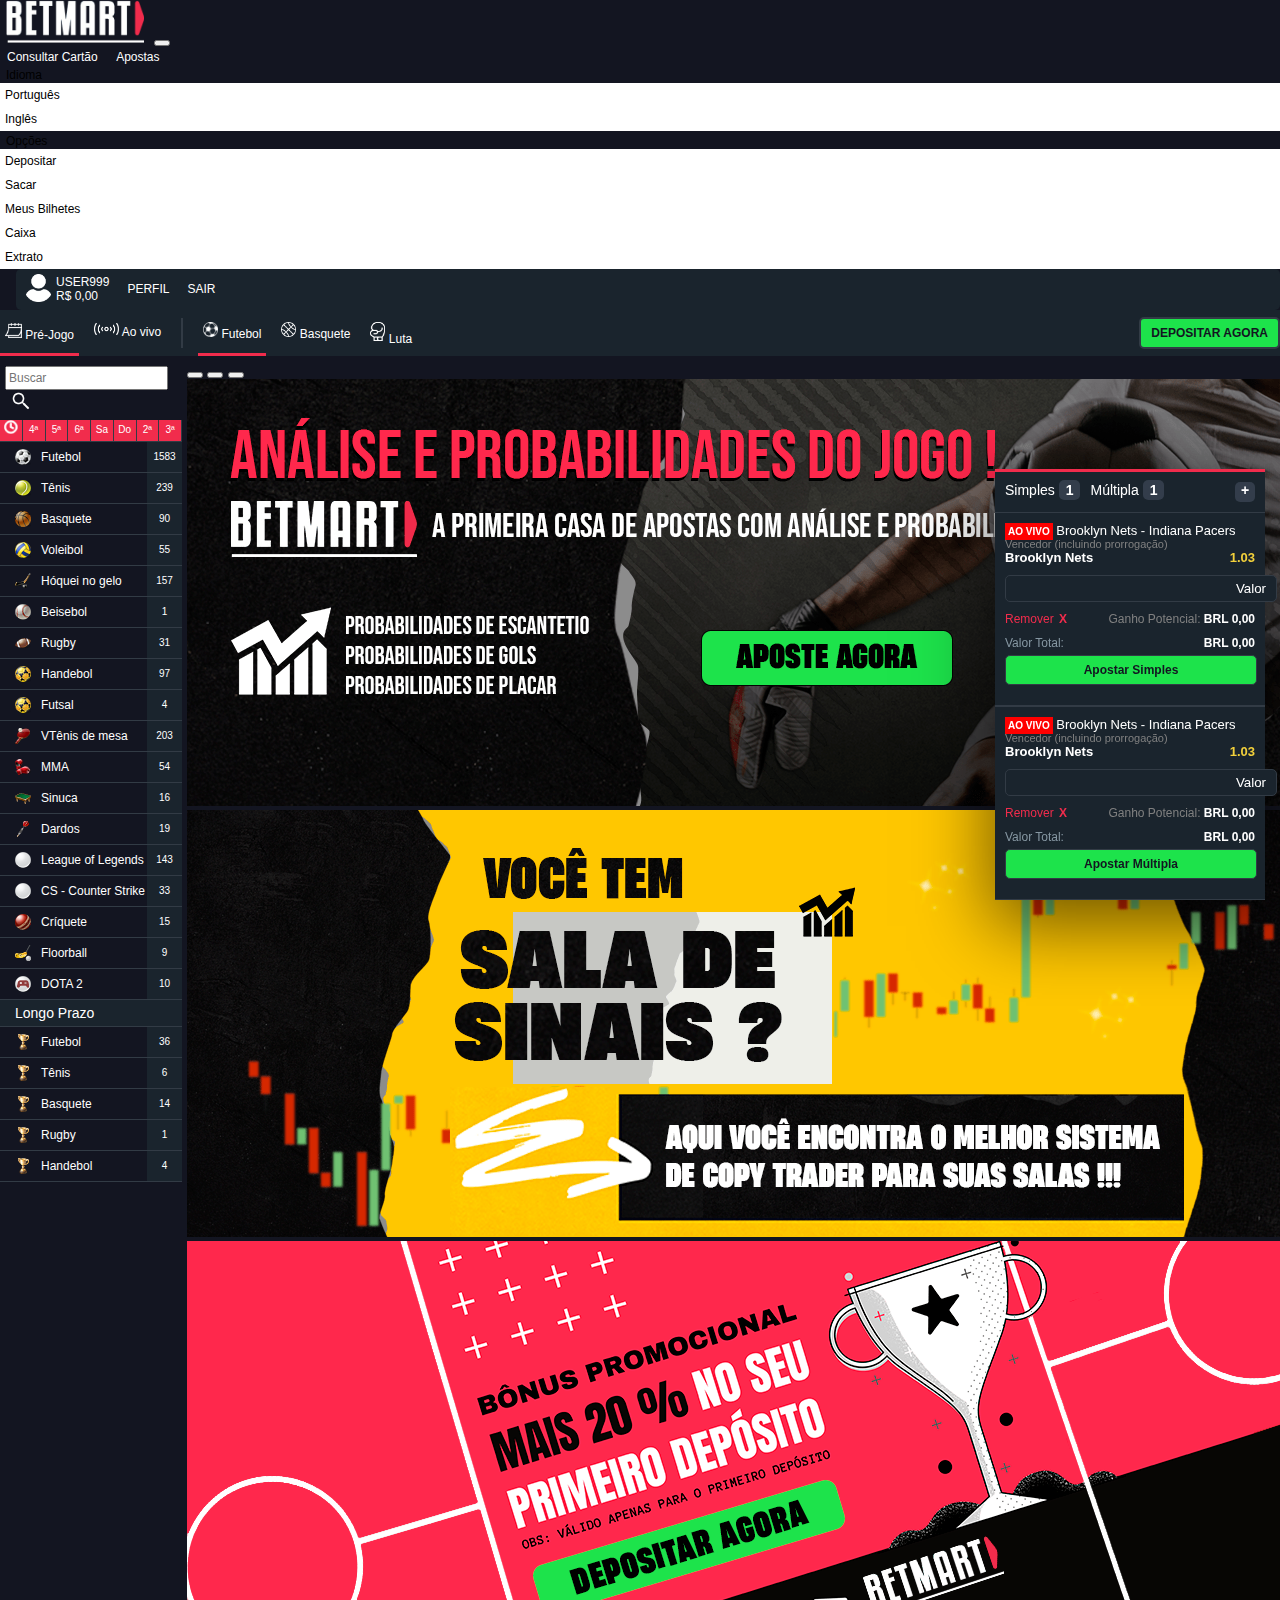
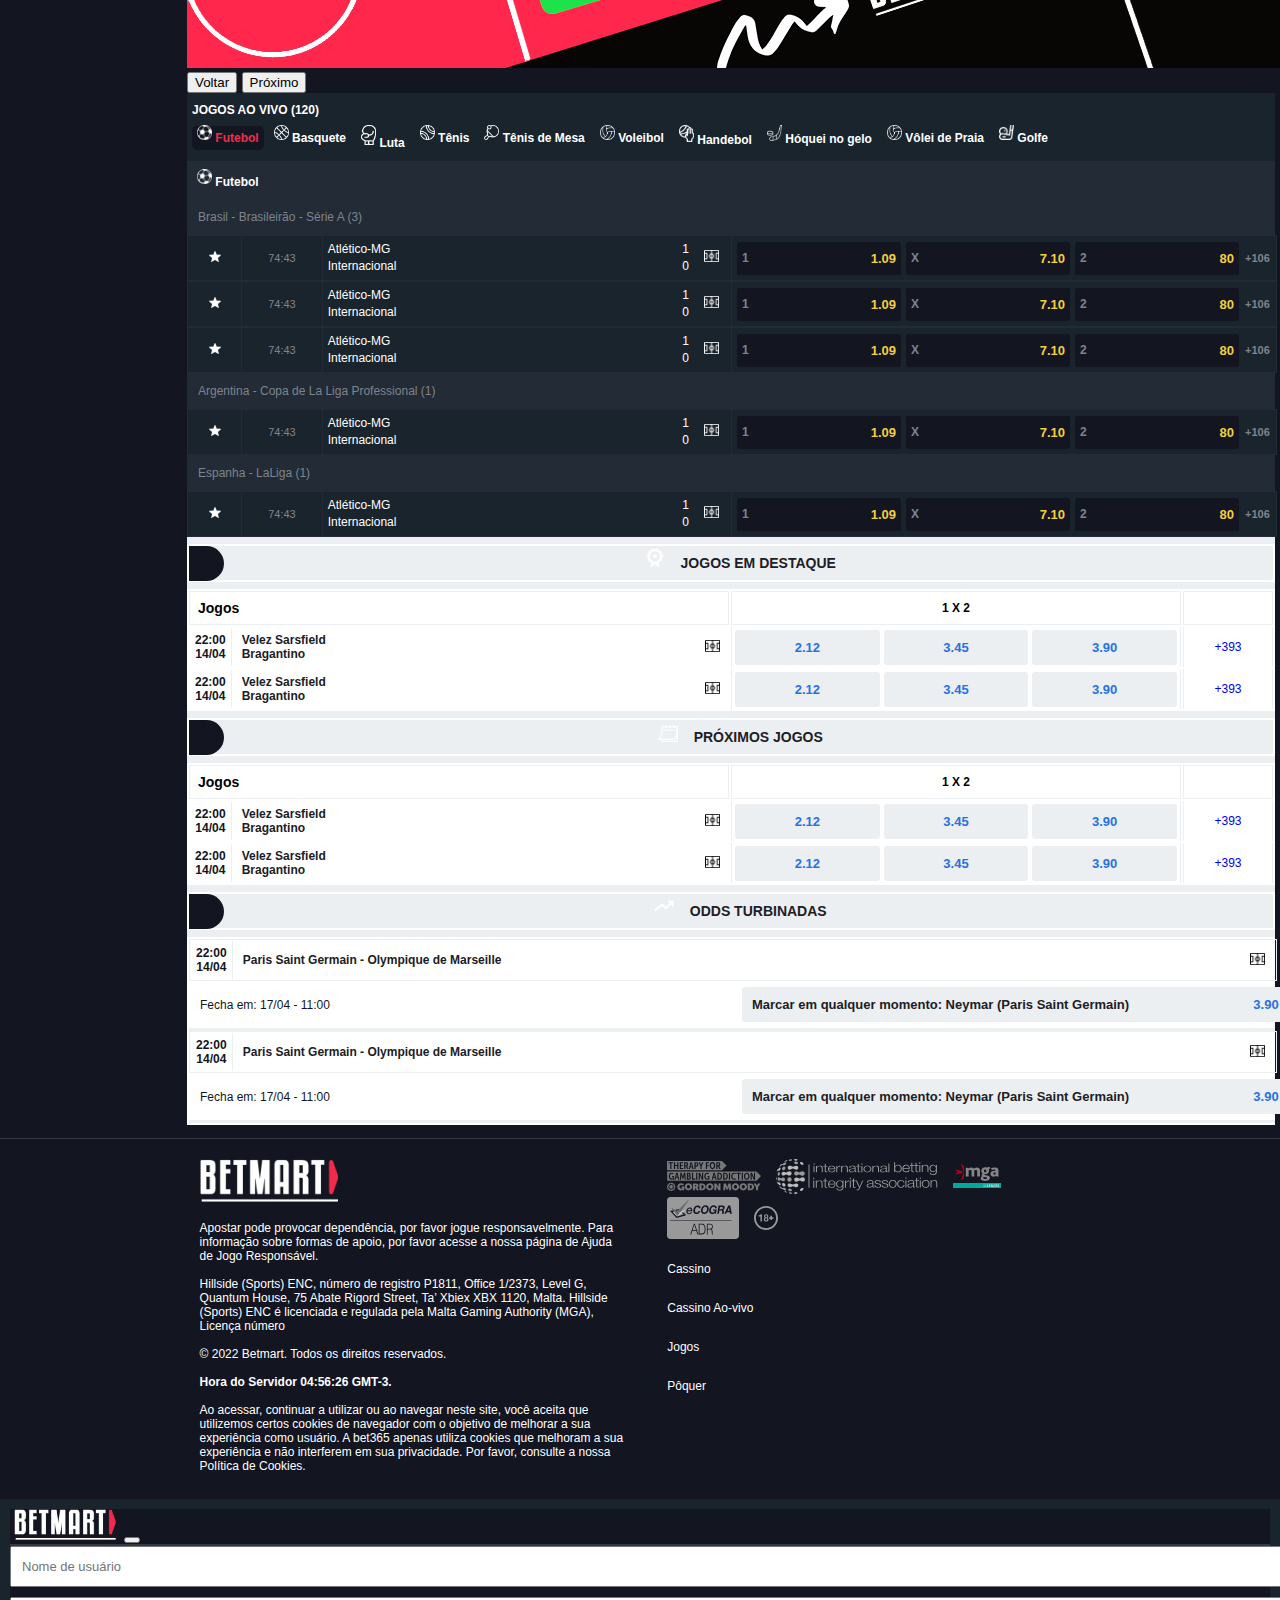
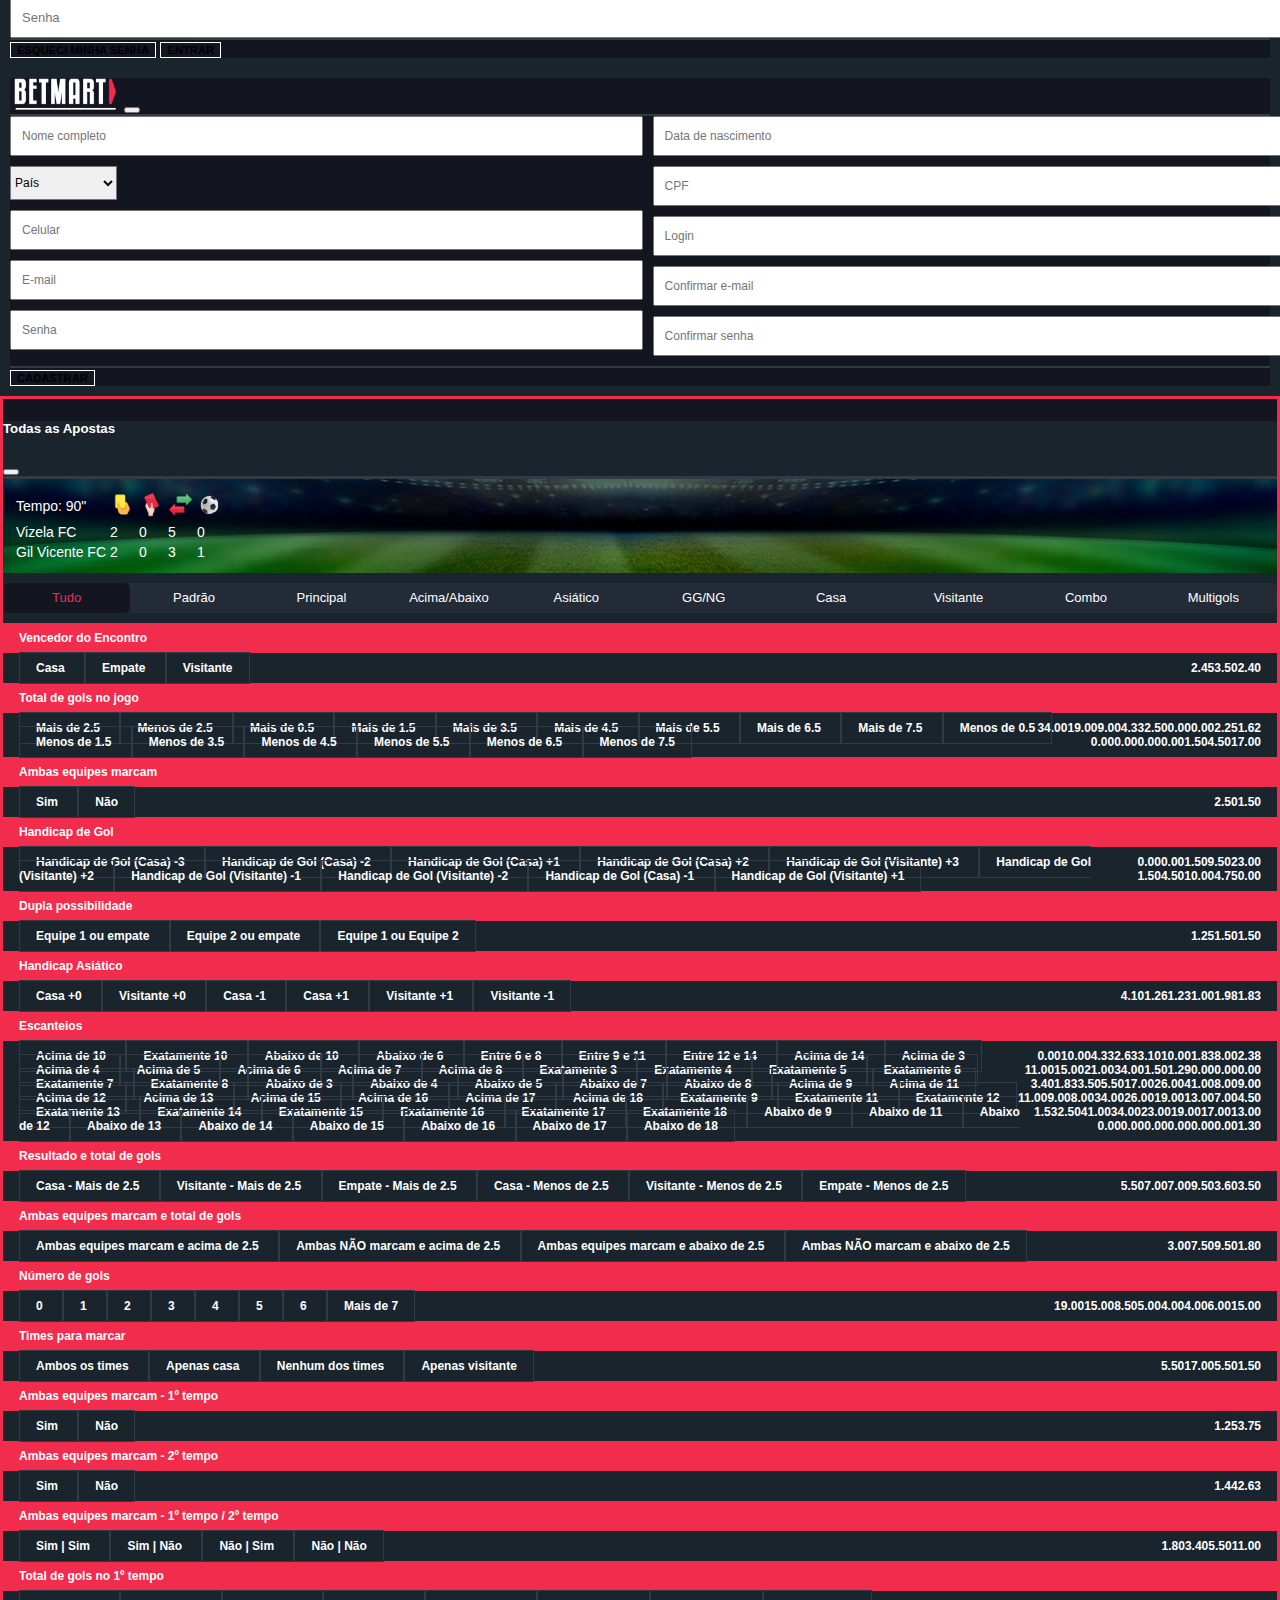
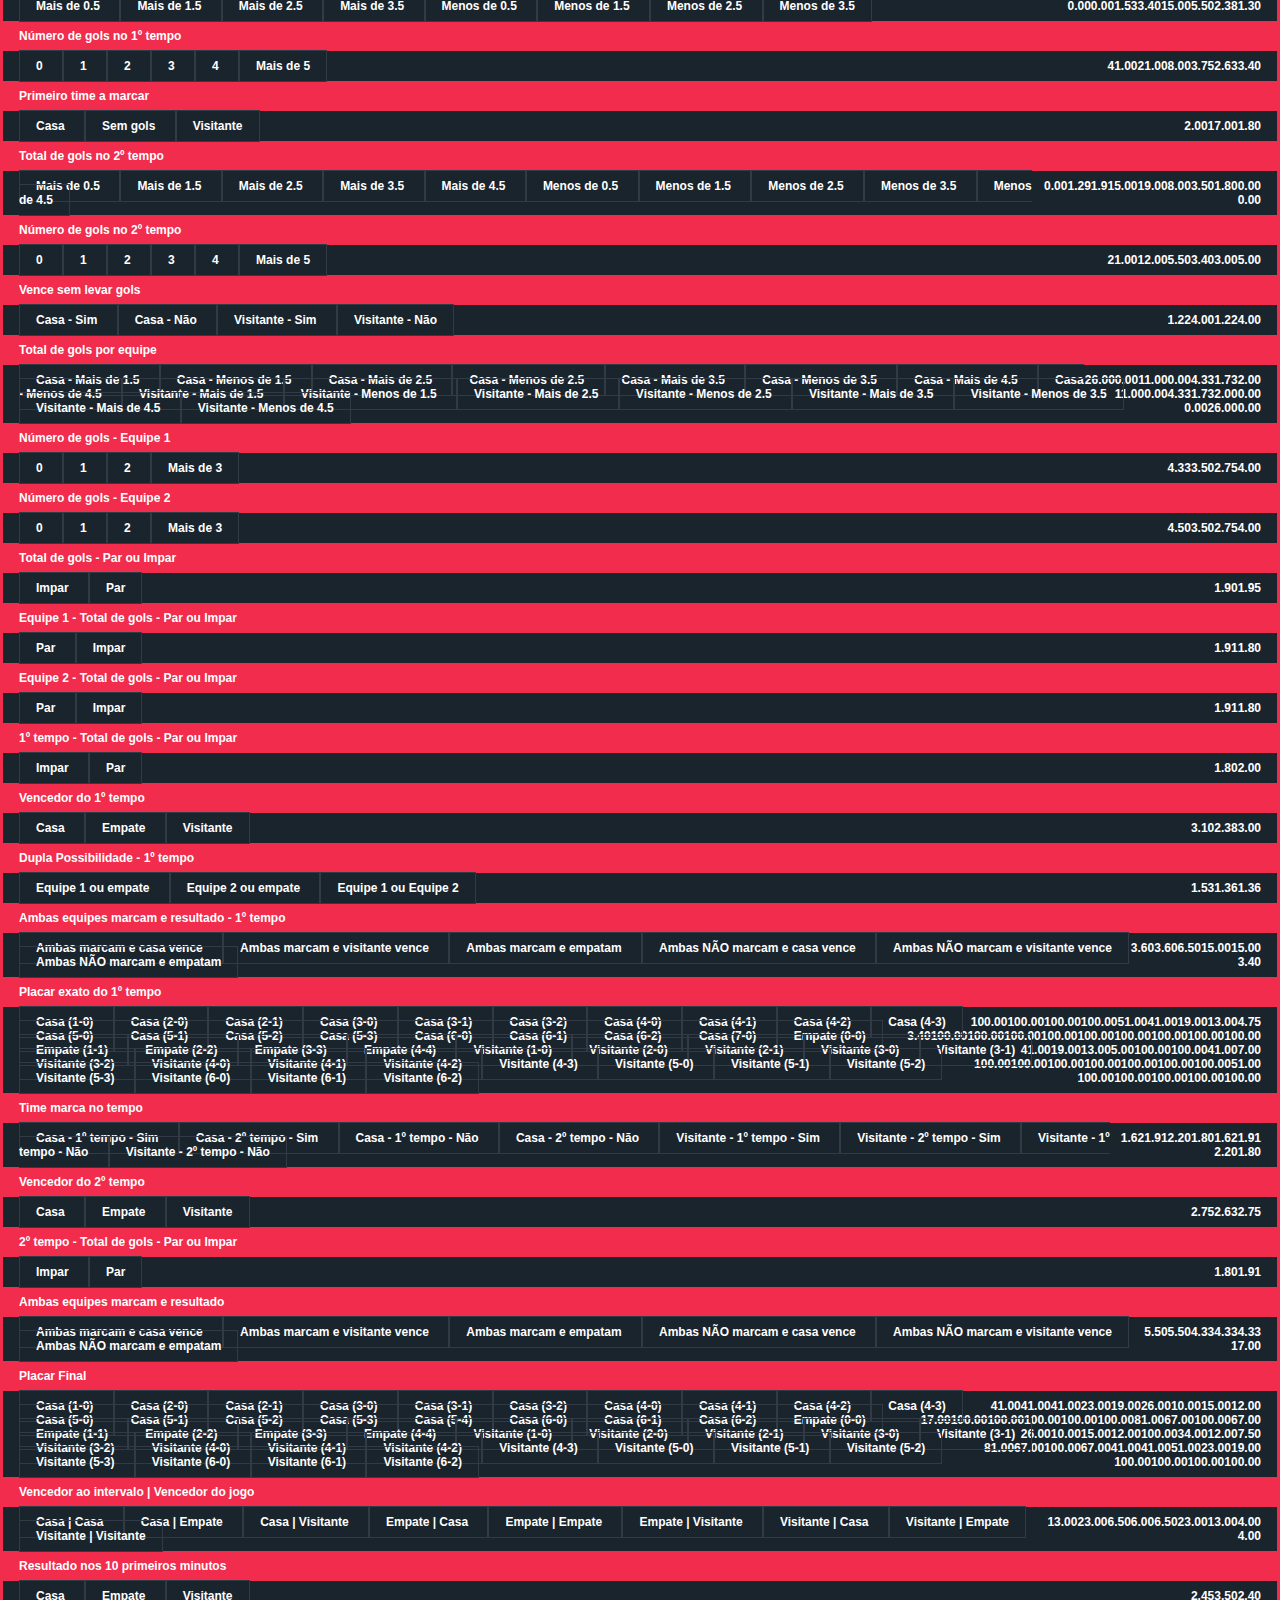
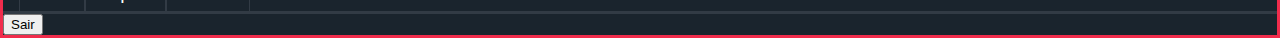
<file: index.html>
<!DOCTYPE html>
<html lang="pt-br">
<head>
  <meta charset="UTF-8">
  <meta http-equiv="X-UA-Compatible" content="IE=edge">
  <meta name="viewport" content="width=device-width, initial-scale=1.0">

  <link rel="stylesheet" href="css/style.css">

  <link href="https://cdn.jsdelivr.net/npm/bootstrap@5.1.3/dist/css/bootstrap.min.css" rel="stylesheet" integrity="sha384-1BmE4kWBq78iYhFldvKuhfTAU6auU8tT94WrHftjDbrCEXSU1oBoqyl2QvZ6jIW3" crossorigin="anonymous">
  <title>Betmart</title>
</head>
<body>
  <header>
    <div class="header-superior">
      <div class="header-left">
        <nav class="navbar navbar-expand-md navbar-dark bg-dark">
          <div class="container-fluid">
            <a class="navbar-brand" href="index.html">
              <img src="img/Logo.png" alt="" width="150" class="d-inline-block align-text-top">
            </a>
            <button class="navbar-toggler" type="button" data-bs-toggle="collapse" data-bs-target="#navbarNavAltMarkup" aria-controls="navbarNavAltMarkup" aria-expanded="false" aria-label="Toggle navigation">
              <span class="navbar-toggler-icon"></span>
            </button>
            <div class="collapse navbar-collapse" id="navbarNavAltMarkup">
              <div class="navbar-nav">
                    <a class="nav-link active" href="#">Consultar Cartão</a>
                    <a class="nav-link" href="#">Apostas</a>
              </div>
              <div class="navbar-nav">                
                <div class="btn-group">
                  <button class="btn btn-secondary btn-sm dropdown-toggle" type="button" data-bs-toggle="dropdown">
                    Idioma
                  </button>
                  <ul class="dropdown-menu">
                    <li><a href="#">Português</a></li>    
                    <li><a href="#">Inglês</a></li> 
                  </ul>
                  
                  <button class="btn btn-secondary btn-sm dropdown-toggle" type="button" data-bs-toggle="dropdown">
                    Opções
                  </button>
                  <ul class="dropdown-menu">
                    <li><a href="deposito.html">Depositar</a></li>
                    <li><a href="saque.html">Sacar</a></li>
                    <li><a href="bilhetes.html">Meus Bilhetes</a></li>
                    <li><a href="caixa.html">Caixa</a></li>
                    <li><a href="extrato.html">Extrato</a></li>
                  </ul>
                </div>
                
                <div class="user-off">
                  <div class="d-grid gap-2 d-md-block">
                    <button class="btn btn-dark btn-login" type="button" data-bs-toggle="modal" data-bs-target="#loginModal">Entrar</button>
                    <button class="btn btn-dark btn-cadastro"type="button" data-bs-toggle="modal" data-bs-target="#cadastroModal">Criar Conta</button>
                  </div>
                </div>

                <div class="user-on">
                  <div class="area-logado">
                    <div class="perfil">
                      <div>
                        <img src="img/icons/profile.png" width="25px" alt="Perfil">
                      </div>
                      <div class="infos-perfil">
                        <p>User999</p>
                        <p>R$ <span>0,00</span></p>
                      </div>
                    </div>
                    <a href="perfil.html">Perfil</a>
                    <a href="#">Sair</a>
                  </div>
                </div>
              </div>
            </div>
          </div> 
        </nav>
      </div>
    </div>
    
    <div class="header-inferior container-fluid">
      <div class="left">
        <ul class="header-prejogo">
          <li class="item selected">
            <a href="#">
              <img src="img/icons/calendário de esportes.png" alt="Pré-Jogo" width="17px"> Pré-Jogo
            </a>
          </li>
          <li class="item">
            <a href="#">
              <img src="img/icons/ao vivo.png" alt="Ao vivo" width="25px"> Ao vivo
            </a>
          </li>
        </ul>
  
        <div class="vertical-categorias"></div>
  
        <ul class="header-categorias">
          <li class="item selected">
            <a href="#">
              <img src="img/icons/futebol.png" alt="Futebol" width="15px"> Futebol
            </a>
          </li>
          <li class="item">
            <a href="#">
              <img src="img/icons/basquete.png" alt="Basquete" width="15px"> Basquete
            </a>
          </li>
          <li class="item">
            <a href="#">
              <img src="img/icons/boxe.png" alt="Luta" width="15px"> Luta
            </a>
          </li>
        </ul>
      </div>

      <div class="right">
        <a href="#">
          <button class="btn-deposito" type="button">Depositar Agora</button>
        </a>
      </div>
    </div>
  </header>

  <main>
    <div class="conteudo-principal">
      <section class="left-principal">
        <div class="menu-left ">
          <div class="pesquisar">
            <form class="d-flex">
              <input class="form-control me-2" type="search" placeholder="Buscar" aria-label="Search">
  
              <button class="btn-pesquisar" type="submit"> <img src="img/menu-left/icone-buscar.png" width="20px" alt="pesquisar"></button>
            </form>
          </div>
  
          <div class="filter-dates">
            <p> <img src="img/menu-left/relogio.png" width="14px"></p>
            <p> 4ª </p>
            <p> 5ª </p>
            <p> 6ª </p>
            <p> Sa </p>
            <p> Do </p>
            <p> 2ª </p>
            <p> 3ª </p>
          </div>
  
          <ul>
            <li>
              <a href="#">
                <ul>
                  <li>
                    <img src="img/menu-left/futebol.png" alt="Futebol">
                    <p>Futebol</p>
                  </li>
                </ul>
                <div class="qtd-categoria">
                  <p>1583</p>
                </div>
              </a>
            </li>
  
            <li>
              <a href="#">
                <ul>
                  <li><img src="img/menu-left/tenis.png" alt="Tênis">
                    <p>Tênis</p>
                  </li>
                </ul>
                <div class="qtd-categoria">
                  <p>239</p>
                </div>
              </a>
            </li>
  
            <li>
              <a href="#">
                <ul>
                  <li>
                    <img src="img/menu-left/basquete.png" alt="Basquete">
                    <p>Basquete</p>
                  </li>
                </ul>
                <div class="qtd-categoria">
                  <p>90</p>
                </div>
              </a>
            </li>
  
            <li>
              <a href="#">
                <ul>
                  <li>
                    <img src="img/menu-left/voleibol.png" alt="Voleibol">
                    <p>Voleibol</p>
                  </li>
                </ul>
                <div class="qtd-categoria">
                  <p>55</p>
                </div>
              </a>
            </li>
  
            <li>
              <a href="#">
                <ul>
                  <li>
                    <img src="img/menu-left/hoquei-no-gelo.png" alt="Hóquei no gelo">
                    <p>Hóquei no gelo</p>
                  </li>
                </ul>
                <div class="qtd-categoria">
                  <p>157</p>
                </div>
              </a>
            </li>
  
            <li>
              <a href="#">
                <ul>
                  <li>
                    <img src="img/menu-left/beisebol.png" alt="Beisebol">
                    <p>Beisebol</p>
                  </li>
                </ul>
                <div class="qtd-categoria">
                  <p>1</p>
                </div>
              </a>
            </li>
  
            <li>
              <a href="#">
                <ul>
                  <li>
                    <img src="img/menu-left/rugby.png" alt="Rugby">
                    <p>Rugby</p>
                  </li>
                </ul>
                <div class="qtd-categoria">
                  <p>31</p>
                </div>
              </a>
            </li>
  
            <li>
              <a href="#">
                <ul>
                  <li>
                    <img src="img/menu-left/handebol.png" alt="Handebol">
                    <p>Handebol</p>
                  </li>
                </ul>
                <div class="qtd-categoria">
                  <p>97</p>
                </div>
              </a>
            </li>
  
            <li>
              <a href="#">
                <ul>
                  <li>
                    <img src="img/menu-left/futsal.png" alt="Futsal">
                    <p>Futsal</p>
                  </li>
                </ul>
                <div class="qtd-categoria">
                  <p>4</p>
                </div>
              </a>
            </li>
  
            <li>
              <a href="#">
                <ul>
                  <li>
                    <img src="img/menu-left/tenis-de-mesa.png" alt="Tênis de mesa">
                    <p>VTênis de mesa</p>
                  </li>
                </ul>
                <div class="qtd-categoria">
                  <p>203</p>
                </div>
              </a>
            </li>
  
            <li>
              <a href="#">
                <ul>
                  <li>
                    <img src="img/menu-left/mma.png" alt="MMA">
                    <p>MMA</p>
                  </li>
                </ul>
                <div class="qtd-categoria">
                  <p>54</p>
                </div>
              </a>
            </li>
  
            <li>
              <a href="#">
                <ul>
                  <li>
                    <img src="img/menu-left/sinuca.png" alt="Sinuca">
                    <p>Sinuca</p>
                  </li>
                </ul>
                <div class="qtd-categoria">
                  <p>16</p>
                </div>
              </a>
            </li>
  
            <li>
              <a href="#">
                <ul>
                  <li>
                    <img src="img/menu-left/dardos.png" alt="Dardos">
                    <p>Dardos</p>
                  </li>
                </ul>
                <div class="qtd-categoria">
                  <p>19</p>
                </div>
              </a>
            </li>
  
            <li>
              <a href="#">
                <ul>
                  <li>
                    <img src="img/menu-left/league-of-legends.png" alt="League of Legends">
                    <p>League of Legends</p>
                  </li>
                </ul>
                <div class="qtd-categoria">
                  <p>143</p>
                </div>
              </a>
            </li>
  
            <li>
              <a href="#">
                <ul>
                  <li>
                    <img src="img/menu-left/cs.png" alt="CS - Counter Strike">
                    <p>CS - Counter Strike</p>
                  </li>
                </ul>
                <div class="qtd-categoria">
                  <p>33</p>
                </div>
              </a>
            </li>
  
            <li>
              <a href="#">
                <ul>
                  <li>
                    <img src="img/menu-left/criquete.png" alt="Críquete">
                    <p>Críquete</p>
                  </li>
                </ul>
                <div class="qtd-categoria">
                  <p>15</p>
                </div>
              </a>
            </li>
  
            <li>
              <a href="#">
                <ul>
                  <li>
                    <img src="img/menu-left/florball.png" alt="Floorball">
                    <p>Floorball</p>
                  </li>
                </ul>
                <div class="qtd-categoria">
                  <p>9</p>
                </div>
              </a>
            </li>
  
            <li>
              <a href="#" style="border-bottom: 1px solid #323b45;">
                <ul>
                  <li>
                    <img src="img/menu-left/dota-2.png" alt="Dota 2">
                    <p>DOTA 2</p>
                  </li>
                </ul>
                <div class="qtd-categoria">
                  <p>10</p>
                </div>
              </a>
            </li>
  
            <p class="longo-prazo">Longo Prazo</p>
  
            <li>
              <a href="#">
                <ul>
                  <li>
                    <img src="img/menu-left/trofeu.png" alt="Futebol">
                    <p>Futebol</p>
                  </li>
                </ul>
                <div class="qtd-categoria">
                  <p>36</p>
                </div>
              </a>
            </li>
  
            <li>
              <a href="#">
                <ul>
                  <li>
                    <img src="img/menu-left/trofeu.png" alt="Tênis">
                    <p>Tênis</p>
                  </li>
                </ul>
                <div class="qtd-categoria">
                  <p>6</p>
                </div>
              </a>
            </li>
  
            <li>
              <a href="#">
                <ul>
                  <li>
                    <img src="img/menu-left/trofeu.png" alt="Basquete">
                    <p>Basquete</p>
                  </li>
                </ul>
                <div class="qtd-categoria">
                  <p>14</p>
                </div>
              </a>
            </li>
  
            <li>
              <a href="#">
                <ul>
                  <li>
                    <img src="img/menu-left/trofeu.png" alt="Rugby">
                    <p>Rugby</p>
                  </li>
                </ul>
                <div class="qtd-categoria">
                  <p>1</p>
                </div>
              </a>
            </li>
  
            <li>
              <a href="#" style="border-bottom: 1px solid #323b45;">
                <ul>
                  <li>
                    <img src="img/menu-left/trofeu.png" alt="Handebol">
                    <p>Handebol</p>
                  </li>
                </ul>
                <div class="qtd-categoria">
                  <p>4</p>
                </div>
              </a>
            </li>
          </ul>
        </div>
      </section>

      <section class="center-principal">
        <div class="body1" style="display: block;">
          <div id="carouselExampleIndicators" class="carousel slide" data-bs-ride="carousel">
            <div class="carousel-indicators">
              <button type="button" data-bs-target="#carouselExampleIndicators" data-bs-slide-to="0" class="active" aria-current="true" aria-label="Slide 1"></button>
              <button type="button" data-bs-target="#carouselExampleIndicators" data-bs-slide-to="1" aria-label="Slide 2"></button>
              <button type="button" data-bs-target="#carouselExampleIndicators" data-bs-slide-to="2" aria-label="Slide 3"></button>
            </div>
            <div class="carousel-inner">
              <div class="carousel-item active">
                <img src="img/betmart1-min.png" class="d-block w-100" alt="Análise e Probabilidades do Jogo">
              </div>
              <div class="carousel-item">
                <img src="img/betmart2-min.png" class="d-block w-100" alt="Sistema de Copy Trader para Sala de Sinais">
              </div>
              <div class="carousel-item">
                <img src="img/betmart3-min.png" class="d-block w-100" alt="Bônus Promocional de 20% do Primeiro Depósito">
              </div>
            </div>
            <button class="carousel-control-prev" type="button" data-bs-target="#carouselExampleIndicators" data-bs-slide="prev">
              <span class="carousel-control-prev-icon" aria-hidden="true"></span>
              <span class="visually-hidden">Voltar</span>
            </button>
            <button class="carousel-control-next" type="button" data-bs-target="#carouselExampleIndicators" data-bs-slide="next">
              <span class="carousel-control-next-icon" aria-hidden="true"></span>
              <span class="visually-hidden">Próximo</span>
            </button>
          </div>

          <div class="destaques-aovivo">
            <p class="title-pe">Jogos Ao vivo (<span>120</span>)</p>
            <div class="categorias-aovivo">
              <ul>
                <li class="item-aovivo selected">
                  <a href="#">
                    <img src="img/icons/futebol.png" alt="Futebol" width="15px">
                    <span> Futebol</span>
                  </a>
                </li>

                <li class="item-aovivo">
                  <a href="#">
                    <img src="img/icons/basquete.png" alt="Basquete" width="15px">
                    <span> Basquete</span>
                  </a>
                </li>

                <li class="item-aovivo">
                  <a href="#">
                    <img src="img/icons/boxe.png" alt="Luta" width="15px">
                    <span> Luta</span>
                  </a>
                </li>

                <li class="item-aovivo">
                  <a href="#">
                    <img src="img/icons/tênis.png" alt="Tênis" width="15px">
                    <span> Tênis</span>
                  </a>
                </li>

                <li class="item-aovivo">
                  <a href="#">
                    <img src="img/icons/tênis-de-mesa.png" alt="Tênis de Mesa" width="15px">
                    <span> Tênis de Mesa</span>
                  </a>
                </li>

                <li class="item-aovivo">
                  <a href="#">
                    <img src="img/icons/voleibol.png" alt="Voleibol" width="15px">
                    <span> Voleibol</span>
                  </a>
                </li>

                <li class="item-aovivo">
                  <a href="#">
                    <img src="img/icons/handebol.png" alt="Handebol" width="15px">
                    <span> Handebol</span>
                  </a>
                </li>

                <li class="item-aovivo">
                  <a href="#">
                    <img src="img/icons/hóquei.png" alt="Hóquei no gelo" width="15px">
                    <span> Hóquei no gelo</span>
                  </a>
                </li>

                <li class="item-aovivo">
                  <a href="#">
                    <img src="img/icons/voleibol.png" alt="Vôlei de Praia" width="15px">
                    <span> Vôlei de Praia</span>
                  </a>
                </li>

                <li class="item-aovivo">
                  <a href="#">
                    <img src="img/icons/golfe.png" alt="Golfe" width="15px">
                    <span> Golfe</span>
                  </a>
                </li>
              </ul>
            </div>
          </div>

          <div class="jogos-aovivo">
            <p class="title-aovivo">
              <img src="img/icons/futebol.png" alt="Futebol" width="15px"> <span> Futebol</span>
            </p>

            <p class="title-camp-aovivo">
              Brasil - Brasileirão - Série A (3)
            </p>

            <div class="item-jogoaovivo">
              <div class="item-jogoaovivo-left">
                <div class="favorito-aovivo">
                  <a href="#">
                    <img src="img/icons/favorito-2.png" width="12px">
                  </a>
                </div>
  
                <div class="tempo-aovivo">
                  <span>74:43</span>
                </div>
  
                <div class="times-aovivo">
                  <div class="clubes-aovivo">
                    <span>Atlético-MG</span>
                    <br>
                    <span>Internacional</span>
                  </div>
                  <div class="placar-aovivo">
                    <div>
                      <span>1</span>
                      <br>
                      <span>0</span>
                    </div>
                    <div class="campo-aovivo">
                      <a href="#">
                        <img src="img/icons/campo.png" width="15px">
                      </a>
                    </div>
                  </div>
                </div>
              </div>
              <div class="item-jogoaovivo-right">
                <div class="box-oddsaovivo">
                  <div>
                    <a href="#">
                      <span>1</span>
                      <span class="odd-aovivo">1.09</span>
                    </a>
                  </div>
                  <div>
                    <a href="#">
                      <span>X</span>
                      <span class="odd-aovivo">7.10</span>
                    </a>
                  </div>
                  <div>
                    <a href="#">
                      <span>2</span>
                      <span class="odd-aovivo">80</span>
                    </a>
                  </div>
                  <div class="mais-oddsaovivo">
                    <a href="#" data-bs-toggle="modal" data-bs-target="#oddsModal">
                      +106
                    </a>
                  </div>
                </div>
              </div>
            </div>

            <div class="item-jogoaovivo">
              <div class="item-jogoaovivo-left">
                <div class="favorito-aovivo">
                  <a href="#">
                    <img src="img/icons/favorito-2.png" width="12px">
                  </a>
                </div>
  
                <div class="tempo-aovivo">
                  <span>74:43</span>
                </div>
  
                <div class="times-aovivo">
                  <div class="clubes-aovivo">
                    <span>Atlético-MG</span>
                    <br>
                    <span>Internacional</span>
                  </div>
                  <div class="placar-aovivo">
                    <div>
                      <span>1</span>
                      <br>
                      <span>0</span>
                    </div>
                    <div class="campo-aovivo">
                      <a href="#">
                        <img src="img/icons/campo.png" width="15px">
                      </a>
                    </div>
                  </div>
                </div>
              </div>
              <div class="item-jogoaovivo-right">
                <div class="box-oddsaovivo">
                  <div>
                    <a href="#">
                      <span>1</span>
                      <span class="odd-aovivo">1.09</span>
                    </a>
                  </div>
                  <div>
                    <a href="#">
                      <span>X</span>
                      <span class="odd-aovivo">7.10</span>
                    </a>
                  </div>
                  <div>
                    <a href="#">
                      <span>2</span>
                      <span class="odd-aovivo">80</span>
                    </a>
                  </div>
                  <div class="mais-oddsaovivo">
                    <a href="#" data-bs-toggle="modal" data-bs-target="#oddsModal">
                      +106
                    </a>
                  </div>
                </div>
              </div>
            </div>

            <div class="item-jogoaovivo">
              <div class="item-jogoaovivo-left">
                <div class="favorito-aovivo">
                  <a href="#">
                    <img src="img/icons/favorito-2.png" width="12px">
                  </a>
                </div>
  
                <div class="tempo-aovivo">
                  <span>74:43</span>
                </div>
  
                <div class="times-aovivo">
                  <div class="clubes-aovivo">
                    <span>Atlético-MG</span>
                    <br>
                    <span>Internacional</span>
                  </div>
                  <div class="placar-aovivo">
                    <div>
                      <span>1</span>
                      <br>
                      <span>0</span>
                    </div>
                    <div class="campo-aovivo">
                      <a href="#">
                        <img src="img/icons/campo.png" width="15px">
                      </a>
                    </div>
                  </div>
                </div>
              </div>
              <div class="item-jogoaovivo-right">
                <div class="box-oddsaovivo">
                  <div>
                    <a href="#">
                      <span>1</span>
                      <span class="odd-aovivo">1.09</span>
                    </a>
                  </div>
                  <div>
                    <a href="#">
                      <span>X</span>
                      <span class="odd-aovivo">7.10</span>
                    </a>
                  </div>
                  <div>
                    <a href="#">
                      <span>2</span>
                      <span class="odd-aovivo">80</span>
                    </a>
                  </div>
                  <div class="mais-oddsaovivo">
                    <a href="#" data-bs-toggle="modal" data-bs-target="#oddsModal">
                      +106
                    </a>
                  </div>
                </div>
              </div>
            </div>

            <p class="title-camp-aovivo">
              Argentina - Copa de La Liga Professional (1)
            </p>

            <div class="item-jogoaovivo">
              <div class="item-jogoaovivo-left">
                <div class="favorito-aovivo">
                  <a href="#">
                    <img src="img/icons/favorito-2.png" width="12px">
                  </a>
                </div>
  
                <div class="tempo-aovivo">
                  <span>74:43</span>
                </div>
  
                <div class="times-aovivo">
                  <div class="clubes-aovivo">
                    <span>Atlético-MG</span>
                    <br>
                    <span>Internacional</span>
                  </div>
                  <div class="placar-aovivo">
                    <div>
                      <span>1</span>
                      <br>
                      <span>0</span>
                    </div>
                    <div class="campo-aovivo">
                      <a href="#">
                        <img src="img/icons/campo.png" width="15px">
                      </a>
                    </div>
                  </div>
                </div>
              </div>
              <div class="item-jogoaovivo-right">
                <div class="box-oddsaovivo">
                  <div>
                    <a href="#">
                      <span>1</span>
                      <span class="odd-aovivo">1.09</span>
                    </a>
                  </div>
                  <div>
                    <a href="#">
                      <span>X</span>
                      <span class="odd-aovivo">7.10</span>
                    </a>
                  </div>
                  <div>
                    <a href="#">
                      <span>2</span>
                      <span class="odd-aovivo">80</span>
                    </a>
                  </div>
                  <div class="mais-oddsaovivo">
                    <a href="#" data-bs-toggle="modal" data-bs-target="#oddsModal">
                      +106
                    </a>
                  </div>
                </div>
              </div>
            </div>

            <p class="title-camp-aovivo">
              Espanha - LaLiga (1)
            </p>

            <div class="item-jogoaovivo">
              <div class="item-jogoaovivo-left">
                <div class="favorito-aovivo">
                  <a href="#">
                    <img src="img/icons/favorito-2.png" width="12px">
                  </a>
                </div>
  
                <div class="tempo-aovivo">
                  <span>74:43</span>
                </div>
  
                <div class="times-aovivo">
                  <div class="clubes-aovivo">
                    <span>Atlético-MG</span>
                    <br>
                    <span>Internacional</span>
                  </div>
                  <div class="placar-aovivo">
                    <div>
                      <span>1</span>
                      <br>
                      <span>0</span>
                    </div>
                    <div class="campo-aovivo">
                      <a href="#">
                        <img src="img/icons/campo.png" width="15px">
                      </a>
                    </div>
                  </div>
                </div>
              </div>
              <div class="item-jogoaovivo-right">
                <div class="box-oddsaovivo">
                  <div>
                    <a href="#">
                      <span>1</span>
                      <span class="odd-aovivo">1.09</span>
                    </a>
                  </div>
                  <div>
                    <a href="#">
                      <span>X</span>
                      <span class="odd-aovivo">7.10</span>
                    </a>
                  </div>
                  <div>
                    <a href="#">
                      <span>2</span>
                      <span class="odd-aovivo">80</span>
                    </a>
                  </div>
                  <div class="mais-oddsaovivo">
                    <a href="#" data-bs-toggle="modal" data-bs-target="#oddsModal">
                      +106
                    </a>
                  </div>
                </div>
              </div>
            </div>
          </div>

          <div class=jogos-destaque>
            <div class="horizontal-destaque"></div>
            <table>
              <tr>
                <th class="title-section-destaque">
                  <div class="fundo-destaque"></div>
                  <img src="img/icons/destaque.png" width="20px">
                  <span>Jogos em Destaque</span>
                </th>
              </tr>
            </table>
            <div class="horizontal-destaque"></div>

            <table>
              <tr class="titulos-jogodestaque">
                <th class="title-destaques">
                  <span>Jogos</span>
                </th>
        
                <th class="odd1x2">
                    <span> 1 </span>
                    <span> X </span>
                    <span> 2 </span>
                </th>
        
                <th >&nbsp;
                </th>
              </tr> 
        
              <tr class="item-jogodestaque">
                <th class="infos-jogodestaque">
                  <div class="data-jogodestaque">
                      <div >22:00</div>
                      <div >14/04</div>
                  </div>
                  <a href="#" class="">
                      <div class="">
                        <span class="">Velez Sarsfield</span>
                        <br>
                        <span class="">Bragantino</span>
                      </div>
                      <div class="campo-destaque">
                        <img src="img/icons/campo-preto.png" width="15px">
                      </div>
                  </a>
                </th>
                
                <td>
                  <div class="title-oddmobile">
                    <span>Resultado Final</span>
                  </div>
                  <div class="box-oddsdestaque">
                    <a href="#">
                      <span class="odd-destaque">2.12</span>
                    </a>

                    <a href="#">
                      <span class="odd-destaque">3.45</span>
                    </a>

                    <a href="#">
                      <span class="odd-destaque">3.90</span>
                    </a>
                  </div>
                </td>
                  
                <td class="last-td-destaque">
                  <a href="#">
                    <span class="maisodd-destaque" data-bs-toggle="modal" data-bs-target="#oddsModal">+393</span>
                  </a>
                </td>
              </tr>

              <tr class="item-jogodestaque">
                <th class="infos-jogodestaque">
                  <div class="data-jogodestaque">
                      <div >22:00</div>
                      <div >14/04</div>
                  </div>
                  <a href="#" class="">
                      <div class="">
                        <span class="">Velez Sarsfield</span>
                        <br>
                        <span class="">Bragantino</span>
                      </div>
                      <div class="campo-destaque">
                        <img src="img/icons/campo-preto.png" width="15px">
                      </div>
                  </a>
                </th>
                
                <td>
                  <div class="title-oddmobile">
                    <span>Resultado Final</span>
                  </div>
                  <div class="box-oddsdestaque">
                    <a href="#">
                      <span class="odd-destaque">2.12</span>
                    </a>

                    <a href="#">
                      <span class="odd-destaque">3.45</span>
                    </a>

                    <a href="#">
                      <span class="odd-destaque">3.90</span>
                    </a>
                  </div>
                </td>
                  
                <td class="last-td-destaque">
                  <a href="#">
                    <span class="maisodd-destaque" data-bs-toggle="modal" data-bs-target="#oddsModal">+393</span>
                  </a>
                </td>
              </tr>
            </table>
          </div>

          <div class=jogos-destaque>
            <div class="horizontal-destaque"></div>
            <table>
              <tr>
                <th class="title-section-destaque">
                  <div class="fundo-destaque"></div>
                  <img src="img/icons/calendário de esportes.png" width="20px">
                  <span>Próximos Jogos</span>
                </th>
              </tr>
            </table>
            <div class="horizontal-destaque"></div>

            <table>
              <tr class="titulos-jogodestaque">
                <th class="title-destaques">
                  <span>Jogos</span>
                </th>
        
                <th class="odd1x2">
                    <span> 1 </span>
                    <span> X </span>
                    <span> 2 </span>
                </th>
    
                <th >&nbsp;
                </th>
              </tr> 
        
              <tr class="item-jogodestaque">
                <th class="infos-jogodestaque">
                  <div class="data-jogodestaque">
                      <div >22:00</div>
                      <div >14/04</div>
                  </div>
                  <a href="#" class="">
                      <div class="">
                        <span class="">Velez Sarsfield</span>
                        <br>
                        <span class="">Bragantino</span>
                      </div>
                      <div class="campo-destaque">
                        <img src="img/icons/campo-preto.png" width="15px">
                      </div>
                  </a>
                </th>
                
                <td>
                  <div class="title-oddmobile">
                    <span>Resultado Final</span>
                  </div>
                  <div class="box-oddsdestaque">
                    <a href="#">
                      <span class="odd-destaque">2.12</span>
                    </a>

                    <a href="#">
                      <span class="odd-destaque">3.45</span>
                    </a>

                    <a href="#">
                      <span class="odd-destaque">3.90</span>
                    </a>
                  </div>
                </td>
                  
                <td class="last-td-destaque">
                  <a href="#">
                    <span class="maisodd-destaque" data-bs-toggle="modal" data-bs-target="#oddsModal">+393</span>
                  </a>
                </td>
              </tr>

              <tr class="item-jogodestaque">
                <th class="infos-jogodestaque">
                  <div class="data-jogodestaque">
                      <div >22:00</div>
                      <div >14/04</div>
                  </div>
                  <a href="#" class="">
                      <div class="">
                        <span class="">Velez Sarsfield</span>
                        <br>
                        <span class="">Bragantino</span>
                      </div>
                      <div class="campo-destaque">
                        <img src="img/icons/campo-preto.png" width="15px">
                      </div>
                  </a>
                </th>
                
                <td>
                  <div class="title-oddmobile">
                    <span>Resultado Final</span>
                  </div>
                  <div class="box-oddsdestaque">
                    <a href="#">
                      <span class="odd-destaque">2.12</span>
                    </a>

                    <a href="#">
                      <span class="odd-destaque">3.45</span>
                    </a>

                    <a href="#">
                      <span class="odd-destaque">3.90</span>
                    </a>
                  </div>
                </td>
                  
                <td class="last-td-destaque">
                  <a href="#">
                    <span class="maisodd-destaque" data-bs-toggle="modal" data-bs-target="#oddsModal">+393</span>
                  </a>
                </td>
              </tr>
            </table>
          </div>

          <div class=jogos-destaque>
            <div class="horizontal-destaque"></div>
            <table>
              <tr>
                <th class="title-section-destaque">
                  <div class="fundo-destaque"></div>
                  <img src="img/icons/turbinadas.png" width="20px">
                  <span>Odds Turbinadas</span>
                </th>
              </tr>
            </table>
            <div class="horizontal-destaque"></div>

            <table>
              <tr class="item-turbinada">
                <th class="infos-jogodestaque">
                  <div class="data-jogodestaque">
                      <div >22:00</div>
                      <div >14/04</div>
                  </div>
                  <a href="#">
                      <div>
                        <span>Paris Saint Germain - Olympique de Marseille</span>
                      </div>
                      <div class="campo-destaque">
                        <img src="img/icons/campo-preto.png" width="15px">
                      </div>
                  </a>
                </th>
                
                <td>
                  <div class="title-oddturbinada">
                    <span>Fecha em: 17/04 - 11:00</span>
                  </div>
                  
                  <div class="box-oddsdestaque">
                    <a href="#">
                      <span>Marcar em qualquer momento: Neymar (Paris Saint Germain)</span>

                      <span class="odd-destaque">3.90</span>
                    </a>
                  </div>
                </td>
              </tr>

              <tr class="item-turbinada">
                <th class="infos-jogodestaque">
                  <div class="data-jogodestaque">
                      <div >22:00</div>
                      <div >14/04</div>
                  </div>
                  <a href="#">
                      <div>
                        <span>Paris Saint Germain - Olympique de Marseille</span>
                      </div>
                      <div>
                        <img src="img/icons/campo-preto.png" width="15px">
                      </div>
                  </a>
                </th>
                
                <td>
                  <div class="title-oddturbinada">
                    <span>Fecha em: 17/04 - 11:00</span>
                  </div>
                  
                  <div class="box-oddsdestaque">
                    <a href="#">
                      <span>Marcar em qualquer momento: Neymar (Paris Saint Germain)</span>

                      <span class="odd-destaque">3.90</span>
                    </a>
                  </div>
                </td>
              </tr>
            </table>
          </div>
        </div>
      </section>

      <section class="right-principal">
        <div class="box-cupom">
          <div class="header-cupom">
            <div class="simplesemultipla-cupom">
              <div class="simples-cupom">
                <a href="#multiCollapseSimples" data-bs-toggle="collapse">
                  Simples <span>1</span>
                </a>
              </div>
              <div class="multipla-cupom">
                <a href="#multiCollapseMultipla" data-bs-toggle="collapse">
                  Múltipla <span>1</span>
                </a>
              </div>
            </div>
            
            <div class="open-cupom">
              <a href="#" data-bs-toggle="collapse" data-bs-target=".multi-collapse" aria-expanded="false" aria-controls="multiCollapseSimples multiCollapseMultipla"> + </a>
            </div>
          </div>
          <div class="cupom-simples collapse multi-collapse" id="multiCollapseSimples">
            <div class="bilhete-cupom">
              <div class="jogo-bilhete">
                <span class="aovivo-bilhete">Ao vivo</span>
                <span class="time1-bilhete">Brooklyn Nets</span>
                <span> - </span>
                <span class="time2-bilhete">Indiana Pacers</span>
              </div>
              <div class="aposta-bilhete">
                <span>Vencedor (incluindo prorrogação)</span>
              </div>
              <div class="vencedor-bilhete">
                <span>Brooklyn Nets</span>
                <span class="odd-bilhete">1.03</span>
              </div>
              <div class="valor-bilhete">
                <form action="#">
                  <input type="text" name="#" placeholder="Valor">
                </form>
              </div>
              <div class="ganhopotencial-bilhete">
                <a href="#">
                  Remover <span>X</span>
                </a>
                <span class="valorpotencial-bilhete">
                  Ganho Potencial: 
                  <span>BRL 0,00</span>
                </span>
              </div>
              <div class="footer-cupom">
                <span>Valor Total: </span>
                <span class="valortotal-cupom">BRL 0,00</span>
                <br>
                <a href="#">Apostar Simples </a>
              </div>
            </div>
          </div>
          <div class="cupom-multipla collapse multi-collapse" id="multiCollapseMultipla">
            <div class="bilhete-cupom">
              <div class="jogo-bilhete">
                <span class="aovivo-bilhete">Ao vivo</span>
                <span class="time1-bilhete">Brooklyn Nets</span>
                <span> - </span>
                <span class="time2-bilhete">Indiana Pacers</span>
              </div>
              <div class="aposta-bilhete">
                <span>Vencedor (incluindo prorrogação)</span>
              </div>
              <div class="vencedor-bilhete">
                <span>Brooklyn Nets</span>
                <span class="odd-bilhete">1.03</span>
              </div>
              <div class="valor-bilhete">
                <form action="#">
                  <input type="text" name="#" placeholder="Valor">
                </form>
              </div>
              <div class="ganhopotencial-bilhete">
                <a href="#">
                  Remover <span>X</span>
                </a>
                <span class="valorpotencial-bilhete">
                  Ganho Potencial: 
                  <span>BRL 0,00</span>
                </span>
              </div>
              <div class="footer-cupom">
                <span>Valor Total: </span>
                <span class="valortotal-cupom">BRL 0,00</span>
                <br>
                <a href="#">Apostar Múltipla</a>
              </div>
            </div>
          </div>
        </div>
      </section>
    </div>
  </main>

  <footer>
    <div class="footer-left">
      <div class="logo-footer">
        <img src="img/Logo.png" alt="Betmart" width="150px">
      </div>
      <div class="infos-footer">
        <span>
          Apostar pode provocar dependência, por favor jogue responsavelmente. Para informação sobre formas de apoio, por favor acesse a nossa página de Ajuda de Jogo Responsável.
        </span>
        <br><br>
        <span>
          Hillside (Sports) ENC, número de registro P1811, Office 1/2373, Level G, Quantum House, 75 Abate Rigord Street, Ta’ Xbiex XBX 1120, Malta. Hillside (Sports) ENC é licenciada e regulada pela Malta Gaming Authority (MGA), Licença número 
        </span>
        <br><br>
        <span>
          © 2022 Betmart. Todos os direitos reservados.
        </span>
        <br><br>
        <span class="horario-footer">
          Hora do Servidor 04:56:26 GMT-3.
        </span>
        <br><br>
        <span>
          Ao acessar, continuar a utilizar ou ao navegar neste site, você aceita que utilizemos certos cookies de navegador com o objetivo de melhorar a sua experiência como usuário. A bet365 apenas utiliza cookies que melhoram a sua experiência e não interferem em sua privacidade. Por favor, consulte a nossa Política de Cookies.
        </span>
      </div>
    </div>

    <div class="footer-right">
      <ul class="imagens-footer">
        <li>
          <a href="#">
            <img src="img/footer/GT_v2.svg" alt="Therapy for Gambling Addiction">
          </a>
        </li>
        <li>
          <a href="#">
            <img src="img/footer/InternationalBettingIntegrity.svg" alt="International Betting Integrity">
          </a>
        </li>
        <li>
          <a href="#">
            <img src="img/footer/MGA.svg" alt="Malta Gaming Autority">
          </a>
        </li>
        <li>
          <a href="#">
            <img src="img/footer/eCogra.svg" alt="eCommerce and Online Gaming Regulation and Assurance">
          </a>
        </li>
        <li>
            <img src="img/footer/18.svg" alt="Apenas para maiores de 18 anos">
        </li>
      </ul>

      <ul class="links-footer">
        <li>
          <a href="#">Cassino</a>
        </li>

        <li>
          <a href="#">Cassino Ao-vivo</a>
        </li>

        <li>
          <a href="#">Jogos</a>
        </li>

        <li>
          <a href="#">Pôquer</a>
        </li>
      </ul>
    </div>
  </footer>

  <!-- Modal Login -->
  <div class="modal fade" id="loginModal" tabindex="-1" aria-labelledby="loginModalLabel" aria-hidden="true">
    <div class="modal-dialog modal-dialog-centered">
      <div class="modal-content">
        <div class="modal-header">
          <img src="img/Logo.png" width="110px" class="modal-title" id="exampleModalLabel">
          <button type="button" class="btn-close btn-close-white" data-bs-dismiss="modal" aria-label="Close"></button>
        </div>
        <div class="modal-body">
          <form action="#" class="form-login">
            <input type="text" placeholder="Nome de usuário" id="user">
            <input type="password" placeholder="Senha" id="password">
          </form>
        </div>
        <div class="modal-footer">
          <button type="button" class="btn btn-primary btn-esquecisenha">Esqueci minha senha</button>
          <button type="button" class="btn btn-primary btn-entrar">Entrar</button> 
        </div>
      </div>
    </div>
  </div>

  <!-- Modal Cadastro -->
  <div class="modal fade" id="cadastroModal" tabindex="-1" aria-labelledby="cadastroModalLabel" aria-hidden="true">
    <div class="modal-dialog modal-dialog-centered">
      <div class="modal-content">
        <div class="modal-header">
          <img src="img/Logo.png" width="110px" class="modal-title" id="exampleModalLabel">
          <button type="button" class="btn-close btn-close-white" data-bs-dismiss="modal" aria-label="Close"></button>
        </div>
        <div class="modal-body">
          <div class="modal-body-left">
            <form action="#" class="form-cadastro">
              <input type="text" placeholder="Nome completo">
              <select class="form-select select-cadastro" aria-label="Default select example">
                <option selected="">País</option>
                <option value="1">Brasil</option>
                <option value="2">Estados Unidos</option>
                <option value="3">China</option>
              </select>
              <input type="text" placeholder="Celular">
              <input type="text" placeholder="E-mail">
              <input type="password" placeholder="Senha">
            </form>
          </div>
          <div class="modal-body-right">
            <form action="#" class="form-cadastro">
              <input type="text" placeholder="Data de nascimento" id="user">
              <input type="text" placeholder="CPF">
              <input type="text" placeholder="Login">
              <input type="text" placeholder="Confirmar e-mail">
              <input type="text" placeholder="Confirmar senha">
            </form>
          </div>
        </div>
        <div class="modal-footer">
          <button type="button" class="btn btn-primary btn-entrar">Cadastrar</button> 
        </div>
      </div>
    </div>
  </div>

  <!-- Modal ODDS -->
  <div class="modal fade" id="oddsModal" tabindex="-1" aria-labelledby="oddsModalLabel" aria-hidden="true">
    <div class="modal-dialog modal-dialog-scrollable">
      <div class="modal-content">
        <div class="modal-header">
          <h5 class="modal-title" id="exampleModalLabel">Todas as Apostas</h5>
          <button type="button" class="btn-close btn-close-white" data-bs-dismiss="modal" aria-label="Close"></button>
        </div>
        <div class="modal-body">
          <div>
            <div class="header-ao-vivo">
              <table class="table table-striped table-dark campo-odd">
                <thead>
                  <tr>
                    <td class="titulo-odd">Tempo: 90"</td>
                    <td> <img src="img/icon/cartao-amarelo.png" style="width: 25px;"> </td>
                    <td> <img src="img/icon/cartao-vermelho.png" style="width: 25px;"> </td>
                    <td> <img src="img/icon/substituicoes.png" style="width: 25px;"> </td>
                    <td> <img src="img/icon/bola-de-futebol.png" style="width: 25px;"> </td>
                  </tr>
                </thead>
                <tbody>
                    <tr>
                        <td>
                            <p>Vizela FC</p>
                        </td>
                        <td class="modal-odd-at">
                            <p>2</p>
                        </td>
                        <td class="modal-odd-at">
                            <p>0</p>
                        </td>
                        <td class="modal-odd-at">
                            <p>5</p>
                        </td>
                        <td class="modal-odd-at">
                            <p>0</p>
                        </td>
                    </tr>
          
                    <tr>
                        <td>
                            <p>Gil Vicente FC</p>
                        </td>
                        <td class="modal-odd-at">
                            <p>2</p>
                        </td>
                        <td class="modal-odd-at">
                            <p>0</p>
                        </td>
                        <td class="modal-odd-at">
                            <p>3</p>
                        </td>
                        <td class="modal-odd-at">
                            <p>1</p>
                        </td>
                    </tr>
                </tbody>
              </table>
            </div>
          
            <div class="grupo-de-links">
              <div>
                <a href="#">
                  <p class="link-item selected">Tudo</p>
                </a>
              </div>
              <div>
                <a href="#">
                  <p class="link-item">Padrão</p>
                  </a>
              </div>
              <div>
                <a href="#" class="link-item">
                  <p class="link-item">Principal</p>
                </a>
              </div>
              <div>
                <a href="#" class="link-item">
                  <p class="link-item">Acima/Abaixo</p>
                </a>
              </div>
              <div>
                <a href="#" class="link-item">
                  <p class="link-item">Asiático</p>
                </a>
              </div>
              <div>
                <a href="#">
                  <p class="link-item">GG/NG</p>
                </a>
              </div>
              <div>
                <a href="#">
                  <p class="link-item">Casa</p>
                </a>
              </div>
              <div>
                <a href="#">
                  <p class="link-item">Visitante</p>
                </a>
              </div>
              <div>
                <a href="#">
                  <p class="link-item">Combo</p>
                </a>
              </div>
              <div>
                <a href="#">
                  <p class="link-item">Multigols</p>
                </a>
              </div>
            </div> 
          </div>
          <div>
            <ul class="list-group">
                  <li class="list-group-item btn-dark betNameList">Vencedor do Encontro</li>
                  <li class="list-group-item li_inline_odds">
                    <div class="row">
                    <a class="col-12 col-sm-4  btn btn-default inline_odds btn-lg "> Casa <span class="pull-right">2.40</span></a>
          
                    <a class="col-12 col-sm-4  btn btn-default inline_odds btn-lg ">Empate <span class="pull-right">3.50</span></a>
          
                    <a class="col-12 col-sm-4  btn btn-default inline_odds btn-lg ">Visitante <span class="pull-right">2.45</span></a>
                    </div>
                  </li>
          
                  <li class="list-group-item btn-dark betNameList">Total de gols no jogo</li>
                  <li class="list-group-item li_inline_odds">
                    <div class="row">
                      <a class="col-12 col-sm-6  btn btn-default inline_odds btn-lg ">Mais de 2.5 <span class="pull-right">1.62</span></a>
                  
                      <a class="col-12 col-sm-6  btn btn-default inline_odds btn-lg ">Menos de 2.5 <span class="pull-right">2.25</span></a>
                  
                      <a class="col-12 col-sm-6  btn btn-default inline_odds btn-lg " >Mais de 0.5 <span class="pull-right">0.00</span></a>
                  
                      <a class="col-12 col-sm-6  btn btn-default inline_odds btn-lg " >Mais de 1.5 <span class="pull-right">0.00</span></a>
          
                      <a class="col-12 col-sm-6  btn btn-default inline_odds btn-lg " >Mais de 3.5 <span class="pull-right">2.50</span></a>
                  
                      <a class="col-12 col-sm-6  btn btn-default inline_odds btn-lg " data-matchname="FC Goa x Mumbai City FC" data-odd="4.33" data-choice="Mais de 4.5" data-bet="Total de gols no jogo" data-id="912458034335203" data-match="115620205">Mais de 4.5 <span class="pull-right">4.33</span></a>
                      
                      <a class="col-12 col-sm-6  btn btn-default inline_odds btn-lg " data-matchname="FC Goa x Mumbai City FC" data-odd="9.00" data-choice="Mais de 5.5" data-bet="Total de gols no jogo" data-id="048582248167481" data-match="115620205">Mais de 5.5 <span class="pull-right">9.00</span></a>
                      
                      <a class="col-12 col-sm-6  btn btn-default inline_odds btn-lg " data-matchname="FC Goa x Mumbai City FC" data-odd="19.00" data-choice="Mais de 6.5" data-bet="Total de gols no jogo" data-id="352580754012331" data-match="115620205">Mais de 6.5 <span class="pull-right">19.00</span></a>
                      
                      <a class="col-12 col-sm-6  btn btn-default inline_odds btn-lg " data-matchname="FC Goa x Mumbai City FC" data-odd="34.00" data-choice="Mais de 7.5" data-bet="Total de gols no jogo" data-id="474412227120252" data-match="115620205">Mais de 7.5 <span class="pull-right">34.00</span></a>
                      
                      <a onclick="javascript:sendBet(this);" class="col-12 col-sm-6  btn btn-default inline_odds btn-lg " data-matchname="FC Goa x Mumbai City FC" data-odd="17.00" data-choice="Menos de 0.5" data-bet="Total de gols no jogo" data-id="156800055258414" data-match="115620205">Menos de 0.5 <span class="pull-right">17.00</span></a>
                      
                      <a onclick="javascript:sendBet(this);" class="col-12 col-sm-6  btn btn-default inline_odds btn-lg " data-matchname="FC Goa x Mumbai City FC" data-odd="4.50" data-choice="Menos de 1.5" data-bet="Total de gols no jogo" data-id="012530930163656" data-match="115620205">Menos de 1.5 <span class="pull-right">4.50</span></a>
                      
                      <a onclick="javascript:sendBet(this);" class="col-12 col-sm-6  btn btn-default inline_odds btn-lg " data-matchname="FC Goa x Mumbai City FC" data-odd="1.50" data-choice="Menos de 3.5" data-bet="Total de gols no jogo" data-id="620342386529504" data-match="115620205">Menos de 3.5 <span class="pull-right">1.50</span></a>
                      
                      <a onclick="javascript:sendBet(this);" class="col-12 col-sm-6  btn btn-default inline_odds btn-lg " data-matchname="FC Goa x Mumbai City FC" data-odd="0.00" data-choice="Menos de 4.5" data-bet="Total de gols no jogo" data-id="867519920619492" data-match="115620205">Menos de 4.5 <span class="pull-right">0.00</span></a>
                      
                      <a onclick="javascript:sendBet(this);" class="col-12 col-sm-6  btn btn-default inline_odds btn-lg " data-matchname="FC Goa x Mumbai City FC" data-odd="0.00" data-choice="Menos de 5.5" data-bet="Total de gols no jogo" data-id="306390920183633" data-match="115620205">Menos de 5.5 <span class="pull-right">0.00</span></a>
                      
                      <a onclick="javascript:sendBet(this);" class="col-12 col-sm-6  btn btn-default inline_odds btn-lg " data-matchname="FC Goa x Mumbai City FC" data-odd="0.00" data-choice="Menos de 6.5" data-bet="Total de gols no jogo" data-id="342122131405655" data-match="115620205">Menos de 6.5 <span class="pull-right">0.00</span></a>
                      
                      <a onclick="javascript:sendBet(this);" class="col-12 col-sm-6  btn btn-default inline_odds btn-lg " data-matchname="FC Goa x Mumbai City FC" data-odd="0.00" data-choice="Menos de 7.5" data-bet="Total de gols no jogo" data-id="512464914212551" data-match="115620205">Menos de 7.5 <span class="pull-right">0.00</span></a>
                    </div>
                  </li>
                
                  <li class="list-group-item btn-dark betNameList">Ambas equipes marcam</li>
                  <li class="list-group-item li_inline_odds">
                    <div class="row">
                      <a onclick="javascript:sendBet(this);" class="col-12 col-sm-6  btn btn-default inline_odds btn-lg " data-matchname="FC Goa x Mumbai City FC" data-odd="1.50" data-choice="Sim" data-bet="Ambas equipes marcam" data-id="253265615452473" data-match="115620205">Sim <span class="pull-right">1.50</span></a>
          
                      <a onclick="javascript:sendBet(this);" class="col-12 col-sm-6  btn btn-default inline_odds btn-lg " data-matchname="FC Goa x Mumbai City FC" data-odd="2.50" data-choice="Não" data-bet="Ambas equipes marcam" data-id="241459099113230" data-match="115620205">Não <span class="pull-right">2.50</span></a>
                    </div>
                  </li>
          
                  <li class="list-group-item btn-dark betNameList">Handicap de Gol</li>
                  <li class="list-group-item li_inline_odds">
                    <div class="row">
                      <a onclick="javascript:sendBet(this);" class="col-12 col-sm-6  btn btn-default inline_odds btn-lg " data-matchname="FC Goa x Mumbai City FC" data-odd="23.00" data-choice="Handicap de Gol (Casa) -3" data-bet="Handicap de Gol" data-id="792545104759490" data-match="115620205">Handicap de Gol (Casa) -3 <span class="pull-right">23.00</span></a>
          
                      <a onclick="javascript:sendBet(this);" class="col-12 col-sm-6  btn btn-default inline_odds btn-lg " data-matchname="FC Goa x Mumbai City FC" data-odd="9.50" data-choice="Handicap de Gol (Casa) -2" data-bet="Handicap de Gol" data-id="114234285151203" data-match="115620205">Handicap de Gol (Casa) -2 <span class="pull-right">9.50</span></a>
          
                      <a onclick="javascript:sendBet(this);" class="col-12 col-sm-6  btn btn-default inline_odds btn-lg " data-matchname="FC Goa x Mumbai City FC" data-odd="1.50" data-choice="Handicap de Gol (Casa) +1" data-bet="Handicap de Gol" data-id="030254710115627" data-match="115620205">Handicap de Gol (Casa) +1 <span class="pull-right">1.50</span></a>
          
                      <a onclick="javascript:sendBet(this);" class="col-12 col-sm-6  btn btn-default inline_odds btn-lg " data-matchname="FC Goa x Mumbai City FC" data-odd="0.00" data-choice="Handicap de Gol (Casa) +2" data-bet="Handicap de Gol" data-id="114920855143926" data-match="115620205">Handicap de Gol (Casa) +2 <span class="pull-right">0.00</span></a>
          
                      <a onclick="javascript:sendBet(this);" class="col-12 col-sm-6  btn btn-default inline_odds btn-lg " data-matchname="FC Goa x Mumbai City FC" data-odd="0.00" data-choice="Handicap de Gol (Visitante) +3" data-bet="Handicap de Gol" data-id="050572583501819" data-match="115620205">Handicap de Gol (Visitante) +3 <span class="pull-right">0.00</span></a>
          
                      <a onclick="javascript:sendBet(this);" class="col-12 col-sm-6  btn btn-default inline_odds btn-lg " data-matchname="FC Goa x Mumbai City FC" data-odd="0.00" data-choice="Handicap de Gol (Visitante) +2" data-bet="Handicap de Gol" data-id="999743614940811" data-match="115620205">Handicap de Gol (Visitante) +2 <span class="pull-right">0.00</span></a>
          
                      <a onclick="javascript:sendBet(this);" class="col-12 col-sm-6  btn btn-default inline_odds btn-lg " data-matchname="FC Goa x Mumbai City FC" data-odd="4.75" data-choice="Handicap de Gol (Visitante) -1" data-bet="Handicap de Gol" data-id="858515220305106" data-match="115620205">Handicap de Gol (Visitante) -1 <span class="pull-right">4.75</span></a>
          
                      <a onclick="javascript:sendBet(this);" class="col-12 col-sm-6  btn btn-default inline_odds btn-lg " data-matchname="FC Goa x Mumbai City FC" data-odd="10.00" data-choice="Handicap de Gol (Visitante) -2" data-bet="Handicap de Gol" data-id="027042552901146" data-match="115620205">Handicap de Gol (Visitante) -2 <span class="pull-right">10.00</span></a>
                
                      <a onclick="javascript:sendBet(this);" class="col-12 col-sm-6  btn btn-default inline_odds btn-lg " data-matchname="FC Goa x Mumbai City FC" data-odd="4.50" data-choice="Handicap de Gol (Casa) -1" data-bet="Handicap de Gol" data-id="329105576110091" data-match="115620205">Handicap de Gol (Casa) -1 <span class="pull-right">4.50</span></a>
                      
                      <a onclick="javascript:sendBet(this);" class="col-12 col-sm-6  btn btn-default inline_odds btn-lg " data-matchname="FC Goa x Mumbai City FC" data-odd="1.50" data-choice="Handicap de Gol (Visitante) +1" data-bet="Handicap de Gol" data-id="772539188541231" data-match="115620205">Handicap de Gol (Visitante) +1 <span class="pull-right">1.50</span></a>
                    </div>
                  </li>
                
                  <li class="list-group-item btn-dark betNameList">Dupla possibilidade</li>
                  <li class="list-group-item li_inline_odds">
                    <div class="row">
                      <a onclick="javascript:sendBet(this);" class="col-12 col-sm-4  btn btn-default inline_odds btn-lg " data-matchname="FC Goa x Mumbai City FC" data-odd="1.50" data-choice="Equipe 1 ou empate" data-bet="Dupla possibilidade" data-id="113455215262000" data-match="115620205">Equipe 1 ou empate <span class="pull-right">1.50</span></a>
                
                      <a onclick="javascript:sendBet(this);" class="col-12 col-sm-4  btn btn-default inline_odds btn-lg " data-matchname="FC Goa x Mumbai City FC" data-odd="1.50" data-choice="Equipe 2 ou empate" data-bet="Dupla possibilidade" data-id="922312311150541" data-match="115620205">Equipe 2 ou empate <span class="pull-right">1.50</span></a>
                      
                      <a onclick="javascript:sendBet(this);" class="col-12 col-sm-4  btn btn-default inline_odds btn-lg " data-matchname="FC Goa x Mumbai City FC" data-odd="1.25" data-choice="Equipe 1 ou Equipe 2" data-bet="Dupla possibilidade" data-id="210221213330210" data-match="115620205">Equipe 1 ou Equipe 2 <span class="pull-right">1.25</span></a>
                    </div>
                  </li>
          
                  <li class="list-group-item btn-dark betNameList">Handicap Asiático</li>
                  <li class="list-group-item li_inline_odds">
                    <div class="row">
                        <a onclick="javascript:sendBet(this);" class="col-12 col-sm-6  btn btn-default inline_odds btn-lg " data-matchname="FC Goa x Mumbai City FC" data-odd="1.83" data-choice="Casa +0" data-bet="Handicap Asiático" data-id="748232478241820" data-match="115620205">Casa +0 <span class="pull-right">1.83</span></a>
          
                        <a onclick="javascript:sendBet(this);" class="col-12 col-sm-6  btn btn-default inline_odds btn-lg " data-matchname="FC Goa x Mumbai City FC" data-odd="1.98" data-choice="Visitante +0" data-bet="Handicap Asiático" data-id="933180151740338" data-match="115620205">Visitante +0 <span class="pull-right">1.98</span></a>
                  
                        <a onclick="javascript:sendBet(this);" class="col-12 col-sm-6  btn btn-default inline_odds btn-lg " data-matchname="FC Goa x Mumbai City FC" data-odd="1.00" data-choice="Casa -1" data-bet="Handicap Asiático" data-id="204054292106879" data-match="115620205">Casa -1 <span class="pull-right">1.00</span></a>
                        
                        <a onclick="javascript:sendBet(this);" class="col-12 col-sm-6  btn btn-default inline_odds btn-lg " data-matchname="FC Goa x Mumbai City FC" data-odd="1.23" data-choice="Casa +1" data-bet="Handicap Asiático" data-id="150149630445924" data-match="115620205">Casa +1 <span class="pull-right">1.23</span></a>
                        
                        <a onclick="javascript:sendBet(this);" class="col-12 col-sm-6  btn btn-default inline_odds btn-lg " data-matchname="FC Goa x Mumbai City FC" data-odd="1.26" data-choice="Visitante +1" data-bet="Handicap Asiático" data-id="410019756041127" data-match="115620205">Visitante +1 <span class="pull-right">1.26</span></a>
                        
                        <a onclick="javascript:sendBet(this);" class="col-12 col-sm-6  btn btn-default inline_odds btn-lg " data-matchname="FC Goa x Mumbai City FC" data-odd="4.10" data-choice="Visitante -1" data-bet="Handicap Asiático" data-id="223877022524133" data-match="115620205">Visitante -1 <span class="pull-right">4.10</span></a>
                    </div>
                  </li>
                
                  <li class="list-group-item btn-dark betNameList">Escanteios</li>
                  <li class="list-group-item li_inline_odds">
                    <div class="row">
                      <a onclick="javascript:sendBet(this);" class="col-12 col-sm-6  btn btn-default inline_odds btn-lg " data-matchname="FC Goa x Mumbai City FC" data-odd="2.38" data-choice="Acima de 10" data-bet="Escanteios" data-id="254391052083570" data-match="115620205">Acima de 10 <span class="pull-right">2.38</span></a>
                      
                      <a onclick="javascript:sendBet(this);" class="col-12 col-sm-6  btn btn-default inline_odds btn-lg " data-matchname="FC Goa x Mumbai City FC" data-odd="8.00" data-choice="Exatamente 10" data-bet="Escanteios" data-id="160000684260391" data-match="115620205">Exatamente 10 <span class="pull-right">8.00</span></a>
                      
                      <a onclick="javascript:sendBet(this);" class="col-12 col-sm-6  btn btn-default inline_odds btn-lg " data-matchname="FC Goa x Mumbai City FC" data-odd="1.83" data-choice="Abaixo de 10" data-bet="Escanteios" data-id="961780642014140" data-match="115620205">Abaixo de 10 <span class="pull-right">1.83</span></a>
                      
                      <a onclick="javascript:sendBet(this);" class="col-12 col-sm-6  btn btn-default inline_odds btn-lg " data-matchname="FC Goa x Mumbai City FC" data-odd="10.00" data-choice="Abaixo de 6" data-bet="Escanteios" data-id="737245020574408" data-match="115620205">Abaixo de 6 <span class="pull-right">10.00</span></a>
                      
                      <a onclick="javascript:sendBet(this);" class="col-12 col-sm-6  btn btn-default inline_odds btn-lg " data-matchname="FC Goa x Mumbai City FC" data-odd="3.10" data-choice="Entre 6 e 8" data-bet="Escanteios" data-id="248137432401344" data-match="115620205">Entre 6 e 8 <span class="pull-right">3.10</span></a>
                      
                      <a onclick="javascript:sendBet(this);" class="col-12 col-sm-6  btn btn-default inline_odds btn-lg " data-matchname="FC Goa x Mumbai City FC" data-odd="2.63" data-choice="Entre 9 e 11" data-bet="Escanteios" data-id="550203362054143" data-match="115620205">Entre 9 e 11 <span class="pull-right">2.63</span></a>
                      
                      <a onclick="javascript:sendBet(this);" class="col-12 col-sm-6  btn btn-default inline_odds btn-lg " data-matchname="FC Goa x Mumbai City FC" data-odd="4.33" data-choice="Entre 12 e 14" data-bet="Escanteios" data-id="454992606125391" data-match="115620205">Entre 12 e 14 <span class="pull-right">4.33</span></a>
                      
                      <a onclick="javascript:sendBet(this);" class="col-12 col-sm-6  btn btn-default inline_odds btn-lg " data-matchname="FC Goa x Mumbai City FC" data-odd="10.00" data-choice="Acima de 14" data-bet="Escanteios" data-id="243870241822872" data-match="115620205">Acima de 14 <span class="pull-right">10.00</span></a>
                      
                      <a onclick="javascript:sendBet(this);" class="col-12 col-sm-6  btn btn-default inline_odds btn-lg " data-matchname="FC Goa x Mumbai City FC" data-odd="0.00" data-choice="Acima de 3" data-bet="Escanteios" data-id="246573508889835" data-match="115620205">Acima de 3 <span class="pull-right">0.00</span></a>
                      
                      <a onclick="javascript:sendBet(this);" class="col-12 col-sm-6  btn btn-default inline_odds btn-lg " data-matchname="FC Goa x Mumbai City FC" data-odd="0.00" data-choice="Acima de 4" data-bet="Escanteios" data-id="114803705273445" data-match="115620205">Acima de 4 <span class="pull-right">0.00</span></a>
                      
                      <a onclick="javascript:sendBet(this);" class="col-12 col-sm-6  btn btn-default inline_odds btn-lg " data-matchname="FC Goa x Mumbai City FC" data-odd="0.00" data-choice="Acima de 5" data-bet="Escanteios" data-id="302386414140542" data-match="115620205">Acima de 5 <span class="pull-right">0.00</span></a>
                      
                      <a onclick="javascript:sendBet(this);" class="col-12 col-sm-6  btn btn-default inline_odds btn-lg " data-matchname="FC Goa x Mumbai City FC" data-odd="0.00" data-choice="Acima de 6" data-bet="Escanteios" data-id="234464390723710" data-match="115620205">Acima de 6 <span class="pull-right">0.00</span></a>
                      
                      <a onclick="javascript:sendBet(this);" class="col-12 col-sm-6  btn btn-default inline_odds btn-lg " data-matchname="FC Goa x Mumbai City FC" data-odd="1.29" data-choice="Acima de 7" data-bet="Escanteios" data-id="251191643343008" data-match="115620205">Acima de 7 <span class="pull-right">1.29</span></a>
                      
                      <a onclick="javascript:sendBet(this);" class="col-12 col-sm-6  btn btn-default inline_odds btn-lg " data-matchname="FC Goa x Mumbai City FC" data-odd="1.50" data-choice="Acima de 8" data-bet="Escanteios" data-id="740042481252475" data-match="115620205">Acima de 8 <span class="pull-right">1.50</span></a>
                      
                      <a onclick="javascript:sendBet(this);" class="col-12 col-sm-6  btn btn-default inline_odds btn-lg " data-matchname="FC Goa x Mumbai City FC" data-odd="34.00" data-choice="Exatamente 3" data-bet="Escanteios" data-id="130388068760064" data-match="115620205">Exatamente 3 <span class="pull-right">34.00</span></a>
                      
                      <a onclick="javascript:sendBet(this);" class="col-12 col-sm-6  btn btn-default inline_odds btn-lg " data-matchname="FC Goa x Mumbai City FC" data-odd="21.00" data-choice="Exatamente 4" data-bet="Escanteios" data-id="102623237531872" data-match="115620205">Exatamente 4 <span class="pull-right">21.00</span></a>
                      
                      <a onclick="javascript:sendBet(this);" class="col-12 col-sm-6  btn btn-default inline_odds btn-lg " data-matchname="FC Goa x Mumbai City FC" data-odd="15.00" data-choice="Exatamente 5" data-bet="Escanteios" data-id="576428258703520" data-match="115620205">Exatamente 5 <span class="pull-right">15.00</span></a>
                      
                      <a onclick="javascript:sendBet(this);" class="col-12 col-sm-6  btn btn-default inline_odds btn-lg " data-matchname="FC Goa x Mumbai City FC" data-odd="11.00" data-choice="Exatamente 6" data-bet="Escanteios" data-id="334040115259257" data-match="115620205">Exatamente 6 <span class="pull-right">11.00</span></a>
                      
                      <a onclick="javascript:sendBet(this);" class="col-12 col-sm-6  btn btn-default inline_odds btn-lg " data-matchname="FC Goa x Mumbai City FC" data-odd="9.00" data-choice="Exatamente 7" data-bet="Escanteios" data-id="510262436083450" data-match="115620205">Exatamente 7 <span class="pull-right">9.00</span></a>
                      
                      <a onclick="javascript:sendBet(this);" class="col-12 col-sm-6  btn btn-default inline_odds btn-lg " data-matchname="FC Goa x Mumbai City FC" data-odd="8.00" data-choice="Exatamente 8" data-bet="Escanteios" data-id="331151596427104" data-match="115620205">Exatamente 8 <span class="pull-right">8.00</span></a>
                      
                      <a onclick="javascript:sendBet(this);" class="col-12 col-sm-6  btn btn-default inline_odds btn-lg " data-matchname="FC Goa x Mumbai City FC" data-odd="41.00" data-choice="Abaixo de 3" data-bet="Escanteios" data-id="427511544109493" data-match="115620205">Abaixo de 3 <span class="pull-right">41.00</span></a>
                      
                      <a onclick="javascript:sendBet(this);" class="col-12 col-sm-6  btn btn-default inline_odds btn-lg " data-matchname="FC Goa x Mumbai City FC" data-odd="26.00" data-choice="Abaixo de 4" data-bet="Escanteios" data-id="439015497976355" data-match="115620205">Abaixo de 4 <span class="pull-right">26.00</span></a>
                      
                      <a onclick="javascript:sendBet(this);" class="col-12 col-sm-6  btn btn-default inline_odds btn-lg " data-matchname="FC Goa x Mumbai City FC" data-odd="17.00" data-choice="Abaixo de 5" data-bet="Escanteios" data-id="133100951422135" data-match="115620205">Abaixo de 5 <span class="pull-right">17.00</span></a>
                      
                      <a onclick="javascript:sendBet(this);" class="col-12 col-sm-6  btn btn-default inline_odds btn-lg " data-matchname="FC Goa x Mumbai City FC" data-odd="5.50" data-choice="Abaixo de 7" data-bet="Escanteios" data-id="462392160503780" data-match="115620205">Abaixo de 7 <span class="pull-right">5.50</span></a>
                      
                      <a onclick="javascript:sendBet(this);" class="col-12 col-sm-6  btn btn-default inline_odds btn-lg " data-matchname="FC Goa x Mumbai City FC" data-odd="3.50" data-choice="Abaixo de 8" data-bet="Escanteios" data-id="621500242124344" data-match="115620205">Abaixo de 8 <span class="pull-right">3.50</span></a>
                      
                      <a onclick="javascript:sendBet(this);" class="col-12 col-sm-6  btn btn-default inline_odds btn-lg " data-matchname="FC Goa x Mumbai City FC" data-odd="1.83" data-choice="Acima de 9" data-bet="Escanteios" data-id="000429496054835" data-match="115620205">Acima de 9 <span class="pull-right">1.83</span></a>
                      
                      <a onclick="javascript:sendBet(this);" class="col-12 col-sm-6  btn btn-default inline_odds btn-lg " data-matchname="FC Goa x Mumbai City FC" data-odd="3.40" data-choice="Acima de 11" data-bet="Escanteios" data-id="455925922824447" data-match="115620205">Acima de 11 <span class="pull-right">3.40</span></a>
                      
                      <a onclick="javascript:sendBet(this);" class="col-12 col-sm-6  btn btn-default inline_odds btn-lg " data-matchname="FC Goa x Mumbai City FC" data-odd="4.50" data-choice="Acima de 12" data-bet="Escanteios" data-id="296338153395510" data-match="115620205">Acima de 12 <span class="pull-right">4.50</span></a>
                      
                      <a onclick="javascript:sendBet(this);" class="col-12 col-sm-6  btn btn-default inline_odds btn-lg " data-matchname="FC Goa x Mumbai City FC" data-odd="7.00" data-choice="Acima de 13" data-bet="Escanteios" data-id="550775561111459" data-match="115620205">Acima de 13 <span class="pull-right">7.00</span></a>
                      
                      <a onclick="javascript:sendBet(this);" class="col-12 col-sm-6  btn btn-default inline_odds btn-lg " data-matchname="FC Goa x Mumbai City FC" data-odd="13.00" data-choice="Acima de 15" data-bet="Escanteios" data-id="017400807126930" data-match="115620205">Acima de 15 <span class="pull-right">13.00</span></a>
                      
                      <a onclick="javascript:sendBet(this);" class="col-12 col-sm-6  btn btn-default inline_odds btn-lg " data-matchname="FC Goa x Mumbai City FC" data-odd="19.00" data-choice="Acima de 16" data-bet="Escanteios" data-id="052552253074270" data-match="115620205">Acima de 16 <span class="pull-right">19.00</span></a>
                      
                      <a onclick="javascript:sendBet(this);" class="col-12 col-sm-6  btn btn-default inline_odds btn-lg " data-matchname="FC Goa x Mumbai City FC" data-odd="26.00" data-choice="Acima de 17" data-bet="Escanteios" data-id="279424623235149" data-match="115620205">Acima de 17 <span class="pull-right">26.00</span></a>
                      
                      <a onclick="javascript:sendBet(this);" class="col-12 col-sm-6  btn btn-default inline_odds btn-lg " data-matchname="FC Goa x Mumbai City FC" data-odd="34.00" data-choice="Acima de 18" data-bet="Escanteios" data-id="410459155086545" data-match="115620205">Acima de 18 <span class="pull-right">34.00</span></a>
                      
                      <a onclick="javascript:sendBet(this);" class="col-12 col-sm-6  btn btn-default inline_odds btn-lg " data-matchname="FC Goa x Mumbai City FC" data-odd="8.00" data-choice="Exatamente 9" data-bet="Escanteios" data-id="023505543473223" data-match="115620205">Exatamente 9 <span class="pull-right">8.00</span></a>
                      
                      <a onclick="javascript:sendBet(this);" class="col-12 col-sm-6  btn btn-default inline_odds btn-lg " data-matchname="FC Goa x Mumbai City FC" data-odd="9.00" data-choice="Exatamente 11" data-bet="Escanteios" data-id="532372736741321" data-match="115620205">Exatamente 11 <span class="pull-right">9.00</span></a>
                      
                      <a onclick="javascript:sendBet(this);" class="col-12 col-sm-6  btn btn-default inline_odds btn-lg " data-matchname="FC Goa x Mumbai City FC" data-odd="11.00" data-choice="Exatamente 12" data-bet="Escanteios" data-id="293332023011313" data-match="115620205">Exatamente 12 <span class="pull-right">11.00</span></a>
                      
                      <a onclick="javascript:sendBet(this);" class="col-12 col-sm-6  btn btn-default inline_odds btn-lg " data-matchname="FC Goa x Mumbai City FC" data-odd="13.00" data-choice="Exatamente 13" data-bet="Escanteios" data-id="282341292134941" data-match="115620205">Exatamente 13 <span class="pull-right">13.00</span></a>
                      
                      <a onclick="javascript:sendBet(this);" class="col-12 col-sm-6  btn btn-default inline_odds btn-lg " data-matchname="FC Goa x Mumbai City FC" data-odd="17.00" data-choice="Exatamente 14" data-bet="Escanteios" data-id="114326363500718" data-match="115620205">Exatamente 14 <span class="pull-right">17.00</span></a>
                      
                      <a onclick="javascript:sendBet(this);" class="col-12 col-sm-6  btn btn-default inline_odds btn-lg " data-matchname="FC Goa x Mumbai City FC" data-odd="19.00" data-choice="Exatamente 15" data-bet="Escanteios" data-id="102232339524814" data-match="115620205">Exatamente 15 <span class="pull-right">19.00</span></a>
                      
                      <a onclick="javascript:sendBet(this);" class="col-12 col-sm-6  btn btn-default inline_odds btn-lg " data-matchname="FC Goa x Mumbai City FC" data-odd="23.00" data-choice="Exatamente 16" data-bet="Escanteios" data-id="034858005445898" data-match="115620205">Exatamente 16 <span class="pull-right">23.00</span></a>
                      
                      <a onclick="javascript:sendBet(this);" class="col-12 col-sm-6  btn btn-default inline_odds btn-lg " data-matchname="FC Goa x Mumbai City FC" data-odd="34.00" data-choice="Exatamente 17" data-bet="Escanteios" data-id="352233749410114" data-match="115620205">Exatamente 17 <span class="pull-right">34.00</span></a>
                      
                      <a onclick="javascript:sendBet(this);" class="col-12 col-sm-6  btn btn-default inline_odds btn-lg " data-matchname="FC Goa x Mumbai City FC" data-odd="41.00" data-choice="Exatamente 18" data-bet="Escanteios" data-id="043921245167103" data-match="115620205">Exatamente 18 <span class="pull-right">41.00</span></a>
                      
                      <a onclick="javascript:sendBet(this);" class="col-12 col-sm-6  btn btn-default inline_odds btn-lg " data-matchname="FC Goa x Mumbai City FC" data-odd="2.50" data-choice="Abaixo de 9" data-bet="Escanteios" data-id="850509254871334" data-match="115620205">Abaixo de 9 <span class="pull-right">2.50</span></a>
                      
                      <a onclick="javascript:sendBet(this);" class="col-12 col-sm-6  btn btn-default inline_odds btn-lg " data-matchname="FC Goa x Mumbai City FC" data-odd="1.53" data-choice="Abaixo de 11" data-bet="Escanteios" data-id="523833522943511" data-match="115620205">Abaixo de 11 <span class="pull-right">1.53</span></a>
                      
                      <a onclick="javascript:sendBet(this);" class="col-12 col-sm-6  btn btn-default inline_odds btn-lg " data-matchname="FC Goa x Mumbai City FC" data-odd="1.30" data-choice="Abaixo de 12" data-bet="Escanteios" data-id="450407822841686" data-match="115620205">Abaixo de 12 <span class="pull-right">1.30</span></a>
                      
                      <a onclick="javascript:sendBet(this);" class="col-12 col-sm-6  btn btn-default inline_odds btn-lg " data-matchname="FC Goa x Mumbai City FC" data-odd="0.00" data-choice="Abaixo de 13" data-bet="Escanteios" data-id="531345207448148" data-match="115620205">Abaixo de 13 <span class="pull-right">0.00</span></a>
                      
                      <a onclick="javascript:sendBet(this);" class="col-12 col-sm-6  btn btn-default inline_odds btn-lg " data-matchname="FC Goa x Mumbai City FC" data-odd="0.00" data-choice="Abaixo de 14" data-bet="Escanteios" data-id="854456893071699" data-match="115620205">Abaixo de 14 <span class="pull-right">0.00</span></a>
                      
                      <a onclick="javascript:sendBet(this);" class="col-12 col-sm-6  btn btn-default inline_odds btn-lg " data-matchname="FC Goa x Mumbai City FC" data-odd="0.00" data-choice="Abaixo de 15" data-bet="Escanteios" data-id="149273763335290" data-match="115620205">Abaixo de 15 <span class="pull-right">0.00</span></a>
                      
                      <a onclick="javascript:sendBet(this);" class="col-12 col-sm-6  btn btn-default inline_odds btn-lg " data-matchname="FC Goa x Mumbai City FC" data-odd="0.00" data-choice="Abaixo de 16" data-bet="Escanteios" data-id="854214294987974" data-match="115620205">Abaixo de 16 <span class="pull-right">0.00</span></a>
                      
                      <a onclick="javascript:sendBet(this);" class="col-12 col-sm-6  btn btn-default inline_odds btn-lg " data-matchname="FC Goa x Mumbai City FC" data-odd="0.00" data-choice="Abaixo de 17" data-bet="Escanteios" data-id="431354013142401" data-match="115620205">Abaixo de 17 <span class="pull-right">0.00</span></a>
                      
                      <a onclick="javascript:sendBet(this);" class="col-12 col-sm-6  btn btn-default inline_odds btn-lg " data-matchname="FC Goa x Mumbai City FC" data-odd="0.00" data-choice="Abaixo de 18" data-bet="Escanteios" data-id="325126421742862" data-match="115620205">Abaixo de 18 <span class="pull-right">0.00</span></a>
                    </div>
                  </li>
                
                  <li class="list-group-item btn-dark betNameList">Resultado e total de gols</li>
                  <li class="list-group-item li_inline_odds">
                    <div class="row">
                      <a onclick="javascript:sendBet(this);" class="col-12 col-sm-6  btn btn-default inline_odds btn-lg " data-matchname="FC Goa x Mumbai City FC" data-odd="3.50" data-choice="Casa - Mais de 2.5" data-bet="Resultado e total de gols" data-id="520924107012680" data-match="115620205">Casa - Mais de 2.5 <span class="pull-right">3.50</span></a>
                
                      <a onclick="javascript:sendBet(this);" class="col-12 col-sm-6  btn btn-default inline_odds btn-lg " data-matchname="FC Goa x Mumbai City FC" data-odd="3.60" data-choice="Visitante - Mais de 2.5" data-bet="Resultado e total de gols" data-id="725040040115024" data-match="115620205">Visitante - Mais de 2.5 <span class="pull-right">3.60</span></a>
                      
                      <a onclick="javascript:sendBet(this);" class="col-12 col-sm-6  btn btn-default inline_odds btn-lg " data-matchname="FC Goa x Mumbai City FC" data-odd="9.50" data-choice="Empate - Mais de 2.5" data-bet="Resultado e total de gols" data-id="641463229211550" data-match="115620205">Empate - Mais de 2.5 <span class="pull-right">9.50</span></a>
                      
                      <a onclick="javascript:sendBet(this);" class="col-12 col-sm-6  btn btn-default inline_odds btn-lg " data-matchname="FC Goa x Mumbai City FC" data-odd="7.00" data-choice="Casa - Menos de 2.5" data-bet="Resultado e total de gols" data-id="225127254205705" data-match="115620205">Casa - Menos de 2.5 <span class="pull-right">7.00</span></a>
                      
                      <a onclick="javascript:sendBet(this);" class="col-12 col-sm-6  btn btn-default inline_odds btn-lg " data-matchname="FC Goa x Mumbai City FC" data-odd="7.00" data-choice="Visitante - Menos de 2.5" data-bet="Resultado e total de gols" data-id="241420281544849" data-match="115620205">Visitante - Menos de 2.5 <span class="pull-right">7.00</span></a>
                      
                      <a onclick="javascript:sendBet(this);" class="col-12 col-sm-6  btn btn-default inline_odds btn-lg " data-matchname="FC Goa x Mumbai City FC" data-odd="5.50" data-choice="Empate - Menos de 2.5" data-bet="Resultado e total de gols" data-id="881234320150355" data-match="115620205">Empate - Menos de 2.5 <span class="pull-right">5.50</span></a>
                    </div>
                  </li>
                
                  <li class="list-group-item btn-dark betNameList">Ambas equipes marcam e total de gols</li>
                  <li class="list-group-item li_inline_odds">
                    <div class="row">
                      <a onclick="javascript:sendBet(this);" class="col-12 col-sm-6  btn btn-default inline_odds btn-lg " data-matchname="FC Goa x Mumbai City FC" data-odd="1.80" data-choice="Ambas equipes marcam e acima de 2.5" data-bet="Ambas equipes marcam e total de gols" data-id="835591656201015" data-match="115620205">Ambas equipes marcam e acima de 2.5 <span class="pull-right">1.80</span></a>
                      
                      <a onclick="javascript:sendBet(this);" class="col-12 col-sm-6  btn btn-default inline_odds btn-lg " data-matchname="FC Goa x Mumbai City FC" data-odd="9.50" data-choice="Ambas NÃO marcam e acima de 2.5" data-bet="Ambas equipes marcam e total de gols" data-id="228354252158570" data-match="115620205">Ambas NÃO marcam e acima de 2.5 <span class="pull-right">9.50</span></a>
                      
                      <a onclick="javascript:sendBet(this);" class="col-12 col-sm-6  btn btn-default inline_odds btn-lg " data-matchname="FC Goa x Mumbai City FC" data-odd="7.50" data-choice="Ambas equipes marcam e abaixo de 2.5" data-bet="Ambas equipes marcam e total de gols" data-id="545180612441276" data-match="115620205">Ambas equipes marcam e abaixo de 2.5 <span class="pull-right">7.50</span></a>
                      
                      <a onclick="javascript:sendBet(this);" class="col-12 col-sm-6  btn btn-default inline_odds btn-lg " data-matchname="FC Goa x Mumbai City FC" data-odd="3.00" data-choice="Ambas NÃO marcam e abaixo de 2.5" data-bet="Ambas equipes marcam e total de gols" data-id="903060325323205" data-match="115620205">Ambas NÃO marcam e abaixo de 2.5 <span class="pull-right">3.00</span></a>
                    </div>
                  </li>
                    
                      
                  <li class="list-group-item btn-dark betNameList">Número de gols</li>
                  <li class="list-group-item li_inline_odds">
                    <div class="row">
                          <a onclick="javascript:sendBet(this);" class="col-12 col-sm-6  btn btn-default inline_odds btn-lg" data-odd="15.00" data-choice="0" data-bet="Número de gols" data-id="401018011544750" data-match="115620205">0 <span class="pull-right">15.00</span></a>
                          
                          <a onclick="javascript:sendBet(this);" class="col-12 col-sm-6  btn btn-default inline_odds btn-lg " data-odd="6.00" data-choice="1" data-bet="Número de gols" data-id="655138126241361" data-match="115620205">1 <span class="pull-right">6.00</span></a>
          
                          <a onclick="javascript:sendBet(this);" class="col-12 col-sm-6  btn btn-default inline_odds btn-lg " data-matchname="FC Goa x Mumbai City FC" data-choice="2" data-bet="Número de gols" data-id="972054289204026" data-match="115620205">2 <span class="pull-right">4.00</span></a>
                          
                          <a onclick="javascript:sendBet(this);" class="col-12 col-sm-6  btn btn-default inline_odds btn-lg " data-matchname="FC Goa x Mumbai City FC" data-odd="4.00" data-choice="3" data-bet="Número de gols" data-id="153051410795084" data-match="115620205">3 <span class="pull-right">4.00</span></a>
                          
                          <a onclick="javascript:sendBet(this);" class="col-12 col-sm-6  btn btn-default inline_odds btn-lg " data-matchname="FC Goa x Mumbai City FC" data-odd="5.00" data-choice="4" data-bet="Número de gols" data-id="675754727643020" data-match="115620205">4 <span class="pull-right">5.00</span></a>
                          
                          <a onclick="javascript:sendBet(this);" class="col-12 col-sm-6  btn btn-default inline_odds btn-lg " data-matchname="FC Goa x Mumbai City FC" data-odd="8.50" data-choice="5" data-bet="Número de gols" data-id="156773950115817" data-match="115620205">5 <span class="pull-right">8.50</span></a>
                          
                          <a onclick="javascript:sendBet(this);" class="col-12 col-sm-6  btn btn-default inline_odds btn-lg " data-matchname="FC Goa x Mumbai City FC" data-odd="15.00" data-choice="6" data-bet="Número de gols" data-id="164526052176383" data-match="115620205">6 <span class="pull-right">15.00</span></a>
                          
                          <a onclick="javascript:sendBet(this);" class="col-12 col-sm-6  btn btn-default inline_odds btn-lg " data-matchname="FC Goa x Mumbai City FC" data-odd="19.00" data-choice="Mais de 7" data-bet="Número de gols" data-id="304317170904774" data-match="115620205">Mais de 7 <span class="pull-right">19.00</span></a>
                    </div>
                  </li>
          
                
                  <li class="list-group-item btn-dark betNameList">Times para marcar</li>
                  <li class="list-group-item li_inline_odds">
                    <div class="row">
                      <a onclick="javascript:sendBet(this);" class="col-12 col-sm-6  btn btn-default inline_odds btn-lg " data-matchname="FC Goa x Mumbai City FC" data-odd="1.50" data-choice="Ambos os times" data-bet="Times para marcar" data-id="343686654661164" data-match="115620205">Ambos os times <span class="pull-right">1.50</span></a>
                
                      <a onclick="javascript:sendBet(this);" class="col-12 col-sm-6  btn btn-default inline_odds btn-lg " data-matchname="FC Goa x Mumbai City FC" data-odd="5.50" data-choice="Apenas casa" data-bet="Times para marcar" data-id="154632430561994" data-match="115620205">Apenas casa <span class="pull-right">5.50</span></a>
                      
                      <a onclick="javascript:sendBet(this);" class="col-12 col-sm-6  btn btn-default inline_odds btn-lg " data-matchname="FC Goa x Mumbai City FC" data-odd="17.00" data-choice="Nenhum dos times" data-bet="Times para marcar" data-id="435372454413245" data-match="115620205">Nenhum dos times <span class="pull-right">17.00</span></a>
                      
                      <a onclick="javascript:sendBet(this);" class="col-12 col-sm-6  btn btn-default inline_odds btn-lg " data-matchname="FC Goa x Mumbai City FC" data-odd="5.50" data-choice="Apenas visitante" data-bet="Times para marcar" data-id="724230814073093" data-match="115620205">Apenas visitante <span class="pull-right">5.50</span></a>
                    </div>
                  </li>
                  
                  
                
                  <li class="list-group-item btn-dark betNameList">Ambas equipes marcam - 1º tempo</li>
                  <li class="list-group-item li_inline_odds">
                    <div class="row">
                      <a onclick="javascript:sendBet(this);" class="col-12 col-sm-6  btn btn-default inline_odds btn-lg " data-matchname="FC Goa x Mumbai City FC" data-odd="3.75" data-choice="Sim" data-bet="Ambas equipes marcam - 1º tempo" data-id="923755405045193" data-match="115620205">Sim <span class="pull-right">3.75</span></a>
                
                      <a onclick="javascript:sendBet(this);" class="col-12 col-sm-6  btn btn-default inline_odds btn-lg " data-matchname="FC Goa x Mumbai City FC" data-odd="1.25" data-choice="Não" data-bet="Ambas equipes marcam - 1º tempo" data-id="244251175014836" data-match="115620205">Não <span class="pull-right">1.25</span></a>
                    </div>
                  </li>
                  
                  
                
                  <li class="list-group-item btn-dark betNameList">Ambas equipes marcam - 2º tempo</li>
                  <li class="list-group-item li_inline_odds">
                    <div class="row">
                      <a onclick="javascript:sendBet(this);" class="col-12 col-sm-6  btn btn-default inline_odds btn-lg " data-matchname="FC Goa x Mumbai City FC" data-odd="2.63" data-choice="Sim" data-bet="Ambas equipes marcam - 2º tempo" data-id="061738545134905" data-match="115620205">Sim <span class="pull-right">2.63</span></a>
                  
                    <a onclick="javascript:sendBet(this);" class="col-12 col-sm-6  btn btn-default inline_odds btn-lg " data-matchname="FC Goa x Mumbai City FC" data-odd="1.44" data-choice="Não" data-bet="Ambas equipes marcam - 2º tempo" data-id="801491030184993" data-match="115620205">Não <span class="pull-right">1.44</span></a>
                    </div>
                  </li>
                
                
                
                  <li class="list-group-item btn-dark betNameList">Ambas equipes marcam - 1º tempo / 2º tempo</li>
                  <li class="list-group-item li_inline_odds">
                    <div class="row">
                      <a onclick="javascript:sendBet(this);" class="col-12 col-sm-6  btn btn-default inline_odds btn-lg " data-matchname="FC Goa x Mumbai City FC" data-odd="11.00" data-choice="Sim | Sim" data-bet="Ambas equipes marcam - 1º tempo / 2º tempo" data-id="824155411474555" data-match="115620205">Sim | Sim <span class="pull-right">11.00</span></a>
                
                      <a onclick="javascript:sendBet(this);" class="col-12 col-sm-6  btn btn-default inline_odds btn-lg " data-matchname="FC Goa x Mumbai City FC" data-odd="5.50" data-choice="Sim | Não" data-bet="Ambas equipes marcam - 1º tempo / 2º tempo" data-id="408023902072498" data-match="115620205">Sim | Não <span class="pull-right">5.50</span></a>
                      
                      <a onclick="javascript:sendBet(this);" class="col-12 col-sm-6  btn btn-default inline_odds btn-lg " data-matchname="FC Goa x Mumbai City FC" data-odd="3.40" data-choice="Não | Sim" data-bet="Ambas equipes marcam - 1º tempo / 2º tempo" data-id="418064405232801" data-match="115620205">Não | Sim <span class="pull-right">3.40</span></a>
                      
                      <a onclick="javascript:sendBet(this);" class="col-12 col-sm-6  btn btn-default inline_odds btn-lg " data-matchname="FC Goa x Mumbai City FC" data-odd="1.80" data-choice="Não | Não" data-bet="Ambas equipes marcam - 1º tempo / 2º tempo" data-id="550546083404976" data-match="115620205">Não | Não <span class="pull-right">1.80</span></a>
                    </div>
                  </li>
                
          
                
                <li class="list-group-item btn-dark betNameList">Total de gols no 1º tempo</li>
                <li class="list-group-item li_inline_odds">
                  <div class="row">
                    <a onclick="javascript:sendBet(this);" class="col-12 col-sm-6  btn btn-default inline_odds btn-lg " data-matchname="FC Goa x Mumbai City FC" data-odd="1.30" data-choice="Mais de 0.5" data-bet="Total de gols no 1º tempo" data-id="557574250254183" data-match="115620205">Mais de 0.5 <span class="pull-right">1.30</span></a>
                    
                    <a onclick="javascript:sendBet(this);" class="col-12 col-sm-6  btn btn-default inline_odds btn-lg " data-matchname="FC Goa x Mumbai City FC" data-odd="2.38" data-choice="Mais de 1.5" data-bet="Total de gols no 1º tempo" data-id="898733524925620" data-match="115620205">Mais de 1.5 <span class="pull-right">2.38</span></a>
                    
                    <a onclick="javascript:sendBet(this);" class="col-12 col-sm-6  btn btn-default inline_odds btn-lg " data-matchname="FC Goa x Mumbai City FC" data-odd="5.50" data-choice="Mais de 2.5" data-bet="Total de gols no 1º tempo" data-id="445585172026252" data-match="115620205">Mais de 2.5 <span class="pull-right">5.50</span></a>
                    
                    <a onclick="javascript:sendBet(this);" class="col-12 col-sm-6  btn btn-default inline_odds btn-lg " data-matchname="FC Goa x Mumbai City FC" data-odd="15.00" data-choice="Mais de 3.5" data-bet="Total de gols no 1º tempo" data-id="761640511654373" data-match="115620205">Mais de 3.5 <span class="pull-right">15.00</span></a>
                    
                    <a onclick="javascript:sendBet(this);" class="col-12 col-sm-6  btn btn-default inline_odds btn-lg " data-matchname="FC Goa x Mumbai City FC" data-odd="3.40" data-choice="Menos de 0.5" data-bet="Total de gols no 1º tempo" data-id="625405235134400" data-match="115620205">Menos de 0.5 <span class="pull-right">3.40</span></a>
                    
                    <a onclick="javascript:sendBet(this);" class="col-12 col-sm-6  btn btn-default inline_odds btn-lg " data-matchname="FC Goa x Mumbai City FC" data-odd="1.53" data-choice="Menos de 1.5" data-bet="Total de gols no 1º tempo" data-id="802405530936680" data-match="115620205">Menos de 1.5 <span class="pull-right">1.53</span></a>
                    
                    <a onclick="javascript:sendBet(this);" class="col-12 col-sm-6  btn btn-default inline_odds btn-lg " data-matchname="FC Goa x Mumbai City FC" data-odd="0.00" data-choice="Menos de 2.5" data-bet="Total de gols no 1º tempo" data-id="320976892054234" data-match="115620205">Menos de 2.5 <span class="pull-right">0.00</span></a>
                    
                    <a onclick="javascript:sendBet(this);" class="col-12 col-sm-6  btn btn-default inline_odds btn-lg " data-matchname="FC Goa x Mumbai City FC" data-odd="0.00" data-choice="Menos de 3.5" data-bet="Total de gols no 1º tempo" data-id="503622011956538" data-match="115620205">Menos de 3.5 <span class="pull-right">0.00</span></a>
                  </div>
                </li>
                
                
                <li class="list-group-item btn-dark betNameList">Número de gols no 1º tempo</li>
                <li class="list-group-item li_inline_odds"> 
                  <div class="row">
                    <a onclick="javascript:sendBet(this);" class="col-12 col-sm-6  btn btn-default inline_odds btn-lg " data-matchname="FC Goa x Mumbai City FC" data-odd="3.40" data-choice="0" data-bet="Número de gols no 1º tempo" data-id="325241129364115" data-match="115620205">0 <span class="pull-right">3.40</span></a>
                
                    <a onclick="javascript:sendBet(this);" class="col-12 col-sm-6  btn btn-default inline_odds btn-lg " data-matchname="FC Goa x Mumbai City FC" data-odd="2.63" data-choice="1" data-bet="Número de gols no 1º tempo" data-id="862313061120905" data-match="115620205">1 <span class="pull-right">2.63</span></a>
                    
                    <a onclick="javascript:sendBet(this);" class="col-12 col-sm-6  btn btn-default inline_odds btn-lg " data-matchname="FC Goa x Mumbai City FC" data-odd="3.75" data-choice="2" data-bet="Número de gols no 1º tempo" data-id="942146793640577" data-match="115620205">2 <span class="pull-right">3.75</span></a>
                    
                    <a onclick="javascript:sendBet(this);" class="col-12 col-sm-6  btn btn-default inline_odds btn-lg " data-matchname="FC Goa x Mumbai City FC" data-odd="8.00" data-choice="3" data-bet="Número de gols no 1º tempo" data-id="544434995134122" data-match="115620205">3 <span class="pull-right">8.00</span></a>
                    
                    <a onclick="javascript:sendBet(this);" class="col-12 col-sm-6  btn btn-default inline_odds btn-lg " data-matchname="FC Goa x Mumbai City FC" data-odd="21.00" data-choice="4" data-bet="Número de gols no 1º tempo" data-id="590104350411320" data-match="115620205">4 <span class="pull-right">21.00</span></a>
                    
                    <a onclick="javascript:sendBet(this);" class="col-12 col-sm-6  btn btn-default inline_odds btn-lg " data-matchname="FC Goa x Mumbai City FC" data-odd="41.00" data-choice="Mais de 5" data-bet="Número de gols no 1º tempo" data-id="217515804257592" data-match="115620205">Mais de 5 <span class="pull-right">41.00</span></a>
                  </div>
                </li>
                
                
                
                <li class="list-group-item btn-dark betNameList">Primeiro time a marcar</li>
                <li class="list-group-item li_inline_odds"> 
                  <div class="row">
                    <a onclick="javascript:sendBet(this);" class="col-12 col-sm-4  btn btn-default inline_odds btn-lg " data-matchname="FC Goa x Mumbai City FC" data-odd="1.80" data-choice="Casa" data-bet="Primeiro time a marcar" data-id="038223843342733" data-match="115620205">Casa <span class="pull-right">1.80</span></a>
                
                    <a onclick="javascript:sendBet(this);" class="col-12 col-sm-4  btn btn-default inline_odds btn-lg " data-matchname="FC Goa x Mumbai City FC" data-odd="17.00" data-choice="Sem gols" data-bet="Primeiro time a marcar" data-id="215969443535404" data-match="115620205">Sem gols <span class="pull-right">17.00</span></a>
                    
                    <a onclick="javascript:sendBet(this);" class="col-12 col-sm-4  btn btn-default inline_odds btn-lg " data-matchname="FC Goa x Mumbai City FC" data-odd="2.00" data-choice="Visitante" data-bet="Primeiro time a marcar" data-id="220223653978202" data-match="115620205">Visitante <span class="pull-right">2.00</span></a>
                  </div>
                </li>
                
                
                <li class="list-group-item btn-dark betNameList">Total de gols no 2º tempo</li>
                <li class="list-group-item li_inline_odds"> 
                  <div class="row">
                    <a onclick="javascript:sendBet(this);" class="col-12 col-sm-6  btn btn-default inline_odds btn-lg " data-matchname="FC Goa x Mumbai City FC" data-odd="0.00" data-choice="Mais de 0.5" data-bet="Total de gols no 2º tempo" data-id="556526273314204" data-match="115620205">Mais de 0.5 <span class="pull-right">0.00</span></a>
                    
                    <a onclick="javascript:sendBet(this);" class="col-12 col-sm-6  btn btn-default inline_odds btn-lg " data-matchname="FC Goa x Mumbai City FC" data-odd="1.80" data-choice="Mais de 1.5" data-bet="Total de gols no 2º tempo" data-id="592829317043742" data-match="115620205">Mais de 1.5 <span class="pull-right">1.80</span></a>
                    
                    <a onclick="javascript:sendBet(this);" class="col-12 col-sm-6  btn btn-default inline_odds btn-lg " data-matchname="FC Goa x Mumbai City FC" data-odd="3.50" data-choice="Mais de 2.5" data-bet="Total de gols no 2º tempo" data-id="437227156593045" data-match="115620205">Mais de 2.5 <span class="pull-right">3.50</span></a>
                    
                    <a onclick="javascript:sendBet(this);" class="col-12 col-sm-6  btn btn-default inline_odds btn-lg " data-matchname="FC Goa x Mumbai City FC" data-odd="8.00" data-choice="Mais de 3.5" data-bet="Total de gols no 2º tempo" data-id="032775601392140" data-match="115620205">Mais de 3.5 <span class="pull-right">8.00</span></a>
                    
                    <a onclick="javascript:sendBet(this);" class="col-12 col-sm-6  btn btn-default inline_odds btn-lg " data-matchname="FC Goa x Mumbai City FC" data-odd="19.00" data-choice="Mais de 4.5" data-bet="Total de gols no 2º tempo" data-id="941206457555464" data-match="115620205">Mais de 4.5 <span class="pull-right">19.00</span></a>
          
                    <a onclick="javascript:sendBet(this);" class="col-12 col-sm-6  btn btn-default inline_odds btn-lg " data-matchname="FC Goa x Mumbai City FC" data-odd="5.00" data-choice="Menos de 0.5" data-bet="Total de gols no 2º tempo" data-id="396376156108402" data-match="115620205">Menos de 0.5 <span class="pull-right">5.00</span></a>
                    
                    <a onclick="javascript:sendBet(this);" class="col-12 col-sm-6  btn btn-default inline_odds btn-lg " data-matchname="FC Goa x Mumbai City FC" data-odd="1.91" data-choice="Menos de 1.5" data-bet="Total de gols no 2º tempo" data-id="435822401082085" data-match="115620205">Menos de 1.5 <span class="pull-right">1.91</span></a>
                    
                    <a onclick="javascript:sendBet(this);" class="col-12 col-sm-6  btn btn-default inline_odds btn-lg " data-matchname="FC Goa x Mumbai City FC" data-odd="1.29" data-choice="Menos de 2.5" data-bet="Total de gols no 2º tempo" data-id="360953700255733" data-match="115620205">Menos de 2.5 <span class="pull-right">1.29</span></a>
                    
                    <a onclick="javascript:sendBet(this);" class="col-12 col-sm-6  btn btn-default inline_odds btn-lg " data-matchname="FC Goa x Mumbai City FC" data-odd="0.00" data-choice="Menos de 3.5" data-bet="Total de gols no 2º tempo" data-id="554270803518546" data-match="115620205">Menos de 3.5 <span class="pull-right">0.00</span></a>
                    
                    <a onclick="javascript:sendBet(this);" class="col-12 col-sm-6  btn btn-default inline_odds btn-lg " data-matchname="FC Goa x Mumbai City FC" data-odd="0.00" data-choice="Menos de 4.5" data-bet="Total de gols no 2º tempo" data-id="525893036157423" data-match="115620205">Menos de 4.5 <span class="pull-right">0.00</span></a>
                  </div>
                </li>
                
                
                
                <li class="list-group-item btn-dark betNameList">Número de gols no 2º tempo</li>
                <li class="list-group-item li_inline_odds"> 
                  <div class="row">
                    <a onclick="javascript:sendBet(this);" class="col-12 col-sm-6  btn btn-default inline_odds btn-lg " data-matchname="FC Goa x Mumbai City FC" data-odd="5.00" data-choice="0" data-bet="Número de gols no 2º tempo" data-id="279464783326875" data-match="115620205">0 <span class="pull-right">5.00</span></a>
                    
                    <a onclick="javascript:sendBet(this);" class="col-12 col-sm-6  btn btn-default inline_odds btn-lg " data-matchname="FC Goa x Mumbai City FC" data-odd="3.00" data-choice="1" data-bet="Número de gols no 2º tempo" data-id="325176284887480" data-match="115620205">1 <span class="pull-right">3.00</span></a>
                    
                    <a onclick="javascript:sendBet(this);" class="col-12 col-sm-6  btn btn-default inline_odds btn-lg " data-matchname="FC Goa x Mumbai City FC" data-odd="3.40" data-choice="2" data-bet="Número de gols no 2º tempo" data-id="963990523257604" data-match="115620205">2 <span class="pull-right">3.40</span></a>
                    
                    <a onclick="javascript:sendBet(this);" class="col-12 col-sm-6  btn btn-default inline_odds btn-lg " data-matchname="FC Goa x Mumbai City FC" data-odd="5.50" data-choice="3" data-bet="Número de gols no 2º tempo" data-id="400441212996192" data-match="115620205">3 <span class="pull-right">5.50</span></a>
                    
                    <a onclick="javascript:sendBet(this);" class="col-12 col-sm-6  btn btn-default inline_odds btn-lg " data-matchname="FC Goa x Mumbai City FC" data-odd="12.00" data-choice="4" data-bet="Número de gols no 2º tempo" data-id="504260302705301" data-match="115620205">4 <span class="pull-right">12.00</span></a>
                    
                    <a onclick="javascript:sendBet(this);" class="col-12 col-sm-6  btn btn-default inline_odds btn-lg " data-matchname="FC Goa x Mumbai City FC" data-odd="21.00" data-choice="Mais de 5" data-bet="Número de gols no 2º tempo" data-id="373210804652732" data-match="115620205">Mais de 5 <span class="pull-right">21.00</span></a>
                  </div>
                </li>
                
                <li class="list-group-item btn-dark betNameList">Vence sem levar gols</li>
                <li class="list-group-item li_inline_odds"> 
                  <div class="row">
                    <a onclick="javascript:sendBet(this);" class="col-12 col-sm-6  btn btn-default inline_odds btn-lg " data-matchname="FC Goa x Mumbai City FC" data-odd="4.00" data-choice="Casa - Sim" data-bet="Vence sem levar gols" data-id="953794926759803" data-match="115620205">Casa - Sim <span class="pull-right">4.00</span></a>
                    
                    <a onclick="javascript:sendBet(this);" class="col-12 col-sm-6  btn btn-default inline_odds btn-lg " data-matchname="FC Goa x Mumbai City FC" data-odd="1.22" data-choice="Casa - Não" data-bet="Vence sem levar gols" data-id="054426534702138" data-match="115620205">Casa - Não <span class="pull-right">1.22</span></a>
                    
                    <a onclick="javascript:sendBet(this);" class="col-12 col-sm-6  btn btn-default inline_odds btn-lg " data-matchname="FC Goa x Mumbai City FC" data-odd="4.00" data-choice="Visitante - Sim" data-bet="Vence sem levar gols" data-id="309560324610513" data-match="115620205">Visitante - Sim <span class="pull-right">4.00</span></a>
                    
                    <a onclick="javascript:sendBet(this);" class="col-12 col-sm-6  btn btn-default inline_odds btn-lg " data-matchname="FC Goa x Mumbai City FC" data-odd="1.22" data-choice="Visitante - Não" data-bet="Vence sem levar gols" data-id="442310412312455" data-match="115620205">Visitante - Não <span class="pull-right">1.22</span></a>
                  </div>
                </li>
                
                <li class="list-group-item btn-dark betNameList">Total de gols por equipe</li>
                <li class="list-group-item li_inline_odds"> 
                  <div class="row">
                    <a onclick="javascript:sendBet(this);" class="col-12 col-sm-6  btn btn-default inline_odds btn-lg " data-matchname="FC Goa x Mumbai City FC" data-odd="2.00" data-choice="Casa - Mais de 1.5" data-bet="Total de gols por equipe" data-id="133351517347626" data-match="115620205">Casa - Mais de 1.5 <span class="pull-right">2.00</span></a>
                    
                    <a onclick="javascript:sendBet(this);" class="col-12 col-sm-6  btn btn-default inline_odds btn-lg " data-matchname="FC Goa x Mumbai City FC" data-odd="1.73" data-choice="Casa - Menos de 1.5" data-bet="Total de gols por equipe" data-id="412226343704323" data-match="115620205">Casa - Menos de 1.5 <span class="pull-right">1.73</span></a>
                    
                    <a onclick="javascript:sendBet(this);" class="col-12 col-sm-6  btn btn-default inline_odds btn-lg " data-matchname="FC Goa x Mumbai City FC" data-odd="4.33" data-choice="Casa - Mais de 2.5" data-bet="Total de gols por equipe" data-id="947184440558725" data-match="115620205">Casa - Mais de 2.5 <span class="pull-right">4.33</span></a>
                    
                    <a onclick="javascript:sendBet(this);" class="col-12 col-sm-6  btn btn-default inline_odds btn-lg " data-matchname="FC Goa x Mumbai City FC" data-odd="0.00" data-choice="Casa - Menos de 2.5" data-bet="Total de gols por equipe" data-id="195633223054101" data-match="115620205">Casa - Menos de 2.5 <span class="pull-right">0.00</span></a>
                    
                    <a onclick="javascript:sendBet(this);" class="col-12 col-sm-6  btn btn-default inline_odds btn-lg " data-matchname="FC Goa x Mumbai City FC" data-odd="11.00" data-choice="Casa - Mais de 3.5" data-bet="Total de gols por equipe" data-id="501487253177715" data-match="115620205">Casa - Mais de 3.5 <span class="pull-right">11.00</span></a>
                    
                    <a onclick="javascript:sendBet(this);" class="col-12 col-sm-6  btn btn-default inline_odds btn-lg " data-matchname="FC Goa x Mumbai City FC" data-odd="0.00" data-choice="Casa - Menos de 3.5" data-bet="Total de gols por equipe" data-id="207745121837188" data-match="115620205">Casa - Menos de 3.5 <span class="pull-right">0.00</span></a>
                    
                    <a onclick="javascript:sendBet(this);" class="col-12 col-sm-6  btn btn-default inline_odds btn-lg " data-matchname="FC Goa x Mumbai City FC" data-odd="26.00" data-choice="Casa - Mais de 4.5" data-bet="Total de gols por equipe" data-id="535150408106464" data-match="115620205">Casa - Mais de 4.5 <span class="pull-right">26.00</span></a>
                    
                    <a onclick="javascript:sendBet(this);" class="col-12 col-sm-6  btn btn-default inline_odds btn-lg " data-matchname="FC Goa x Mumbai City FC" data-odd="0.00" data-choice="Casa - Menos de 4.5" data-bet="Total de gols por equipe" data-id="310422395201465" data-match="115620205">Casa - Menos de 4.5 <span class="pull-right">0.00</span></a>
                    
                    <a onclick="javascript:sendBet(this);" class="col-12 col-sm-6  btn btn-default inline_odds btn-lg " data-matchname="FC Goa x Mumbai City FC" data-odd="2.00" data-choice="Visitante - Mais de 1.5" data-bet="Total de gols por equipe" data-id="143171256161920" data-match="115620205">Visitante - Mais de 1.5 <span class="pull-right">2.00</span></a>
                    
                    <a onclick="javascript:sendBet(this);" class="col-12 col-sm-6  btn btn-default inline_odds btn-lg " data-matchname="FC Goa x Mumbai City FC" data-odd="1.73" data-choice="Visitante - Menos de 1.5" data-bet="Total de gols por equipe" data-id="255473035581115" data-match="115620205">Visitante - Menos de 1.5 <span class="pull-right">1.73</span></a>
                    
                    <a onclick="javascript:sendBet(this);" class="col-12 col-sm-6  btn btn-default inline_odds btn-lg " data-matchname="FC Goa x Mumbai City FC" data-odd="4.33" data-choice="Visitante - Mais de 2.5" data-bet="Total de gols por equipe" data-id="183730255939902" data-match="115620205">Visitante - Mais de 2.5 <span class="pull-right">4.33</span></a>
                    
                    <a onclick="javascript:sendBet(this);" class="col-12 col-sm-6  btn btn-default inline_odds btn-lg " data-matchname="FC Goa x Mumbai City FC" data-odd="0.00" data-choice="Visitante - Menos de 2.5" data-bet="Total de gols por equipe" data-id="143187509385712" data-match="115620205">Visitante - Menos de 2.5 <span class="pull-right">0.00</span></a>
                    
                    <a onclick="javascript:sendBet(this);" class="col-12 col-sm-6  btn btn-default inline_odds btn-lg " data-matchname="FC Goa x Mumbai City FC" data-odd="11.00" data-choice="Visitante - Mais de 3.5" data-bet="Total de gols por equipe" data-id="575845487430011" data-match="115620205">Visitante - Mais de 3.5 <span class="pull-right">11.00</span></a>
                    
                    <a onclick="javascript:sendBet(this);" class="col-12 col-sm-6  btn btn-default inline_odds btn-lg " data-matchname="FC Goa x Mumbai City FC" data-odd="0.00" data-choice="Visitante - Menos de 3.5" data-bet="Total de gols por equipe" data-id="022970819154952" data-match="115620205">Visitante - Menos de 3.5 <span class="pull-right">0.00</span></a>
                    
                    <a onclick="javascript:sendBet(this);" class="col-12 col-sm-6  btn btn-default inline_odds btn-lg " data-matchname="FC Goa x Mumbai City FC" data-odd="26.00" data-choice="Visitante - Mais de 4.5" data-bet="Total de gols por equipe" data-id="044664324530147" data-match="115620205">Visitante - Mais de 4.5 <span class="pull-right">26.00</span></a>
                    
                    <a onclick="javascript:sendBet(this);" class="col-12 col-sm-6  btn btn-default inline_odds btn-lg " data-matchname="FC Goa x Mumbai City FC" data-odd="0.00" data-choice="Visitante - Menos de 4.5" data-bet="Total de gols por equipe" data-id="337805545415053" data-match="115620205">Visitante - Menos de 4.5 <span class="pull-right">0.00</span></a>
                  </div>
                </li>
                
                <li class="list-group-item btn-dark betNameList">Número de gols - Equipe 1</li>
                <li class="list-group-item li_inline_odds"> 
                  <div class="row">
                    <a onclick="javascript:sendBet(this);" class="col-12 col-sm-6  btn btn-default inline_odds btn-lg " data-matchname="FC Goa x Mumbai City FC" data-odd="4.00" data-choice="0" data-bet="Número de gols - Equipe 1" data-id="337294141755137" data-match="115620205">0 <span class="pull-right">4.00</span></a>
                
                    <a onclick="javascript:sendBet(this);" class="col-12 col-sm-6  btn btn-default inline_odds btn-lg " data-matchname="FC Goa x Mumbai City FC" data-odd="2.75" data-choice="1" data-bet="Número de gols - Equipe 1" data-id="950434298842540" data-match="115620205">1 <span class="pull-right">2.75</span></a>
                    
                    <a onclick="javascript:sendBet(this);" class="col-12 col-sm-6  btn btn-default inline_odds btn-lg " data-matchname="FC Goa x Mumbai City FC" data-odd="3.50" data-choice="2" data-bet="Número de gols - Equipe 1" data-id="055532349327509" data-match="115620205">2 <span class="pull-right">3.50</span></a>
                    
                    <a onclick="javascript:sendBet(this);" class="col-12 col-sm-6  btn btn-default inline_odds btn-lg " data-matchname="FC Goa x Mumbai City FC" data-odd="4.33" data-choice="Mais de 3" data-bet="Número de gols - Equipe 1" data-id="472630355726791" data-match="115620205">Mais de 3 <span class="pull-right">4.33</span></a>
                  </div>
                </li>
                
                <li class="list-group-item btn-dark betNameList">Número de gols - Equipe 2</li>
                <li class="list-group-item li_inline_odds"> 
                  <div class="row">
                    <a onclick="javascript:sendBet(this);" class="col-12 col-sm-6  btn btn-default inline_odds btn-lg " data-matchname="FC Goa x Mumbai City FC" data-odd="4.00" data-choice="0" data-bet="Número de gols - Equipe 2" data-id="180417000122131" data-match="115620205">0 <span class="pull-right">4.00</span></a>
                
                    <a onclick="javascript:sendBet(this);" class="col-12 col-sm-6  btn btn-default inline_odds btn-lg " data-matchname="FC Goa x Mumbai City FC" data-odd="2.75" data-choice="1" data-bet="Número de gols - Equipe 2" data-id="191538549080551" data-match="115620205">1 <span class="pull-right">2.75</span></a>
                    
                    <a onclick="javascript:sendBet(this);" class="col-12 col-sm-6  btn btn-default inline_odds btn-lg " data-matchname="FC Goa x Mumbai City FC" data-odd="3.50" data-choice="2" data-bet="Número de gols - Equipe 2" data-id="324613511431341" data-match="115620205">2 <span class="pull-right">3.50</span></a>
                    
                    <a onclick="javascript:sendBet(this);" class="col-12 col-sm-6  btn btn-default inline_odds btn-lg " data-matchname="FC Goa x Mumbai City FC" data-odd="4.50" data-choice="Mais de 3" data-bet="Número de gols - Equipe 2" data-id="490634650510841" data-match="115620205">Mais de 3 <span class="pull-right">4.50</span></a>
                  </div>
                </li>
                
                
                <li class="list-group-item btn-dark betNameList">Total de gols - Par ou Impar</li>
                <li class="list-group-item li_inline_odds"> 
                  <div class="row">
                    <a onclick="javascript:sendBet(this);" class="col-12 col-sm-6  btn btn-default inline_odds btn-lg " data-matchname="FC Goa x Mumbai City FC" data-odd="1.95" data-choice="Impar" data-bet="Total de gols - Par ou Impar" data-id="956721476801023" data-match="115620205">Impar <span class="pull-right">1.95</span></a>
                    
                    <a onclick="javascript:sendBet(this);" class="col-12 col-sm-6  btn btn-default inline_odds btn-lg " data-matchname="FC Goa x Mumbai City FC" data-odd="1.90" data-choice="Par" data-bet="Total de gols - Par ou Impar" data-id="742594440737903" data-match="115620205">Par <span class="pull-right">1.90</span></a>
                  </div>
                </li>
                
                <li class="list-group-item btn-dark betNameList">Equipe 1 - Total de gols - Par ou Impar</li>
                <li class="list-group-item li_inline_odds"> 
                  <div class="row">
                    <a onclick="javascript:sendBet(this);" class="col-12 col-sm-6  btn btn-default inline_odds btn-lg " data-matchname="FC Goa x Mumbai City FC" data-odd="1.80" data-choice="Par" data-bet="Equipe 1 - Total de gols - Par ou Impar" data-id="924633300423282" data-match="115620205">Par <span class="pull-right">1.80</span></a>
                    
                    <a onclick="javascript:sendBet(this);" class="col-12 col-sm-6  btn btn-default inline_odds btn-lg " data-matchname="FC Goa x Mumbai City FC" data-odd="1.91" data-choice="Impar" data-bet="Equipe 1 - Total de gols - Par ou Impar" data-id="337452513040332" data-match="115620205">Impar <span class="pull-right">1.91</span></a>
                  </div>
                </li>
                
                <li class="list-group-item btn-dark betNameList">Equipe 2 - Total de gols - Par ou Impar</li>
                <li class="list-group-item li_inline_odds"> 
                  <div class="row">
                    <a onclick="javascript:sendBet(this);" class="col-12 col-sm-6  btn btn-default inline_odds btn-lg " data-matchname="FC Goa x Mumbai City FC" data-odd="1.80" data-choice="Par" data-bet="Equipe 2 - Total de gols - Par ou Impar" data-id="516475201607422" data-match="115620205">Par <span class="pull-right">1.80</span></a>
                
                    <a onclick="javascript:sendBet(this);" class="col-12 col-sm-6  btn btn-default inline_odds btn-lg " data-matchname="FC Goa x Mumbai City FC" data-odd="1.91" data-choice="Impar" data-bet="Equipe 2 - Total de gols - Par ou Impar" data-id="360958082033705" data-match="115620205">Impar <span class="pull-right">1.91</span></a>
                  </div>
                </li>
                
                <li class="list-group-item btn-dark betNameList">1º tempo - Total de gols - Par ou Impar</li>
                <li class="list-group-item li_inline_odds"> 
                  <div class="row">
                    <a onclick="javascript:sendBet(this);" class="col-12 col-sm-6  btn btn-default inline_odds btn-lg " data-matchname="FC Goa x Mumbai City FC" data-odd="2.00" data-choice="Impar" data-bet="1º tempo - Total de gols - Par ou Impar" data-id="041520804210293" data-match="115620205">Impar <span class="pull-right">2.00</span></a>
                
                    <a onclick="javascript:sendBet(this);" class="col-12 col-sm-6  btn btn-default inline_odds btn-lg " data-matchname="FC Goa x Mumbai City FC" data-odd="1.80" data-choice="Par" data-bet="1º tempo - Total de gols - Par ou Impar" data-id="637105144333003" data-match="115620205">Par <span class="pull-right">1.80</span></a>
                  </div>
                </li>
                
                <li class="list-group-item btn-dark betNameList">Vencedor do 1º tempo</li>
                <li class="list-group-item li_inline_odds"> 
                  <div class="row">
                    <a onclick="javascript:sendBet(this);" class="col-12 col-sm-4  btn btn-default inline_odds btn-lg " data-matchname="FC Goa x Mumbai City FC" data-odd="3.00" data-choice="Casa" data-bet="Vencedor do 1º tempo" data-id="312441363052223" data-match="115620205">Casa <span class="pull-right">3.00</span></a>
                
                    <a onclick="javascript:sendBet(this);" class="col-12 col-sm-4  btn btn-default inline_odds btn-lg " data-matchname="FC Goa x Mumbai City FC" data-odd="2.38" data-choice="Empate" data-bet="Vencedor do 1º tempo" data-id="059911446518423" data-match="115620205">Empate <span class="pull-right">2.38</span></a>
                
                    <a onclick="javascript:sendBet(this);" class="col-12 col-sm-4  btn btn-default inline_odds btn-lg " data-matchname="FC Goa x Mumbai City FC" data-odd="3.10" data-choice="Visitante" data-bet="Vencedor do 1º tempo" data-id="244030442198954" data-match="115620205">Visitante <span class="pull-right">3.10</span></a>
                  </div>
                </li>
                
                  
                <li class="list-group-item btn-dark betNameList">Dupla Possibilidade - 1º tempo</li>
                <li class="list-group-item li_inline_odds"> 
                  <div class=" row">
                    <a onclick="javascript:sendBet(this);" class="col-12 col-sm-4  btn btn-default inline_odds btn-lg " data-matchname="FC Goa x Mumbai City FC" data-odd="1.36" data-choice="Equipe 1 ou empate" data-bet="Dupla Possibilidade - 1º tempo" data-id="184330731007524" data-match="115620205">Equipe 1 ou empate <span class="pull-right">1.36</span></a>
                    
                    <a onclick="javascript:sendBet(this);" class="col-12 col-sm-4  btn btn-default inline_odds btn-lg " data-matchname="FC Goa x Mumbai City FC" data-odd="1.36" data-choice="Equipe 2 ou empate" data-bet="Dupla Possibilidade - 1º tempo" data-id="033210555776303" data-match="115620205">Equipe 2 ou empate <span class="pull-right">1.36</span></a>
                    
                    <a onclick="javascript:sendBet(this);" class="col-12 col-sm-4  btn btn-default inline_odds btn-lg " data-matchname="FC Goa x Mumbai City FC" data-odd="1.53" data-choice="Equipe 1 ou Equipe 2" data-bet="Dupla Possibilidade - 1º tempo" data-id="024212140251519" data-match="115620205">Equipe 1 ou Equipe 2 <span class="pull-right">1.53</span></a>
                  </div>
                </li>
                  
                <li class="list-group-item btn-dark betNameList">Ambas equipes marcam e resultado - 1º tempo</li>
                <li class="list-group-item li_inline_odds"> 
                  <div class="row">
                    <a onclick="javascript:sendBet(this);" class="col-12 col-sm-6  btn btn-default inline_odds btn-lg " data-matchname="FC Goa x Mumbai City FC" data-odd="15.00" data-choice="Ambas marcam e casa vence" data-bet="Ambas equipes marcam e resultado - 1º tempo" data-id="808551006523470" data-match="115620205">Ambas marcam e casa vence <span class="pull-right">15.00</span></a>
                    
                    <a onclick="javascript:sendBet(this);" class="col-12 col-sm-6  btn btn-default inline_odds btn-lg " data-matchname="FC Goa x Mumbai City FC" data-odd="15.00" data-choice="Ambas marcam e visitante vence" data-bet="Ambas equipes marcam e resultado - 1º tempo" data-id="929497423021756" data-match="115620205">Ambas marcam e visitante vence <span class="pull-right">15.00</span></a>
                    
                    <a onclick="javascript:sendBet(this);" class="col-12 col-sm-6  btn btn-default inline_odds btn-lg " data-matchname="FC Goa x Mumbai City FC" data-odd="6.50" data-choice="Ambas marcam e empatam" data-bet="Ambas equipes marcam e resultado - 1º tempo" data-id="254115755028046" data-match="115620205">Ambas marcam e empatam <span class="pull-right">6.50</span></a>
                    
                    <a onclick="javascript:sendBet(this);" class="col-12 col-sm-6  btn btn-default inline_odds btn-lg " data-matchname="FC Goa x Mumbai City FC" data-odd="3.60" data-choice="Ambas NÃO marcam e casa vence" data-bet="Ambas equipes marcam e resultado - 1º tempo" data-id="502457454858951" data-match="115620205">Ambas NÃO marcam e casa vence <span class="pull-right">3.60</span></a>
                    
                    <a onclick="javascript:sendBet(this);" class="col-12 col-sm-6  btn btn-default inline_odds btn-lg " data-matchname="FC Goa x Mumbai City FC" data-odd="3.60" data-choice="Ambas NÃO marcam e visitante vence" data-bet="Ambas equipes marcam e resultado - 1º tempo" data-id="726510040112430" data-match="115620205">Ambas NÃO marcam e visitante vence <span class="pull-right">3.60</span></a>
                    
                    <a onclick="javascript:sendBet(this);" class="col-12 col-sm-6  btn btn-default inline_odds btn-lg " data-matchname="FC Goa x Mumbai City FC" data-odd="3.40" data-choice="Ambas NÃO marcam e empatam" data-bet="Ambas equipes marcam e resultado - 1º tempo" data-id="542051143341012" data-match="115620205">Ambas NÃO marcam e empatam <span class="pull-right">3.40</span></a>
                  </div>
                </li>
                  
                <li class="list-group-item btn-dark betNameList">Placar exato do 1º tempo</li>
                <li class="list-group-item li_inline_odds"> 
                  <div class="row">
                    <a onclick="javascript:sendBet(this);" class="col-12 col-sm-6  btn btn-default inline_odds btn-lg " data-matchname="FC Goa x Mumbai City FC" data-odd="4.75" data-choice="Casa (1-0)" data-bet="Placar exato do 1º tempo" data-id="222244454275327" data-match="115620205">Casa (1-0) <span class="pull-right">4.75</span></a>
                    
                    <a onclick="javascript:sendBet(this);" class="col-12 col-sm-6  btn btn-default inline_odds btn-lg " data-matchname="FC Goa x Mumbai City FC" data-odd="13.00" data-choice="Casa (2-0)" data-bet="Placar exato do 1º tempo" data-id="220624196944455" data-match="115620205">Casa (2-0) <span class="pull-right">13.00</span></a>
                    
                    <a onclick="javascript:sendBet(this);" class="col-12 col-sm-6  btn btn-default inline_odds btn-lg " data-matchname="FC Goa x Mumbai City FC" data-odd="19.00" data-choice="Casa (2-1)" data-bet="Placar exato do 1º tempo" data-id="658030431421640" data-match="115620205">Casa (2-1) <span class="pull-right">19.00</span></a>
                    
                    <a onclick="javascript:sendBet(this);" class="col-12 col-sm-6  btn btn-default inline_odds btn-lg " data-matchname="FC Goa x Mumbai City FC" data-odd="41.00" data-choice="Casa (3-0)" data-bet="Placar exato do 1º tempo" data-id="641433613685822" data-match="115620205">Casa (3-0) <span class="pull-right">41.00</span></a>
                    
                    <a onclick="javascript:sendBet(this);" class="col-12 col-sm-6  btn btn-default inline_odds btn-lg " data-matchname="FC Goa x Mumbai City FC" data-odd="51.00" data-choice="Casa (3-1)" data-bet="Placar exato do 1º tempo" data-id="550237548157186" data-match="115620205">Casa (3-1) <span class="pull-right">51.00</span></a>
                    
                    <a onclick="javascript:sendBet(this);" class="col-12 col-sm-6  btn btn-default inline_odds btn-lg " data-matchname="FC Goa x Mumbai City FC" data-odd="100.00" data-choice="Casa (3-2)" data-bet="Placar exato do 1º tempo" data-id="561055401342202" data-match="115620205">Casa (3-2) <span class="pull-right">100.00</span></a>
                    
                    <a onclick="javascript:sendBet(this);" class="col-12 col-sm-6  btn btn-default inline_odds btn-lg " data-matchname="FC Goa x Mumbai City FC" data-odd="100.00" data-choice="Casa (4-0)" data-bet="Placar exato do 1º tempo" data-id="023455835473476" data-match="115620205">Casa (4-0) <span class="pull-right">100.00</span></a>
                    
                    <a onclick="javascript:sendBet(this);" class="col-12 col-sm-6  btn btn-default inline_odds btn-lg " data-matchname="FC Goa x Mumbai City FC" data-odd="100.00" data-choice="Casa (4-1)" data-bet="Placar exato do 1º tempo" data-id="391325144348651" data-match="115620205">Casa (4-1) <span class="pull-right">100.00</span></a>
                    
                    <a onclick="javascript:sendBet(this);" class="col-12 col-sm-6  btn btn-default inline_odds btn-lg " data-matchname="FC Goa x Mumbai City FC" data-odd="100.00" data-choice="Casa (4-2)" data-bet="Placar exato do 1º tempo" data-id="508197451016464" data-match="115620205">Casa (4-2) <span class="pull-right">100.00</span></a>
                    
                    <a onclick="javascript:sendBet(this);" class="col-12 col-sm-6  btn btn-default inline_odds btn-lg " data-matchname="FC Goa x Mumbai City FC" data-odd="100.00" data-choice="Casa (4-3)" data-bet="Placar exato do 1º tempo" data-id="615743463636044" data-match="115620205">Casa (4-3) <span class="pull-right">100.00</span></a>
                    
                    <a onclick="javascript:sendBet(this);" class="col-12 col-sm-6  btn btn-default inline_odds btn-lg " data-matchname="FC Goa x Mumbai City FC" data-odd="100.00" data-choice="Casa (5-0)" data-bet="Placar exato do 1º tempo" data-id="071290202310953" data-match="115620205">Casa (5-0) <span class="pull-right">100.00</span></a>
                    
                    <a onclick="javascript:sendBet(this);" class="col-12 col-sm-6  btn btn-default inline_odds btn-lg " data-matchname="FC Goa x Mumbai City FC" data-odd="100.00" data-choice="Casa (5-1)" data-bet="Placar exato do 1º tempo" data-id="601683241044434" data-match="115620205">Casa (5-1) <span class="pull-right">100.00</span></a>
                    
                    <a onclick="javascript:sendBet(this);" class="col-12 col-sm-6  btn btn-default inline_odds btn-lg " data-matchname="FC Goa x Mumbai City FC" data-odd="100.00" data-choice="Casa (5-2)" data-bet="Placar exato do 1º tempo" data-id="482852369252020" data-match="115620205">Casa (5-2) <span class="pull-right">100.00</span></a>
                    
                    <a onclick="javascript:sendBet(this);" class="col-12 col-sm-6  btn btn-default inline_odds btn-lg " data-matchname="FC Goa x Mumbai City FC" data-odd="100.00" data-choice="Casa (5-3)" data-bet="Placar exato do 1º tempo" data-id="020139072091344" data-match="115620205">Casa (5-3) <span class="pull-right">100.00</span></a>
                    
                    <a onclick="javascript:sendBet(this);" class="col-12 col-sm-6  btn btn-default inline_odds btn-lg " data-matchname="FC Goa x Mumbai City FC" data-odd="100.00" data-choice="Casa (6-0)" data-bet="Placar exato do 1º tempo" data-id="259127819465339" data-match="115620205">Casa (6-0) <span class="pull-right">100.00</span></a>
                    
                    <a onclick="javascript:sendBet(this);" class="col-12 col-sm-6  btn btn-default inline_odds btn-lg " data-matchname="FC Goa x Mumbai City FC" data-odd="100.00" data-choice="Casa (6-1)" data-bet="Placar exato do 1º tempo" data-id="263442642349104" data-match="115620205">Casa (6-1) <span class="pull-right">100.00</span></a>
                    
                    <a onclick="javascript:sendBet(this);" class="col-12 col-sm-6  btn btn-default inline_odds btn-lg " data-matchname="FC Goa x Mumbai City FC" data-odd="100.00" data-choice="Casa (6-2)" data-bet="Placar exato do 1º tempo" data-id="204512752546038" data-match="115620205">Casa (6-2) <span class="pull-right">100.00</span></a>
                    
                    <a onclick="javascript:sendBet(this);" class="col-12 col-sm-6  btn btn-default inline_odds btn-lg " data-matchname="FC Goa x Mumbai City FC" data-odd="100.00" data-choice="Casa (7-0)" data-bet="Placar exato do 1º tempo" data-id="495233421243161" data-match="115620205">Casa (7-0) <span class="pull-right">100.00</span></a>
                    
                    <a onclick="javascript:sendBet(this);" class="col-12 col-sm-6  btn btn-default inline_odds btn-lg " data-matchname="FC Goa x Mumbai City FC" data-odd="3.40" data-choice="Empate (0-0)" data-bet="Placar exato do 1º tempo" data-id="404031927017326" data-match="115620205">Empate (0-0) <span class="pull-right">3.40</span></a>
                    
                    <a onclick="javascript:sendBet(this);" class="col-12 col-sm-6  btn btn-default inline_odds btn-lg " data-matchname="FC Goa x Mumbai City FC" data-odd="7.00" data-choice="Empate (1-1)" data-bet="Placar exato do 1º tempo" data-id="143458269421203" data-match="115620205">Empate (1-1) <span class="pull-right">7.00</span></a>
                    
                    <a onclick="javascript:sendBet(this);" class="col-12 col-sm-6  btn btn-default inline_odds btn-lg " data-matchname="FC Goa x Mumbai City FC" data-odd="41.00" data-choice="Empate (2-2)" data-bet="Placar exato do 1º tempo" data-id="110383749124332" data-match="115620205">Empate (2-2) <span class="pull-right">41.00</span></a>
                    
                    <a onclick="javascript:sendBet(this);" class="col-12 col-sm-6  btn btn-default inline_odds btn-lg " data-matchname="FC Goa x Mumbai City FC" data-odd="100.00" data-choice="Empate (3-3)" data-bet="Placar exato do 1º tempo" data-id="801900782693820" data-match="115620205">Empate (3-3) <span class="pull-right">100.00</span></a>
                    
                    <a onclick="javascript:sendBet(this);" class="col-12 col-sm-6  btn btn-default inline_odds btn-lg " data-matchname="FC Goa x Mumbai City FC" data-odd="100.00" data-choice="Empate (4-4)" data-bet="Placar exato do 1º tempo" data-id="564899155256513" data-match="115620205">Empate (4-4) <span class="pull-right">100.00</span></a>
                    
                    <a onclick="javascript:sendBet(this);" class="col-12 col-sm-6  btn btn-default inline_odds btn-lg " data-matchname="FC Goa x Mumbai City FC" data-odd="5.00" data-choice="Visitante (1-0)" data-bet="Placar exato do 1º tempo" data-id="028850373527755" data-match="115620205">Visitante (1-0) <span class="pull-right">5.00</span></a>
                    
                    <a onclick="javascript:sendBet(this);" class="col-12 col-sm-6  btn btn-default inline_odds btn-lg " data-matchname="FC Goa x Mumbai City FC" data-odd="13.00" data-choice="Visitante (2-0)" data-bet="Placar exato do 1º tempo" data-id="275135433134278" data-match="115620205">Visitante (2-0) <span class="pull-right">13.00</span></a>
                    
                    <a onclick="javascript:sendBet(this);" class="col-12 col-sm-6  btn btn-default inline_odds btn-lg " data-matchname="FC Goa x Mumbai City FC" data-odd="19.00" data-choice="Visitante (2-1)" data-bet="Placar exato do 1º tempo" data-id="145709392811864" data-match="115620205">Visitante (2-1) <span class="pull-right">19.00</span></a>
                    
                    <a onclick="javascript:sendBet(this);" class="col-12 col-sm-6  btn btn-default inline_odds btn-lg " data-matchname="FC Goa x Mumbai City FC" data-odd="41.00" data-choice="Visitante (3-0)" data-bet="Placar exato do 1º tempo" data-id="522242076884623" data-match="115620205">Visitante (3-0) <span class="pull-right">41.00</span></a>
                    
                    <a onclick="javascript:sendBet(this);" class="col-12 col-sm-6  btn btn-default inline_odds btn-lg " data-matchname="FC Goa x Mumbai City FC" data-odd="51.00" data-choice="Visitante (3-1)" data-bet="Placar exato do 1º tempo" data-id="740302355503978" data-match="115620205">Visitante (3-1) <span class="pull-right">51.00</span></a>
                    
                    <a onclick="javascript:sendBet(this);" class="col-12 col-sm-6  btn btn-default inline_odds btn-lg " data-matchname="FC Goa x Mumbai City FC" data-odd="100.00" data-choice="Visitante (3-2)" data-bet="Placar exato do 1º tempo" data-id="016263412506444" data-match="115620205">Visitante (3-2) <span class="pull-right">100.00</span></a>
                    
                    <a onclick="javascript:sendBet(this);" class="col-12 col-sm-6  btn btn-default inline_odds btn-lg " data-matchname="FC Goa x Mumbai City FC" data-odd="100.00" data-choice="Visitante (4-0)" data-bet="Placar exato do 1º tempo" data-id="012132577153241" data-match="115620205">Visitante (4-0) <span class="pull-right">100.00</span></a>
                    
                    <a onclick="javascript:sendBet(this);" class="col-12 col-sm-6  btn btn-default inline_odds btn-lg " data-matchname="FC Goa x Mumbai City FC" data-odd="100.00" data-choice="Visitante (4-1)" data-bet="Placar exato do 1º tempo" data-id="441810764484064" data-match="115620205">Visitante (4-1) <span class="pull-right">100.00</span></a>
                    
                    <a onclick="javascript:sendBet(this);" class="col-12 col-sm-6  btn btn-default inline_odds btn-lg " data-matchname="FC Goa x Mumbai City FC" data-odd="100.00" data-choice="Visitante (4-2)" data-bet="Placar exato do 1º tempo" data-id="634329090993310" data-match="115620205">Visitante (4-2) <span class="pull-right">100.00</span></a>
                    
                    <a onclick="javascript:sendBet(this);" class="col-12 col-sm-6  btn btn-default inline_odds btn-lg " data-matchname="FC Goa x Mumbai City FC" data-odd="100.00" data-choice="Visitante (4-3)" data-bet="Placar exato do 1º tempo" data-id="134453927011935" data-match="115620205">Visitante (4-3) <span class="pull-right">100.00</span></a>
                    
                    <a onclick="javascript:sendBet(this);" class="col-12 col-sm-6  btn btn-default inline_odds btn-lg " data-matchname="FC Goa x Mumbai City FC" data-odd="100.00" data-choice="Visitante (5-0)" data-bet="Placar exato do 1º tempo" data-id="314738363111152" data-match="115620205">Visitante (5-0) <span class="pull-right">100.00</span></a>
                    
                    <a onclick="javascript:sendBet(this);" class="col-12 col-sm-6  btn btn-default inline_odds btn-lg " data-matchname="FC Goa x Mumbai City FC" data-odd="100.00" data-choice="Visitante (5-1)" data-bet="Placar exato do 1º tempo" data-id="910122559284044" data-match="115620205">Visitante (5-1) <span class="pull-right">100.00</span></a>
                    
                    <a onclick="javascript:sendBet(this);" class="col-12 col-sm-6  btn btn-default inline_odds btn-lg " data-matchname="FC Goa x Mumbai City FC" data-odd="100.00" data-choice="Visitante (5-2)" data-bet="Placar exato do 1º tempo" data-id="677575513775311" data-match="115620205">Visitante (5-2) <span class="pull-right">100.00</span></a>
                    
                    <a onclick="javascript:sendBet(this);" class="col-12 col-sm-6  btn btn-default inline_odds btn-lg " data-matchname="FC Goa x Mumbai City FC" data-odd="100.00" data-choice="Visitante (5-3)" data-bet="Placar exato do 1º tempo" data-id="465914444458416" data-match="115620205">Visitante (5-3) <span class="pull-right">100.00</span></a>
                    
                    <a onclick="javascript:sendBet(this);" class="col-12 col-sm-6  btn btn-default inline_odds btn-lg " data-matchname="FC Goa x Mumbai City FC" data-odd="100.00" data-choice="Visitante (6-0)" data-bet="Placar exato do 1º tempo" data-id="800372746820756" data-match="115620205">Visitante (6-0) <span class="pull-right">100.00</span></a>
                    
                    <a onclick="javascript:sendBet(this);" class="col-12 col-sm-6  btn btn-default inline_odds btn-lg " data-matchname="FC Goa x Mumbai City FC" data-odd="100.00" data-choice="Visitante (6-1)" data-bet="Placar exato do 1º tempo" data-id="394095325203560" data-match="115620205">Visitante (6-1) <span class="pull-right">100.00</span></a>
                    
                    <a onclick="javascript:sendBet(this);" class="col-12 col-sm-6  btn btn-default inline_odds btn-lg " data-matchname="FC Goa x Mumbai City FC" data-odd="100.00" data-choice="Visitante (6-2)" data-bet="Placar exato do 1º tempo" data-id="343225495741498" data-match="115620205">Visitante (6-2) <span class="pull-right">100.00</span></a>
                  </div>
                </li>
                  
                <li class="list-group-item btn-dark betNameList">Time marca no tempo</li>
                <li class="list-group-item li_inline_odds"> 
                  <div class="row">
                    <a onclick="javascript:sendBet(this);" class="col-12 col-sm-6  btn btn-default inline_odds btn-lg " data-matchname="FC Goa x Mumbai City FC" data-odd="1.91" data-choice="Casa - 1º tempo - Sim" data-bet="Time marca no tempo" data-id="001245584444003" data-match="115620205">Casa - 1º tempo - Sim <span class="pull-right">1.91</span></a>
                    
                    <a onclick="javascript:sendBet(this);" class="col-12 col-sm-6  btn btn-default inline_odds btn-lg " data-matchname="FC Goa x Mumbai City FC" data-odd="1.62" data-choice="Casa - 2º tempo - Sim" data-bet="Time marca no tempo" data-id="108914412546809" data-match="115620205">Casa - 2º tempo - Sim <span class="pull-right">1.62</span></a>
                    
                    <a onclick="javascript:sendBet(this);" class="col-12 col-sm-6  btn btn-default inline_odds btn-lg " data-matchname="FC Goa x Mumbai City FC" data-odd="1.80" data-choice="Casa - 1º tempo - Não" data-bet="Time marca no tempo" data-id="137533460954768" data-match="115620205">Casa - 1º tempo - Não <span class="pull-right">1.80</span></a>
                    
                    <a onclick="javascript:sendBet(this);" class="col-12 col-sm-6  btn btn-default inline_odds btn-lg " data-matchname="FC Goa x Mumbai City FC" data-odd="2.20" data-choice="Casa - 2º tempo - Não" data-bet="Time marca no tempo" data-id="042431238151133" data-match="115620205">Casa - 2º tempo - Não <span class="pull-right">2.20</span></a>
                    
                    <a onclick="javascript:sendBet(this);" class="col-12 col-sm-6  btn btn-default inline_odds btn-lg " data-matchname="FC Goa x Mumbai City FC" data-odd="1.91" data-choice="Visitante - 1º tempo - Sim" data-bet="Time marca no tempo" data-id="841342542833927" data-match="115620205">Visitante - 1º tempo - Sim <span class="pull-right">1.91</span></a>
                    
                    <a onclick="javascript:sendBet(this);" class="col-12 col-sm-6  btn btn-default inline_odds btn-lg " data-matchname="FC Goa x Mumbai City FC" data-odd="1.62" data-choice="Visitante - 2º tempo - Sim" data-bet="Time marca no tempo" data-id="350922262006183" data-match="115620205">Visitante - 2º tempo - Sim <span class="pull-right">1.62</span></a>
                    
                    <a onclick="javascript:sendBet(this);" class="col-12 col-sm-6  btn btn-default inline_odds btn-lg " data-matchname="FC Goa x Mumbai City FC" data-odd="1.80" data-choice="Visitante - 1º tempo - Não" data-bet="Time marca no tempo" data-id="111403423916750" data-match="115620205">Visitante - 1º tempo - Não <span class="pull-right">1.80</span></a>
                    
                    <a onclick="javascript:sendBet(this);" class="col-12 col-sm-6  btn btn-default inline_odds btn-lg " data-matchname="FC Goa x Mumbai City FC" data-odd="2.20" data-choice="Visitante - 2º tempo - Não" data-bet="Time marca no tempo" data-id="494549950515273" data-match="115620205">Visitante - 2º tempo - Não <span class="pull-right">2.20</span></a>
                  </div>
                </li>
                  
                <li class="list-group-item btn-dark betNameList">Vencedor do 2º tempo</li>
                <li class="list-group-item li_inline_odds">
                  <div class="row">
                    <a onclick="javascript:sendBet(this);" class="col-12 col-sm-4  btn btn-default inline_odds btn-lg " data-matchname="FC Goa x Mumbai City FC" data-odd="2.75" data-choice="Casa" data-bet="Vencedor do 2º tempo" data-id="830350905071828" data-match="115620205">Casa <span class="pull-right">2.75</span></a>
                      
                    <a onclick="javascript:sendBet(this);" class="col-12 col-sm-4  btn btn-default inline_odds btn-lg " data-matchname="FC Goa x Mumbai City FC" data-odd="2.63" data-choice="Empate" data-bet="Vencedor do 2º tempo" data-id="902326781278505" data-match="115620205">Empate <span class="pull-right">2.63</span></a>
                    
                    <a onclick="javascript:sendBet(this);" class="col-12 col-sm-4  btn btn-default inline_odds btn-lg " data-matchname="FC Goa x Mumbai City FC" data-odd="2.75" data-choice="Visitante" data-bet="Vencedor do 2º tempo" data-id="319390654125749" data-match="115620205">Visitante <span class="pull-right">2.75</span></a>
                  </div>
                </li>
                  
                <li class="list-group-item btn-dark betNameList">2º tempo - Total de gols - Par ou Impar</li>
                <li class="list-group-item li_inline_odds"> 
                  <div class="row">
                    <a onclick="javascript:sendBet(this);" class="col-12 col-sm-6  btn btn-default inline_odds btn-lg " data-matchname="FC Goa x Mumbai City FC" data-odd="1.91" data-choice="Impar" data-bet="2º tempo - Total de gols - Par ou Impar" data-id="006819225516261" data-match="115620205">Impar <span class="pull-right">1.91</span></a>
                  
                    <a onclick="javascript:sendBet(this);" class="col-12 col-sm-6  btn btn-default inline_odds btn-lg " data-matchname="FC Goa x Mumbai City FC" data-odd="1.80" data-choice="Par" data-bet="2º tempo - Total de gols - Par ou Impar" data-id="318792029594833" data-match="115620205">Par <span class="pull-right">1.80</span></a>
                  </div>
                </li>
                  
                <li class="list-group-item btn-dark betNameList">Ambas equipes marcam e resultado</li>
                <li class="list-group-item li_inline_odds">
                  <div class="row">
                    <a onclick="javascript:sendBet(this);" class="col-12 col-sm-6  btn btn-default inline_odds btn-lg " data-matchname="FC Goa x Mumbai City FC" data-odd="4.33" data-choice="Ambas marcam e casa vence" data-bet="Ambas equipes marcam e resultado" data-id="509587550001495" data-match="115620205">Ambas marcam e casa vence <span class="pull-right">4.33</span></a>
                  
                    <a onclick="javascript:sendBet(this);" class="col-12 col-sm-6  btn btn-default inline_odds btn-lg " data-matchname="FC Goa x Mumbai City FC" data-odd="4.33" data-choice="Ambas marcam e visitante vence" data-bet="Ambas equipes marcam e resultado" data-id="045507512103940" data-match="115620205">Ambas marcam e visitante vence <span class="pull-right">4.33</span></a>
                    
                    <a onclick="javascript:sendBet(this);" class="col-12 col-sm-6  btn btn-default inline_odds btn-lg " data-matchname="FC Goa x Mumbai City FC" data-odd="4.33" data-choice="Ambas marcam e empatam" data-bet="Ambas equipes marcam e resultado" data-id="060210152589208" data-match="115620205">Ambas marcam e empatam <span class="pull-right">4.33</span></a>
                    
                    <a onclick="javascript:sendBet(this);" class="col-12 col-sm-6  btn btn-default inline_odds btn-lg " data-matchname="FC Goa x Mumbai City FC" data-odd="5.50" data-choice="Ambas NÃO marcam e casa vence" data-bet="Ambas equipes marcam e resultado" data-id="284320803625660" data-match="115620205">Ambas NÃO marcam e casa vence <span class="pull-right">5.50</span></a>
                    
                    <a onclick="javascript:sendBet(this);" class="col-12 col-sm-6  btn btn-default inline_odds btn-lg " data-matchname="FC Goa x Mumbai City FC" data-odd="5.50" data-choice="Ambas NÃO marcam e visitante vence" data-bet="Ambas equipes marcam e resultado" data-id="032216071545050" data-match="115620205">Ambas NÃO marcam e visitante vence <span class="pull-right">5.50</span></a>
                    
                    <a onclick="javascript:sendBet(this);" class="col-12 col-sm-6  btn btn-default inline_odds btn-lg " data-matchname="FC Goa x Mumbai City FC" data-odd="17.00" data-choice="Ambas NÃO marcam e empatam" data-bet="Ambas equipes marcam e resultado" data-id="027393015104523" data-match="115620205">Ambas NÃO marcam e empatam <span class="pull-right">17.00</span></a>
                  </div>
                </li>
                  
                <li class="list-group-item btn-dark betNameList">Placar Final</li>
                <li class="list-group-item li_inline_odds"> 
                  <div class="row">
                    <a onclick="javascript:sendBet(this);" class="col-12 col-sm-6  btn btn-default inline_odds btn-lg " data-matchname="FC Goa x Mumbai City FC" data-odd="12.00" data-choice="Casa (1-0)" data-bet="Placar Final" data-id="453004032341862" data-match="115620205">Casa (1-0) <span class="pull-right">12.00</span></a>
                    
                    <a onclick="javascript:sendBet(this);" class="col-12 col-sm-6  btn btn-default inline_odds btn-lg " data-matchname="FC Goa x Mumbai City FC" data-odd="15.00" data-choice="Casa (2-0)" data-bet="Placar Final" data-id="623852523975517" data-match="115620205">Casa (2-0) <span class="pull-right">15.00</span></a>
                    
                    <a onclick="javascript:sendBet(this);" class="col-12 col-sm-6  btn btn-default inline_odds btn-lg " data-matchname="FC Goa x Mumbai City FC" data-odd="10.00" data-choice="Casa (2-1)" data-bet="Placar Final" data-id="339349715184073" data-match="115620205">Casa (2-1) <span class="pull-right">10.00</span></a>
                    
                    <a onclick="javascript:sendBet(this);" class="col-12 col-sm-6  btn btn-default inline_odds btn-lg " data-matchname="FC Goa x Mumbai City FC" data-odd="26.00" data-choice="Casa (3-0)" data-bet="Placar Final" data-id="441500855599471" data-match="115620205">Casa (3-0) <span class="pull-right">26.00</span></a>
                    
                    <a onclick="javascript:sendBet(this);" class="col-12 col-sm-6  btn btn-default inline_odds btn-lg " data-matchname="FC Goa x Mumbai City FC" data-odd="19.00" data-choice="Casa (3-1)" data-bet="Placar Final" data-id="920258812031204" data-match="115620205">Casa (3-1) <span class="pull-right">19.00</span></a>
                    
                    <a onclick="javascript:sendBet(this);" class="col-12 col-sm-6  btn btn-default inline_odds btn-lg " data-matchname="FC Goa x Mumbai City FC" data-odd="23.00" data-choice="Casa (3-2)" data-bet="Placar Final" data-id="138054442344355" data-match="115620205">Casa (3-2) <span class="pull-right">23.00</span></a>
                    
                    <a onclick="javascript:sendBet(this);" class="col-12 col-sm-6  btn btn-default inline_odds btn-lg " data-matchname="FC Goa x Mumbai City FC" data-odd="41.00" data-choice="Casa (4-0)" data-bet="Placar Final" data-id="792622337806011" data-match="115620205">Casa (4-0) <span class="pull-right">41.00</span></a>
                    
                    <a onclick="javascript:sendBet(this);" class="col-12 col-sm-6  btn btn-default inline_odds btn-lg " data-matchname="FC Goa x Mumbai City FC" data-odd="41.00" data-choice="Casa (4-1)" data-bet="Placar Final" data-id="391450585625201" data-match="115620205">Casa (4-1) <span class="pull-right">41.00</span></a>
                    
                    <a onclick="javascript:sendBet(this);" class="col-12 col-sm-6  btn btn-default inline_odds btn-lg " data-matchname="FC Goa x Mumbai City FC" data-odd="41.00" data-choice="Casa (4-2)" data-bet="Placar Final" data-id="189288207100181" data-match="115620205">Casa (4-2) <span class="pull-right">41.00</span></a>
                    
                    <a onclick="javascript:sendBet(this);" class="col-12 col-sm-6  btn btn-default inline_odds btn-lg " data-matchname="FC Goa x Mumbai City FC" data-odd="67.00" data-choice="Casa (4-3)" data-bet="Placar Final" data-id="860402639235308" data-match="115620205">Casa (4-3) <span class="pull-right">67.00</span></a>
                    
                    <a onclick="javascript:sendBet(this);" class="col-12 col-sm-6  btn btn-default inline_odds btn-lg " data-matchname="FC Goa x Mumbai City FC" data-odd="100.00" data-choice="Casa (5-0)" data-bet="Placar Final" data-id="532285259935411" data-match="115620205">Casa (5-0) <span class="pull-right">100.00</span></a>
                    
                    <a onclick="javascript:sendBet(this);" class="col-12 col-sm-6  btn btn-default inline_odds btn-lg " data-matchname="FC Goa x Mumbai City FC" data-odd="67.00" data-choice="Casa (5-1)" data-bet="Placar Final" data-id="524554055911670" data-match="115620205">Casa (5-1) <span class="pull-right">67.00</span></a>
                    
                    <a onclick="javascript:sendBet(this);" class="col-12 col-sm-6  btn btn-default inline_odds btn-lg " data-matchname="FC Goa x Mumbai City FC" data-odd="81.00" data-choice="Casa (5-2)" data-bet="Placar Final" data-id="120211336251345" data-match="115620205">Casa (5-2) <span class="pull-right">81.00</span></a>
                    
                    <a onclick="javascript:sendBet(this);" class="col-12 col-sm-6  btn btn-default inline_odds btn-lg " data-matchname="FC Goa x Mumbai City FC" data-odd="100.00" data-choice="Casa (5-3)" data-bet="Placar Final" data-id="385241530114551" data-match="115620205">Casa (5-3) <span class="pull-right">100.00</span></a>
                    
                    <a onclick="javascript:sendBet(this);" class="col-12 col-sm-6  btn btn-default inline_odds btn-lg " data-matchname="FC Goa x Mumbai City FC" data-odd="100.00" data-choice="Casa (5-4)" data-bet="Placar Final" data-id="483200544840887" data-match="115620205">Casa (5-4) <span class="pull-right">100.00</span></a>
                    
                    <a onclick="javascript:sendBet(this);" class="col-12 col-sm-6  btn btn-default inline_odds btn-lg " data-matchname="FC Goa x Mumbai City FC" data-odd="100.00" data-choice="Casa (6-0)" data-bet="Placar Final" data-id="217020225186413" data-match="115620205">Casa (6-0) <span class="pull-right">100.00</span></a>
                    
                    <a onclick="javascript:sendBet(this);" class="col-12 col-sm-6  btn btn-default inline_odds btn-lg " data-matchname="FC Goa x Mumbai City FC" data-odd="100.00" data-choice="Casa (6-1)" data-bet="Placar Final" data-id="134583454277071" data-match="115620205">Casa (6-1) <span class="pull-right">100.00</span></a>
                    
                    <a onclick="javascript:sendBet(this);" class="col-12 col-sm-6  btn btn-default inline_odds btn-lg " data-matchname="FC Goa x Mumbai City FC" data-odd="100.00" data-choice="Casa (6-2)" data-bet="Placar Final" data-id="334052830319088" data-match="115620205">Casa (6-2) <span class="pull-right">100.00</span></a>
                    
                    <a onclick="javascript:sendBet(this);" class="col-12 col-sm-6  btn btn-default inline_odds btn-lg " data-matchname="FC Goa x Mumbai City FC" data-odd="17.00" data-choice="Empate (0-0)" data-bet="Placar Final" data-id="717004590595534" data-match="115620205">Empate (0-0) <span class="pull-right">17.00</span></a>
                    
                    <a onclick="javascript:sendBet(this);" class="col-12 col-sm-6  btn btn-default inline_odds btn-lg " data-matchname="FC Goa x Mumbai City FC" data-odd="7.50" data-choice="Empate (1-1)" data-bet="Placar Final" data-id="861465974657432" data-match="115620205">Empate (1-1) <span class="pull-right">7.50</span></a>
                    
                    <a onclick="javascript:sendBet(this);" class="col-12 col-sm-6  btn btn-default inline_odds btn-lg " data-matchname="FC Goa x Mumbai City FC" data-odd="12.00" data-choice="Empate (2-2)" data-bet="Placar Final" data-id="515792532659350" data-match="115620205">Empate (2-2) <span class="pull-right">12.00</span></a>
                    
                    <a onclick="javascript:sendBet(this);" class="col-12 col-sm-6  btn btn-default inline_odds btn-lg " data-matchname="FC Goa x Mumbai City FC" data-odd="34.00" data-choice="Empate (3-3)" data-bet="Placar Final" data-id="498332255113504" data-match="115620205">Empate (3-3) <span class="pull-right">34.00</span></a>
                    
                    <a onclick="javascript:sendBet(this);" class="col-12 col-sm-6  btn btn-default inline_odds btn-lg " data-matchname="FC Goa x Mumbai City FC" data-odd="100.00" data-choice="Empate (4-4)" data-bet="Placar Final" data-id="344553549519602" data-match="115620205">Empate (4-4) <span class="pull-right">100.00</span></a>
                    
                    <a onclick="javascript:sendBet(this);" class="col-12 col-sm-6  btn btn-default inline_odds btn-lg " data-matchname="FC Goa x Mumbai City FC" data-odd="12.00" data-choice="Visitante (1-0)" data-bet="Placar Final" data-id="204515234820224" data-match="115620205">Visitante (1-0) <span class="pull-right">12.00</span></a>
                    
                    <a onclick="javascript:sendBet(this);" class="col-12 col-sm-6  btn btn-default inline_odds btn-lg " data-matchname="FC Goa x Mumbai City FC" data-odd="15.00" data-choice="Visitante (2-0)" data-bet="Placar Final" data-id="975901389587236" data-match="115620205">Visitante (2-0) <span class="pull-right">15.00</span></a>
                    
                    <a onclick="javascript:sendBet(this);" class="col-12 col-sm-6  btn btn-default inline_odds btn-lg " data-matchname="FC Goa x Mumbai City FC" data-odd="10.00" data-choice="Visitante (2-1)" data-bet="Placar Final" data-id="445804526094256" data-match="115620205">Visitante (2-1) <span class="pull-right">10.00</span></a>
                    
                    <a onclick="javascript:sendBet(this);" class="col-12 col-sm-6  btn btn-default inline_odds btn-lg " data-matchname="FC Goa x Mumbai City FC" data-odd="26.00" data-choice="Visitante (3-0)" data-bet="Placar Final" data-id="105441980767360" data-match="115620205">Visitante (3-0) <span class="pull-right">26.00</span></a>
                    
                    <a onclick="javascript:sendBet(this);" class="col-12 col-sm-6  btn btn-default inline_odds btn-lg " data-matchname="FC Goa x Mumbai City FC" data-odd="19.00" data-choice="Visitante (3-1)" data-bet="Placar Final" data-id="234071256451450" data-match="115620205">Visitante (3-1) <span class="pull-right">19.00</span></a>
                    
                    <a onclick="javascript:sendBet(this);" class="col-12 col-sm-6  btn btn-default inline_odds btn-lg " data-matchname="FC Goa x Mumbai City FC" data-odd="23.00" data-choice="Visitante (3-2)" data-bet="Placar Final" data-id="537315820132979" data-match="115620205">Visitante (3-2) <span class="pull-right">23.00</span></a>
                    
                    <a onclick="javascript:sendBet(this);" class="col-12 col-sm-6  btn btn-default inline_odds btn-lg " data-matchname="FC Goa x Mumbai City FC" data-odd="51.00" data-choice="Visitante (4-0)" data-bet="Placar Final" data-id="355891376442502" data-match="115620205">Visitante (4-0) <span class="pull-right">51.00</span></a>
                    
                    <a onclick="javascript:sendBet(this);" class="col-12 col-sm-6  btn btn-default inline_odds btn-lg " data-matchname="FC Goa x Mumbai City FC" data-odd="41.00" data-choice="Visitante (4-1)" data-bet="Placar Final" data-id="317302223241018" data-match="115620205">Visitante (4-1) <span class="pull-right">41.00</span></a>
                    
                    <a onclick="javascript:sendBet(this);" class="col-12 col-sm-6  btn btn-default inline_odds btn-lg " data-matchname="FC Goa x Mumbai City FC" data-odd="41.00" data-choice="Visitante (4-2)" data-bet="Placar Final" data-id="001218744414201" data-match="115620205">Visitante (4-2) <span class="pull-right">41.00</span></a>
                    
                    <a onclick="javascript:sendBet(this);" class="col-12 col-sm-6  btn btn-default inline_odds btn-lg " data-matchname="FC Goa x Mumbai City FC" data-odd="67.00" data-choice="Visitante (4-3)" data-bet="Placar Final" data-id="753576301821853" data-match="115620205">Visitante (4-3) <span class="pull-right">67.00</span></a>
                    
                    <a onclick="javascript:sendBet(this);" class="col-12 col-sm-6  btn btn-default inline_odds btn-lg " data-matchname="FC Goa x Mumbai City FC" data-odd="100.00" data-choice="Visitante (5-0)" data-bet="Placar Final" data-id="353121743560732" data-match="115620205">Visitante (5-0) <span class="pull-right">100.00</span></a>
                    
                    <a onclick="javascript:sendBet(this);" class="col-12 col-sm-6  btn btn-default inline_odds btn-lg " data-matchname="FC Goa x Mumbai City FC" data-odd="67.00" data-choice="Visitante (5-1)" data-bet="Placar Final" data-id="234835265257146" data-match="115620205">Visitante (5-1) <span class="pull-right">67.00</span></a>
                    
                    <a onclick="javascript:sendBet(this);" class="col-12 col-sm-6  btn btn-default inline_odds btn-lg " data-matchname="FC Goa x Mumbai City FC" data-odd="81.00" data-choice="Visitante (5-2)" data-bet="Placar Final" data-id="115930901030240" data-match="115620205">Visitante (5-2) <span class="pull-right">81.00</span></a>
                    
                    <a onclick="javascript:sendBet(this);" class="col-12 col-sm-6  btn btn-default inline_odds btn-lg " data-matchname="FC Goa x Mumbai City FC" data-odd="100.00" data-choice="Visitante (5-3)" data-bet="Placar Final" data-id="522530848205450" data-match="115620205">Visitante (5-3) <span class="pull-right">100.00</span></a>
                    
                    <a onclick="javascript:sendBet(this);" class="col-12 col-sm-6  btn btn-default inline_odds btn-lg " data-matchname="FC Goa x Mumbai City FC" data-odd="100.00" data-choice="Visitante (6-0)" data-bet="Placar Final" data-id="211537543503651" data-match="115620205">Visitante (6-0) <span class="pull-right">100.00</span></a>
                    
                    <a onclick="javascript:sendBet(this);" class="col-12 col-sm-6  btn btn-default inline_odds btn-lg " data-matchname="FC Goa x Mumbai City FC" data-odd="100.00" data-choice="Visitante (6-1)" data-bet="Placar Final" data-id="105262345203105" data-match="115620205">Visitante (6-1) <span class="pull-right">100.00</span></a>
                    
                    <a onclick="javascript:sendBet(this);" class="col-12 col-sm-6  btn btn-default inline_odds btn-lg " data-matchname="FC Goa x Mumbai City FC" data-odd="100.00" data-choice="Visitante (6-2)" data-bet="Placar Final" data-id="012320106453072" data-match="115620205">Visitante (6-2) <span class="pull-right">100.00</span></a>
                  </div>
                </li>
                  
                <li class="list-group-item btn-dark betNameList">Vencedor ao intervalo | Vencedor do jogo</li>
                <li class="list-group-item li_inline_odds"> 
                  <div class="row">
                    <a onclick="javascript:sendBet(this);" class="col-12 col-sm-6  btn btn-default inline_odds btn-lg " data-matchname="FC Goa x Mumbai City FC" data-odd="4.00" data-choice="Casa | Casa" data-bet="Vencedor ao intervalo | Vencedor do jogo" data-id="144851156608205" data-match="115620205">Casa | Casa <span class="pull-right">4.00</span></a>
                    
                    <a onclick="javascript:sendBet(this);" class="col-12 col-sm-6  btn btn-default inline_odds btn-lg " data-matchname="FC Goa x Mumbai City FC" data-odd="13.00" data-choice="Casa | Empate" data-bet="Vencedor ao intervalo | Vencedor do jogo" data-id="414015095558219" data-match="115620205">Casa | Empate <span class="pull-right">13.00</span></a>
                    
                    <a onclick="javascript:sendBet(this);" class="col-12 col-sm-6  btn btn-default inline_odds btn-lg " data-matchname="FC Goa x Mumbai City FC" data-odd="23.00" data-choice="Casa | Visitante" data-bet="Vencedor ao intervalo | Vencedor do jogo" data-id="419109572030504" data-match="115620205">Casa | Visitante <span class="pull-right">23.00</span></a>
                    
                    <a onclick="javascript:sendBet(this);" class="col-12 col-sm-6  btn btn-default inline_odds btn-lg " data-matchname="FC Goa x Mumbai City FC" data-odd="6.50" data-choice="Empate | Casa" data-bet="Vencedor ao intervalo | Vencedor do jogo" data-id="355744570533644" data-match="115620205">Empate | Casa <span class="pull-right">6.50</span></a>
                    
                    <a onclick="javascript:sendBet(this);" class="col-12 col-sm-6  btn btn-default inline_odds btn-lg " data-matchname="FC Goa x Mumbai City FC" data-odd="6.00" data-choice="Empate | Empate" data-bet="Vencedor ao intervalo | Vencedor do jogo" data-id="558352540100070" data-match="115620205">Empate | Empate <span class="pull-right">6.00</span></a>
                  
                    <a class="col-12 col-sm-6  btn btn-default inline_odds btn-lg ">Empate | Visitante <span class="pull-right">6.50</span></a>
                  
                    <a class="col-12 col-sm-6  btn btn-default inline_odds btn-lg ">Visitante | Casa <span class="pull-right">23.00</span></a>
                  
                    <a  class="col-12 col-sm-6  btn btn-default inline_odds btn-lg ">Visitante | Empate <span class="pull-right">13.00</span></a>
                  
                    <a class="col-12 col-sm-6  btn btn-default inline_odds btn-lg ">Visitante | Visitante <span class="pull-right">4.00</span></a>
                  </div>
                </li>
                
                <li class="list-group-item btn-dark betNameList">Resultado nos 10 primeiros minutos</li>
                <li class="list-group-item li_inline_odds">
                  <div class="row">
                  <a class="col-12 col-sm-4  btn btn-default inline_odds btn-lg "> Casa <span class="pull-right">2.40</span></a>
        
                  <a class="col-12 col-sm-4  btn btn-default inline_odds btn-lg ">Empate <span class="pull-right">3.50</span></a>
        
                  <a class="col-12 col-sm-4  btn btn-default inline_odds btn-lg ">Visitante <span class="pull-right">2.45</span></a>
                  </div>
                </li>
            </ul>
          </div>
        </div>
        <div class="modal-footer">
          <button type="button" class="btn btn-secondary" data-bs-dismiss="modal">Sair</button>
        </div>
      </div>
    </div>
  </div>

  <script src="https://cdn.jsdelivr.net/npm/bootstrap@5.1.3/dist/js/bootstrap.bundle.min.js" integrity="sha384-ka7Sk0Gln4gmtz2MlQnikT1wXgYsOg+OMhuP+IlRH9sENBO0LRn5q+8nbTov4+1p" crossorigin="anonymous"></script>
</body>
</html>
</file>
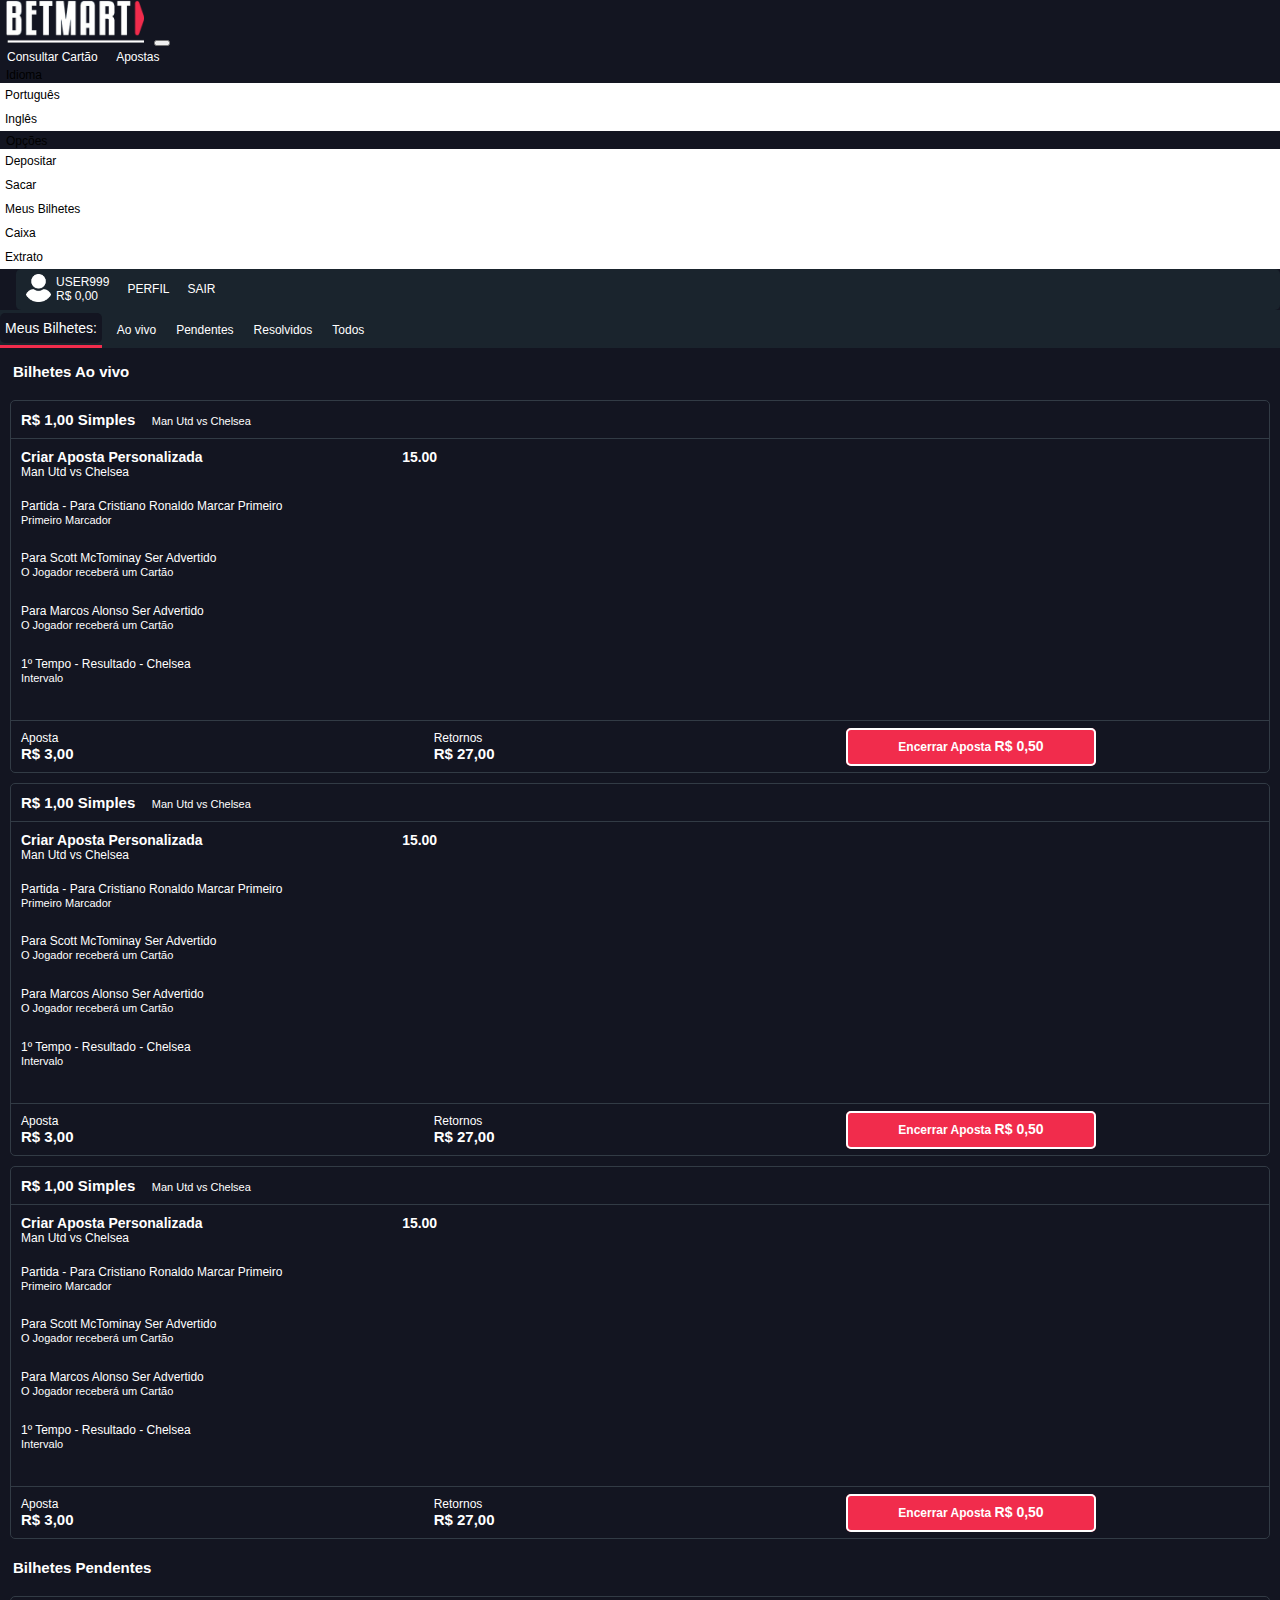
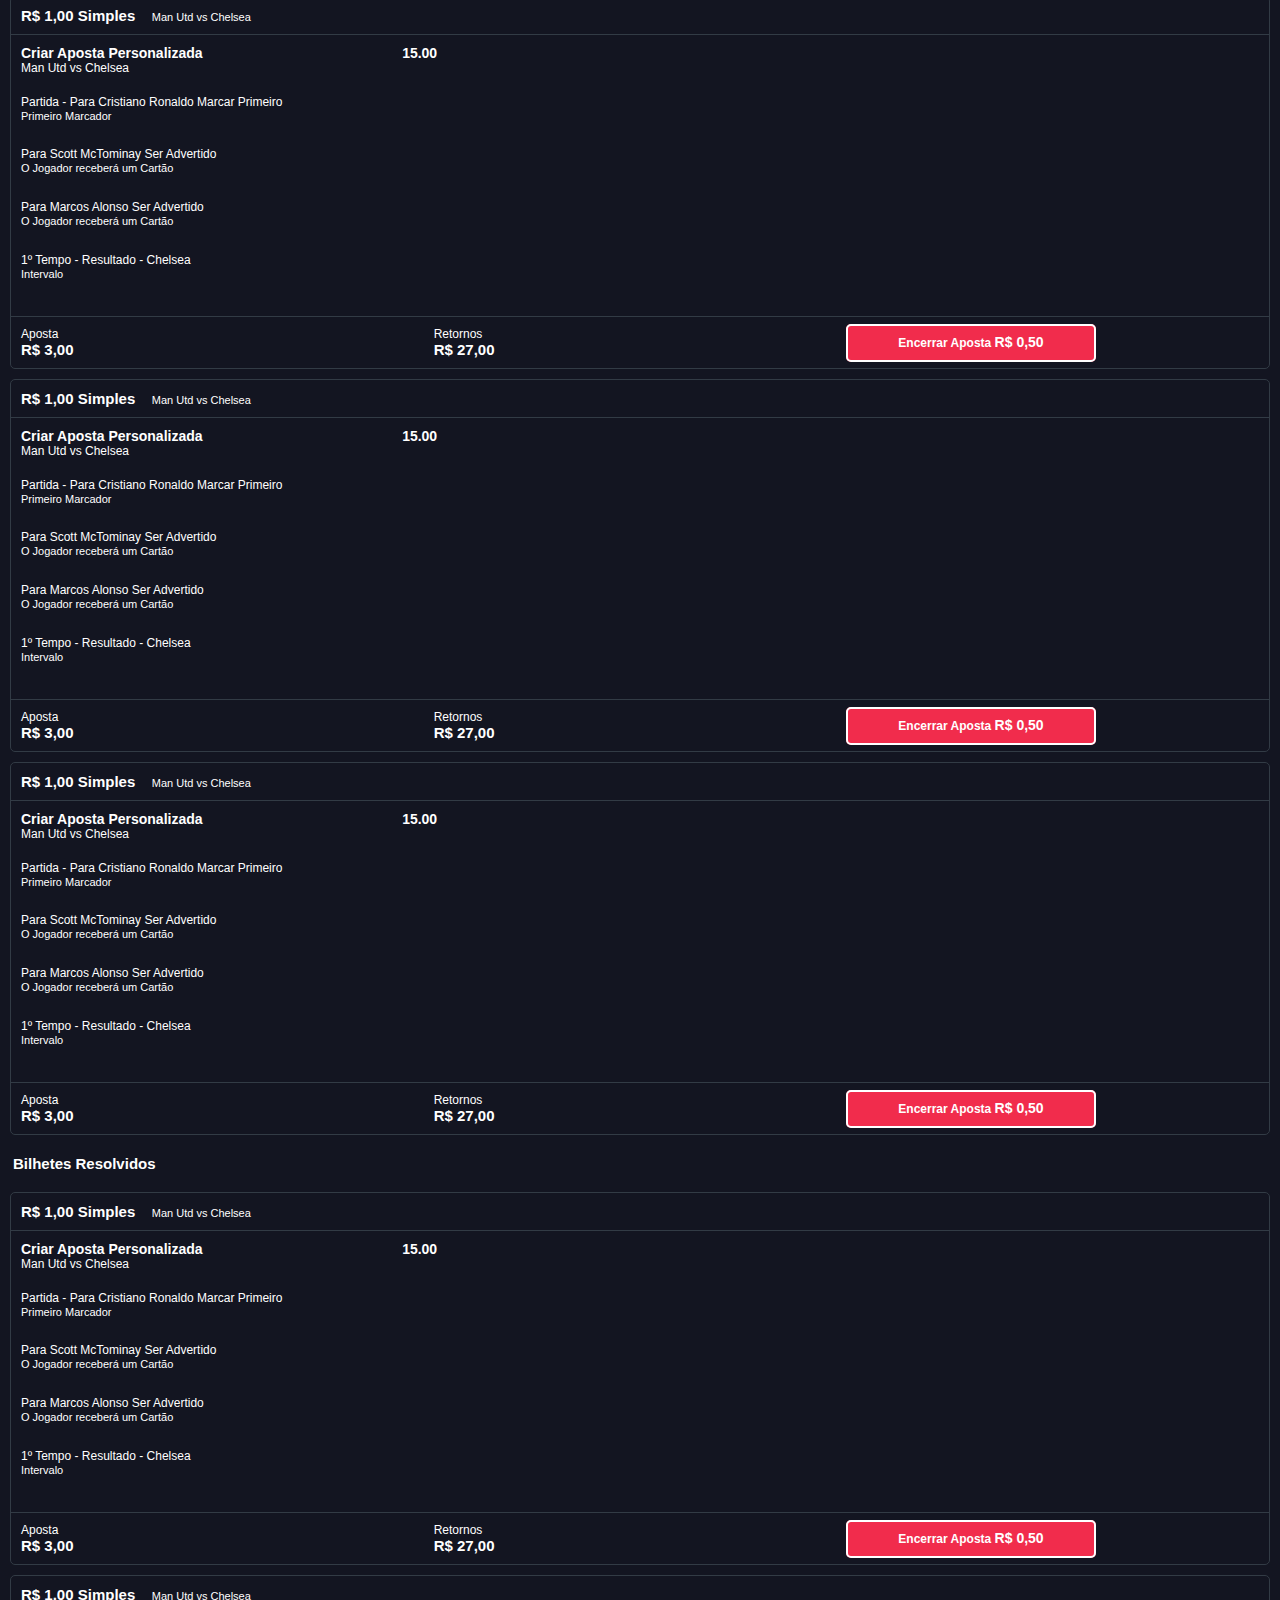
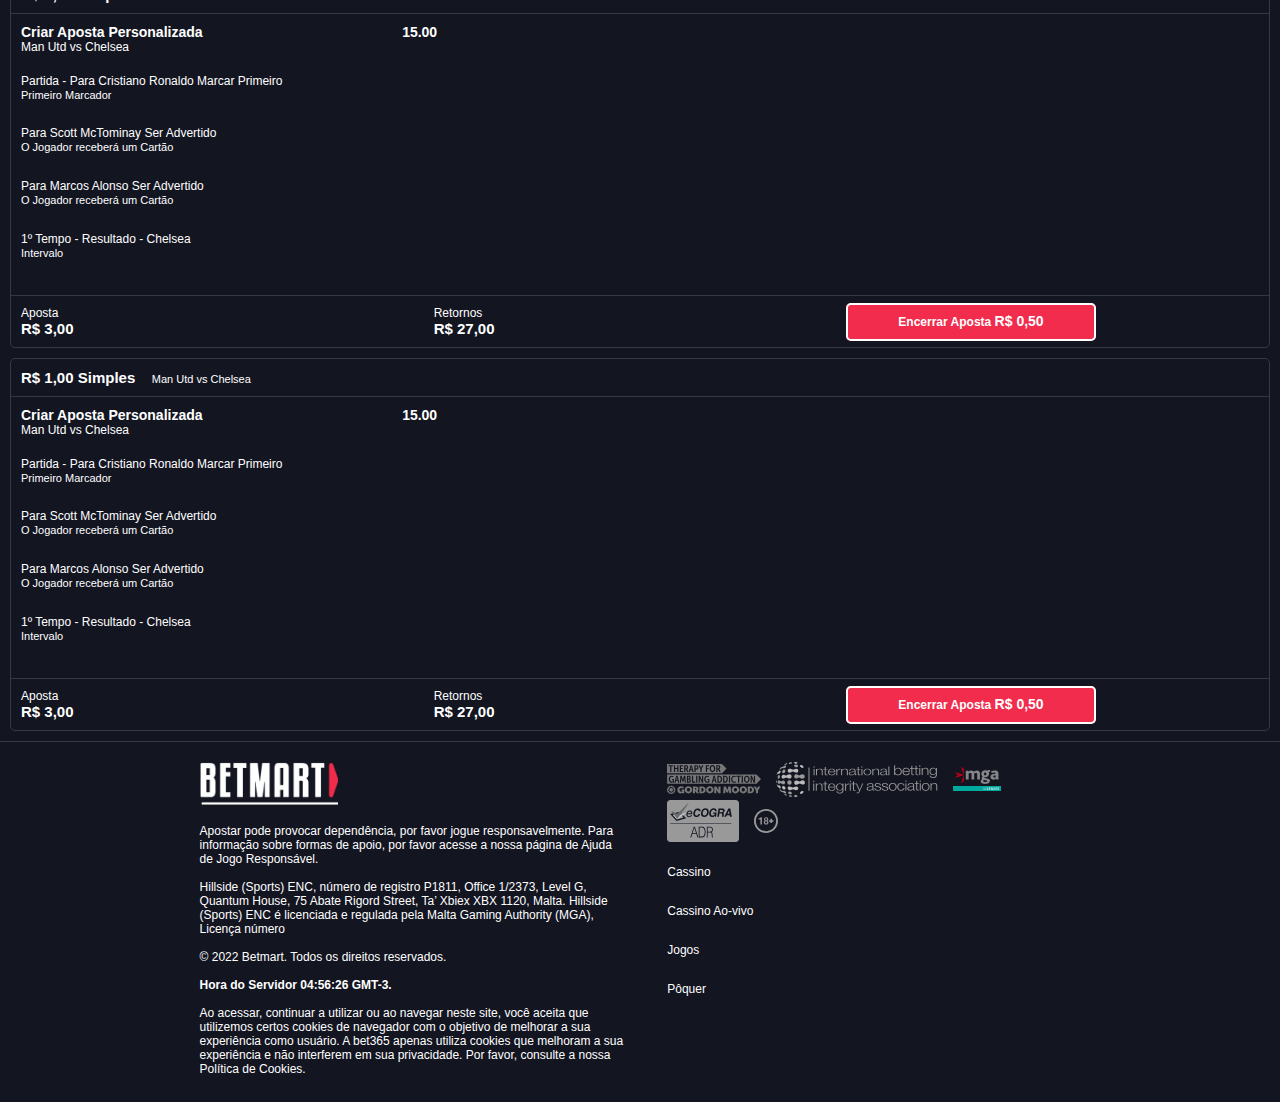
<file: bilhetes.html>
<!DOCTYPE html>
<html lang="pt-br">
<head>
  <meta charset="UTF-8">
  <meta http-equiv="X-UA-Compatible" content="IE=edge">
  <meta name="viewport" content="width=device-width, initial-scale=1.0">

  <link rel="stylesheet" href="css/style.css">

  <link href="https://cdn.jsdelivr.net/npm/bootstrap@5.1.3/dist/css/bootstrap.min.css" rel="stylesheet" integrity="sha384-1BmE4kWBq78iYhFldvKuhfTAU6auU8tT94WrHftjDbrCEXSU1oBoqyl2QvZ6jIW3" crossorigin="anonymous">
  <title>Betmart</title>
</head>
<body>
  <header>
    <div class="header-superior">
      <div class="header-left">
        <nav class="navbar navbar-expand-md navbar-dark bg-dark">
          <div class="container-fluid">
            <a class="navbar-brand" href="index.html">
              <img src="img/Logo.png" alt="" width="150" class="d-inline-block align-text-top">
            </a>
            <button class="navbar-toggler" type="button" data-bs-toggle="collapse" data-bs-target="#navbarNavAltMarkup" aria-controls="navbarNavAltMarkup" aria-expanded="false" aria-label="Toggle navigation">
              <span class="navbar-toggler-icon"></span>
            </button>
            <div class="collapse navbar-collapse" id="navbarNavAltMarkup">
              <div class="navbar-nav">
                    <a class="nav-link active" href="#">Consultar Cartão</a>
                    <a class="nav-link" href="#">Apostas</a>
              </div>
              <div class="navbar-nav">                
                <div class="btn-group">
                  <button class="btn btn-secondary btn-sm dropdown-toggle" type="button" data-bs-toggle="dropdown">
                    Idioma
                  </button>
                  <ul class="dropdown-menu">
                    <li><a href="#">Português</a></li>    
                    <li><a href="#">Inglês</a></li> 
                  </ul>
                  
                  <button class="btn btn-secondary btn-sm dropdown-toggle" type="button" data-bs-toggle="dropdown">
                    Opções
                  </button>
                  <ul class="dropdown-menu">
                    <li><a href="deposito.html">Depositar</a></li>
                    <li><a href="saque.html">Sacar</a></li>
                    <li><a href="bilhetes.html">Meus Bilhetes</a></li>
                    <li><a href="caixa.html">Caixa</a></li>
                    <li><a href="extrato.html">Extrato</a></li>
                  </ul>
                </div>
                
                <div class="user-off">
                  <div class="d-grid gap-2 d-md-block">
                    <button class="btn btn-dark btn-login" type="button" data-bs-toggle="modal" data-bs-target="#loginModal">Entrar</button>
                    <button class="btn btn-dark btn-cadastro"type="button" data-bs-toggle="modal" data-bs-target="#cadastroModal">Criar Conta</button>
                  </div>
                </div>

                <div class="user-on">
                  <div class="area-logado">
                    <div class="perfil">
                      <div>
                        <img src="img/icons/profile.png" width="25px" alt="Perfil">
                      </div>
                      <div class="infos-perfil">
                        <p>User999</p>
                        <p>R$ <span>0,00</span></p>
                      </div>
                    </div>
                    <a href="perfil.html">Perfil</a>
                    <a href="#">Sair</a>
                  </div>
                </div>
              </div>
            </div>
          </div> 
        </nav>
      </div>
    </div>
  </header>

  <main class="main-meusbilhetes">
    <div class="header-meusbilhetes container-fluid">
        <div class="left">
          <ul>
            <li class="item selected">
              <span class="title-meusbilhetes">Meus Bilhetes:</span>
            </li>
            <li class="item">
              <a href="#multiCollapseAovivo" data-bs-toggle="collapse" >Ao vivo</a>
            </li>
            <li class="item">
              <a href="#multiCollapsePendentes" data-bs-toggle="collapse">Pendentes</a>
            </li>
            <li class="item">
              <a href="#multiCollapseResolvidos" data-bs-toggle="collapse">Resolvidos</a>
            </li>
            <li class="item">
              <a href="#" data-bs-toggle="collapse" data-bs-target=".multi-collapse">Todos</a>
            </li>
          </ul>
        </div>
    </div>

    <div class="bilhetes-aovoivo">
      <div class="collapse multi-collapse show" id="multiCollapseAovivo">
        <p class="title-tiposbilhetes">Bilhetes Ao vivo</p>

        <div class="conteudo-bilhetes">
          <div class="valoretipo-apostabilhete" data-bs-toggle="collapse" data-bs-target="#collapseAovivo1">
            <span>R$ 1,00 Simples</span>
            <span class="subtitle-valoretipo">Man Utd vs Chelsea</span>
          </div>
          
          <div class="collapse" id="collapseAovivo1">
            <div class="titulo-aposta">
              <div>
                <span>Criar Aposta Personalizada</span>
                <span class="titulo-aposta odd">15.00</span>
              </div>
              <span>Man Utd vs Chelsea</span>
            </div>
  
            <div class="condicoes-aposta">
              <div class="item-condicoes">
                <span class="title-condicoes">Partida - Para Cristiano Ronaldo Marcar Primeiro</span>
                <br>
                <span class="subtitle-condicoes">Primeiro Marcador</span>
              </div>
  
              <div class="item-condicoes">
                <span class="title-condicoes">Para Scott McTominay Ser Advertido</span>
                <br>
                <span class="subtitle-condicoes">O Jogador receberá um Cartão</span>
              </div>
  
              <div class="item-condicoes">
                <span class="title-condicoes">Para Marcos Alonso Ser Advertido</span>
                <br>
                <span class="subtitle-condicoes">O Jogador receberá um Cartão</span>
              </div>
  
              <div class="item-condicoes">
                <span class="title-condicoes">1º Tempo - Resultado - Chelsea</span>
                <br>
                <span class="subtitle-condicoes">Intervalo</span>
              </div>
            </div>
            
            <div class="resultado-bilhete">
              <div>
                <span>Aposta</span>
                <br>
                <span class="valor-footerbilhete">R$ 3,00</span>
              </div>
              <div>
                <span>Retornos</span>
                <br>
                <span class="valor-footerbilhete">R$ 27,00</span>
              </div>
              <div>
                <a href="#" class="encerraraposta-bilhete">
                  Encerrar Aposta
                  <span class="valor-encerraraposta">R$ 0,50</span>
                </a>
              </div>
            </div>
          </div>
        </div>

        <div class="conteudo-bilhetes">
          <div class="valoretipo-apostabilhete" data-bs-toggle="collapse" data-bs-target="#collapseAovivo2">
            <span>R$ 1,00 Simples</span>
            <span class="subtitle-valoretipo">Man Utd vs Chelsea</span>
          </div>
          
          <div class="collapse" id="collapseAovivo2">
            <div class="titulo-aposta">
              <div>
                <span>Criar Aposta Personalizada</span>
                <span class="titulo-aposta odd">15.00</span>
              </div>
              <span>Man Utd vs Chelsea</span>
            </div>
  
            <div class="condicoes-aposta">
              <div class="item-condicoes">
                <span class="title-condicoes">Partida - Para Cristiano Ronaldo Marcar Primeiro</span>
                <br>
                <span class="subtitle-condicoes">Primeiro Marcador</span>
              </div>
  
              <div class="item-condicoes">
                <span class="title-condicoes">Para Scott McTominay Ser Advertido</span>
                <br>
                <span class="subtitle-condicoes">O Jogador receberá um Cartão</span>
              </div>
  
              <div class="item-condicoes">
                <span class="title-condicoes">Para Marcos Alonso Ser Advertido</span>
                <br>
                <span class="subtitle-condicoes">O Jogador receberá um Cartão</span>
              </div>
  
              <div class="item-condicoes">
                <span class="title-condicoes">1º Tempo - Resultado - Chelsea</span>
                <br>
                <span class="subtitle-condicoes">Intervalo</span>
              </div>
            </div>
            
            <div class="resultado-bilhete">
              <div>
                <span>Aposta</span>
                <br>
                <span class="valor-footerbilhete">R$ 3,00</span>
              </div>
              <div>
                <span>Retornos</span>
                <br>
                <span class="valor-footerbilhete">R$ 27,00</span>
              </div>
              <div>
                <a href="#" class="encerraraposta-bilhete">
                  Encerrar Aposta
                  <span class="valor-encerraraposta">R$ 0,50</span>
                </a>
              </div>
            </div>
          </div>

        </div>

        <div class="conteudo-bilhetes">
          <div class="valoretipo-apostabilhete" data-bs-toggle="collapse" data-bs-target="#collapseAovivo3">
            <span>R$ 1,00 Simples</span>
            <span class="subtitle-valoretipo">Man Utd vs Chelsea</span>
          </div>
          
          <div class="collapse" id="collapseAovivo3">
            <div class="titulo-aposta">
              <div>
                <span>Criar Aposta Personalizada</span>
                <span class="titulo-aposta odd">15.00</span>
              </div>
              <span>Man Utd vs Chelsea</span>
            </div>
  
            <div class="condicoes-aposta">
              <div class="item-condicoes">
                <span class="title-condicoes">Partida - Para Cristiano Ronaldo Marcar Primeiro</span>
                <br>
                <span class="subtitle-condicoes">Primeiro Marcador</span>
              </div>
  
              <div class="item-condicoes">
                <span class="title-condicoes">Para Scott McTominay Ser Advertido</span>
                <br>
                <span class="subtitle-condicoes">O Jogador receberá um Cartão</span>
              </div>
  
              <div class="item-condicoes">
                <span class="title-condicoes">Para Marcos Alonso Ser Advertido</span>
                <br>
                <span class="subtitle-condicoes">O Jogador receberá um Cartão</span>
              </div>
  
              <div class="item-condicoes">
                <span class="title-condicoes">1º Tempo - Resultado - Chelsea</span>
                <br>
                <span class="subtitle-condicoes">Intervalo</span>
              </div>
            </div>
            
            <div class="resultado-bilhete">
              <div>
                <span>Aposta</span>
                <br>
                <span class="valor-footerbilhete">R$ 3,00</span>
              </div>
              <div>
                <span>Retornos</span>
                <br>
                <span class="valor-footerbilhete">R$ 27,00</span>
              </div>
              <div>
                <a href="#" class="encerraraposta-bilhete">
                  Encerrar Aposta
                  <span class="valor-encerraraposta">R$ 0,50</span>
                </a>
              </div>
            </div>
          </div>

        </div>
      </div>
    </div>

    <div class="bilhetes-pendentes">
      <div class="collapse multi-collapse" id="multiCollapsePendentes">
        <p class="title-tiposbilhetes">Bilhetes Pendentes</p>

        <div class="conteudo-bilhetes">
          <div class="valoretipo-apostabilhete" data-bs-toggle="collapse" data-bs-target="#collapsePendente1">
            <span>R$ 1,00 Simples</span>
            <span class="subtitle-valoretipo">Man Utd vs Chelsea</span>
          </div>
          
          <div class="collapse" id="collapsePendente1">
            <div class="titulo-aposta">
              <div>
                <span>Criar Aposta Personalizada</span>
                <span class="titulo-aposta odd">15.00</span>
              </div>
              <span>Man Utd vs Chelsea</span>
            </div>
  
            <div class="condicoes-aposta">
              <div class="item-condicoes">
                <span class="title-condicoes">Partida - Para Cristiano Ronaldo Marcar Primeiro</span>
                <br>
                <span class="subtitle-condicoes">Primeiro Marcador</span>
              </div>
  
              <div class="item-condicoes">
                <span class="title-condicoes">Para Scott McTominay Ser Advertido</span>
                <br>
                <span class="subtitle-condicoes">O Jogador receberá um Cartão</span>
              </div>
  
              <div class="item-condicoes">
                <span class="title-condicoes">Para Marcos Alonso Ser Advertido</span>
                <br>
                <span class="subtitle-condicoes">O Jogador receberá um Cartão</span>
              </div>
  
              <div class="item-condicoes">
                <span class="title-condicoes">1º Tempo - Resultado - Chelsea</span>
                <br>
                <span class="subtitle-condicoes">Intervalo</span>
              </div>
            </div>
            
            <div class="resultado-bilhete">
              <div>
                <span>Aposta</span>
                <br>
                <span class="valor-footerbilhete">R$ 3,00</span>
              </div>
              <div>
                <span>Retornos</span>
                <br>
                <span class="valor-footerbilhete">R$ 27,00</span>
              </div>
              <div>
                <a href="#" class="encerraraposta-bilhete">
                  Encerrar Aposta
                  <span class="valor-encerraraposta">R$ 0,50</span>
                </a>
              </div>
            </div>
          </div>
        </div>

        <div class="conteudo-bilhetes">
          <div class="valoretipo-apostabilhete" data-bs-toggle="collapse" data-bs-target="#collapsePendente2">
            <span>R$ 1,00 Simples</span>
            <span class="subtitle-valoretipo">Man Utd vs Chelsea</span>
          </div>
          
          <div class="collapse" id="collapsePendente2">
            <div class="titulo-aposta">
              <div>
                <span>Criar Aposta Personalizada</span>
                <span class="titulo-aposta odd">15.00</span>
              </div>
              <span>Man Utd vs Chelsea</span>
            </div>
  
            <div class="condicoes-aposta">
              <div class="item-condicoes">
                <span class="title-condicoes">Partida - Para Cristiano Ronaldo Marcar Primeiro</span>
                <br>
                <span class="subtitle-condicoes">Primeiro Marcador</span>
              </div>
  
              <div class="item-condicoes">
                <span class="title-condicoes">Para Scott McTominay Ser Advertido</span>
                <br>
                <span class="subtitle-condicoes">O Jogador receberá um Cartão</span>
              </div>
  
              <div class="item-condicoes">
                <span class="title-condicoes">Para Marcos Alonso Ser Advertido</span>
                <br>
                <span class="subtitle-condicoes">O Jogador receberá um Cartão</span>
              </div>
  
              <div class="item-condicoes">
                <span class="title-condicoes">1º Tempo - Resultado - Chelsea</span>
                <br>
                <span class="subtitle-condicoes">Intervalo</span>
              </div>
            </div>
            
            <div class="resultado-bilhete">
              <div>
                <span>Aposta</span>
                <br>
                <span class="valor-footerbilhete">R$ 3,00</span>
              </div>
              <div>
                <span>Retornos</span>
                <br>
                <span class="valor-footerbilhete">R$ 27,00</span>
              </div>
              <div>
                <a href="#" class="encerraraposta-bilhete">
                  Encerrar Aposta
                  <span class="valor-encerraraposta">R$ 0,50</span>
                </a>
              </div>
            </div>
          </div>

        </div>

        <div class="conteudo-bilhetes">
          <div class="valoretipo-apostabilhete" data-bs-toggle="collapse" data-bs-target="#collapsePendente3">
            <span>R$ 1,00 Simples</span>
            <span class="subtitle-valoretipo">Man Utd vs Chelsea</span>
          </div>
          
          <div class="collapse" id="collapsePendente3">
            <div class="titulo-aposta">
              <div>
                <span>Criar Aposta Personalizada</span>
                <span class="titulo-aposta odd">15.00</span>
              </div>
              <span>Man Utd vs Chelsea</span>
            </div>
  
            <div class="condicoes-aposta">
              <div class="item-condicoes">
                <span class="title-condicoes">Partida - Para Cristiano Ronaldo Marcar Primeiro</span>
                <br>
                <span class="subtitle-condicoes">Primeiro Marcador</span>
              </div>
  
              <div class="item-condicoes">
                <span class="title-condicoes">Para Scott McTominay Ser Advertido</span>
                <br>
                <span class="subtitle-condicoes">O Jogador receberá um Cartão</span>
              </div>
  
              <div class="item-condicoes">
                <span class="title-condicoes">Para Marcos Alonso Ser Advertido</span>
                <br>
                <span class="subtitle-condicoes">O Jogador receberá um Cartão</span>
              </div>
  
              <div class="item-condicoes">
                <span class="title-condicoes">1º Tempo - Resultado - Chelsea</span>
                <br>
                <span class="subtitle-condicoes">Intervalo</span>
              </div>
            </div>
            
            <div class="resultado-bilhete">
              <div>
                <span>Aposta</span>
                <br>
                <span class="valor-footerbilhete">R$ 3,00</span>
              </div>
              <div>
                <span>Retornos</span>
                <br>
                <span class="valor-footerbilhete">R$ 27,00</span>
              </div>
              <div>
                <a href="#" class="encerraraposta-bilhete">
                  Encerrar Aposta
                  <span class="valor-encerraraposta">R$ 0,50</span>
                </a>
              </div>
            </div>
          </div>

        </div>
      </div>
    </div>

    <div class="bilhetes-resolvidos">
      <div class="collapse multi-collapse" id="multiCollapseResolvidos">
        <p class="title-tiposbilhetes">Bilhetes Resolvidos</p>

        <div class="conteudo-bilhetes">
          <div class="valoretipo-apostabilhete" data-bs-toggle="collapse" data-bs-target="#collapseResolvido1">
            <span>R$ 1,00 Simples</span>
            <span class="subtitle-valoretipo">Man Utd vs Chelsea</span>
          </div>
          
          <div class="collapse" id="collapseResolvido1">
            <div class="titulo-aposta">
              <div>
                <span>Criar Aposta Personalizada</span>
                <span class="titulo-aposta odd">15.00</span>
              </div>
              <span>Man Utd vs Chelsea</span>
            </div>
  
            <div class="condicoes-aposta">
              <div class="item-condicoes">
                <span class="title-condicoes">Partida - Para Cristiano Ronaldo Marcar Primeiro</span>
                <br>
                <span class="subtitle-condicoes">Primeiro Marcador</span>
              </div>
  
              <div class="item-condicoes">
                <span class="title-condicoes">Para Scott McTominay Ser Advertido</span>
                <br>
                <span class="subtitle-condicoes">O Jogador receberá um Cartão</span>
              </div>
  
              <div class="item-condicoes">
                <span class="title-condicoes">Para Marcos Alonso Ser Advertido</span>
                <br>
                <span class="subtitle-condicoes">O Jogador receberá um Cartão</span>
              </div>
  
              <div class="item-condicoes">
                <span class="title-condicoes">1º Tempo - Resultado - Chelsea</span>
                <br>
                <span class="subtitle-condicoes">Intervalo</span>
              </div>
            </div>
            
            <div class="resultado-bilhete">
              <div>
                <span>Aposta</span>
                <br>
                <span class="valor-footerbilhete">R$ 3,00</span>
              </div>
              <div>
                <span>Retornos</span>
                <br>
                <span class="valor-footerbilhete">R$ 27,00</span>
              </div>
              <div>
                <a href="#" class="encerraraposta-bilhete">
                  Encerrar Aposta
                  <span class="valor-encerraraposta">R$ 0,50</span>
                </a>
              </div>
            </div>
          </div>
        </div>

        <div class="conteudo-bilhetes">
          <div class="valoretipo-apostabilhete" data-bs-toggle="collapse" data-bs-target="#collapseResolvido2">
            <span>R$ 1,00 Simples</span>
            <span class="subtitle-valoretipo">Man Utd vs Chelsea</span>
          </div>
          
          <div class="collapse" id="collapseResolvido2">
            <div class="titulo-aposta">
              <div>
                <span>Criar Aposta Personalizada</span>
                <span class="titulo-aposta odd">15.00</span>
              </div>
              <span>Man Utd vs Chelsea</span>
            </div>
  
            <div class="condicoes-aposta">
              <div class="item-condicoes">
                <span class="title-condicoes">Partida - Para Cristiano Ronaldo Marcar Primeiro</span>
                <br>
                <span class="subtitle-condicoes">Primeiro Marcador</span>
              </div>
  
              <div class="item-condicoes">
                <span class="title-condicoes">Para Scott McTominay Ser Advertido</span>
                <br>
                <span class="subtitle-condicoes">O Jogador receberá um Cartão</span>
              </div>
  
              <div class="item-condicoes">
                <span class="title-condicoes">Para Marcos Alonso Ser Advertido</span>
                <br>
                <span class="subtitle-condicoes">O Jogador receberá um Cartão</span>
              </div>
  
              <div class="item-condicoes">
                <span class="title-condicoes">1º Tempo - Resultado - Chelsea</span>
                <br>
                <span class="subtitle-condicoes">Intervalo</span>
              </div>
            </div>
            
            <div class="resultado-bilhete">
              <div>
                <span>Aposta</span>
                <br>
                <span class="valor-footerbilhete">R$ 3,00</span>
              </div>
              <div>
                <span>Retornos</span>
                <br>
                <span class="valor-footerbilhete">R$ 27,00</span>
              </div>
              <div>
                <a href="#" class="encerraraposta-bilhete">
                  Encerrar Aposta
                  <span class="valor-encerraraposta">R$ 0,50</span>
                </a>
              </div>
            </div>
          </div>

        </div>

        <div class="conteudo-bilhetes">
          <div class="valoretipo-apostabilhete" data-bs-toggle="collapse" data-bs-target="#collapseResolvido3">
            <span>R$ 1,00 Simples</span>
            <span class="subtitle-valoretipo">Man Utd vs Chelsea</span>
          </div>
          
          <div class="collapse" id="collapseResolvido3">
            <div class="titulo-aposta">
              <div>
                <span>Criar Aposta Personalizada</span>
                <span class="titulo-aposta odd">15.00</span>
              </div>
              <span>Man Utd vs Chelsea</span>
            </div>
  
            <div class="condicoes-aposta">
              <div class="item-condicoes">
                <span class="title-condicoes">Partida - Para Cristiano Ronaldo Marcar Primeiro</span>
                <br>
                <span class="subtitle-condicoes">Primeiro Marcador</span>
              </div>
  
              <div class="item-condicoes">
                <span class="title-condicoes">Para Scott McTominay Ser Advertido</span>
                <br>
                <span class="subtitle-condicoes">O Jogador receberá um Cartão</span>
              </div>
  
              <div class="item-condicoes">
                <span class="title-condicoes">Para Marcos Alonso Ser Advertido</span>
                <br>
                <span class="subtitle-condicoes">O Jogador receberá um Cartão</span>
              </div>
  
              <div class="item-condicoes">
                <span class="title-condicoes">1º Tempo - Resultado - Chelsea</span>
                <br>
                <span class="subtitle-condicoes">Intervalo</span>
              </div>
            </div>
            
            <div class="resultado-bilhete">
              <div>
                <span>Aposta</span>
                <br>
                <span class="valor-footerbilhete">R$ 3,00</span>
              </div>
              <div>
                <span>Retornos</span>
                <br>
                <span class="valor-footerbilhete">R$ 27,00</span>
              </div>
              <div>
                <a href="#" class="encerraraposta-bilhete">
                  Encerrar Aposta
                  <span class="valor-encerraraposta">R$ 0,50</span>
                </a>
              </div>
            </div>
          </div>

        </div>
      </div>
    </div>
  </main>
  
  <footer>
    <div class="footer-left">
      <div class="logo-footer">
        <img src="img/Logo.png" alt="Betmart" width="150px">
      </div>
      <div class="infos-footer">
        <span>
          Apostar pode provocar dependência, por favor jogue responsavelmente. Para informação sobre formas de apoio, por favor acesse a nossa página de Ajuda de Jogo Responsável.
        </span>
        <br><br>
        <span>
          Hillside (Sports) ENC, número de registro P1811, Office 1/2373, Level G, Quantum House, 75 Abate Rigord Street, Ta’ Xbiex XBX 1120, Malta. Hillside (Sports) ENC é licenciada e regulada pela Malta Gaming Authority (MGA), Licença número 
        </span>
        <br><br>
        <span>
          © 2022 Betmart. Todos os direitos reservados.
        </span>
        <br><br>
        <span class="horario-footer">
          Hora do Servidor 04:56:26 GMT-3.
        </span>
        <br><br>
        <span>
          Ao acessar, continuar a utilizar ou ao navegar neste site, você aceita que utilizemos certos cookies de navegador com o objetivo de melhorar a sua experiência como usuário. A bet365 apenas utiliza cookies que melhoram a sua experiência e não interferem em sua privacidade. Por favor, consulte a nossa Política de Cookies.
        </span>
      </div>
    </div>

    <div class="footer-right">
      <ul class="imagens-footer">
        <li>
          <a href="#">
            <img src="img/footer/GT_v2.svg" alt="Therapy for Gambling Addiction">
          </a>
        </li>
        <li>
          <a href="#">
            <img src="img/footer/InternationalBettingIntegrity.svg" alt="International Betting Integrity">
          </a>
        </li>
        <li>
          <a href="#">
            <img src="img/footer/MGA.svg" alt="Malta Gaming Autority">
          </a>
        </li>
        <li>
          <a href="#">
            <img src="img/footer/eCogra.svg" alt="eCommerce and Online Gaming Regulation and Assurance">
          </a>
        </li>
        <li>
            <img src="img/footer/18.svg" alt="Apenas para maiores de 18 anos">
        </li>
      </ul>

      <ul class="links-footer">
        <li>
          <a href="#">Cassino</a>
        </li>

        <li>
          <a href="#">Cassino Ao-vivo</a>
        </li>

        <li>
          <a href="#">Jogos</a>
        </li>

        <li>
          <a href="#">Pôquer</a>
        </li>
      </ul>
    </div>
  </footer>

  <script src="https://cdn.jsdelivr.net/npm/bootstrap@5.1.3/dist/js/bootstrap.bundle.min.js" integrity="sha384-ka7Sk0Gln4gmtz2MlQnikT1wXgYsOg+OMhuP+IlRH9sENBO0LRn5q+8nbTov4+1p" crossorigin="anonymous"></script>
</body>
</html>
</file>
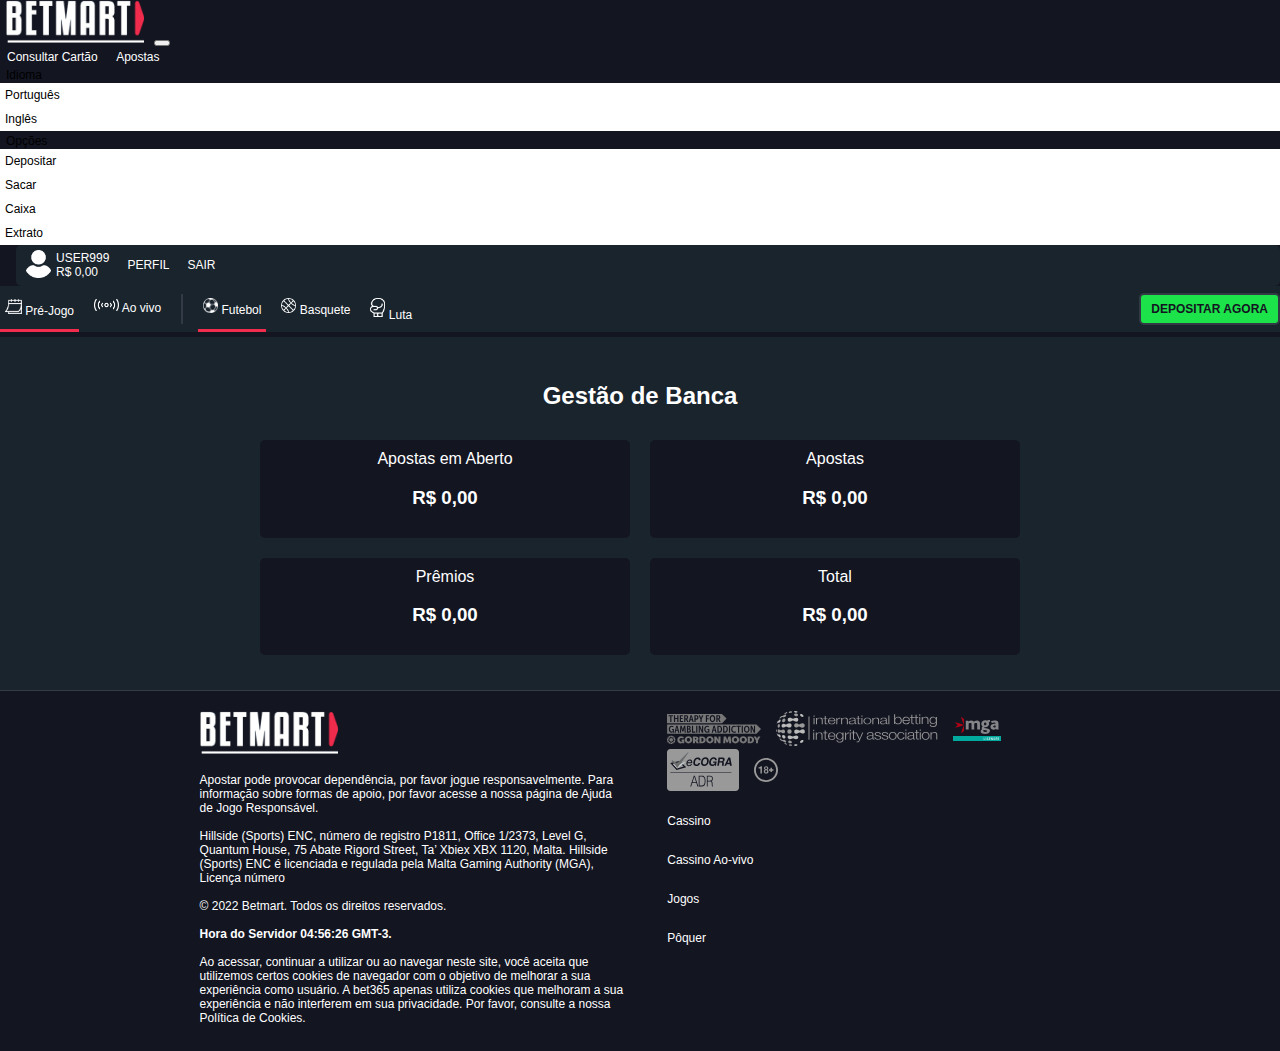
<file: caixa.html>
<!DOCTYPE html>
<html lang="pt-br">
<head>
  <meta charset="UTF-8">
  <meta http-equiv="X-UA-Compatible" content="IE=edge">
  <meta name="viewport" content="width=device-width, initial-scale=1.0">

  <link rel="stylesheet" href="css/style.css">

  <link href="https://cdn.jsdelivr.net/npm/bootstrap@5.1.3/dist/css/bootstrap.min.css" rel="stylesheet" integrity="sha384-1BmE4kWBq78iYhFldvKuhfTAU6auU8tT94WrHftjDbrCEXSU1oBoqyl2QvZ6jIW3" crossorigin="anonymous">
  <title>Betmart</title>
</head>
<body>
  <header>
    <div class="header-superior">
      <div class="header-left">
        <nav class="navbar navbar-expand-md navbar-dark bg-dark">
          <div class="container-fluid">
            <a class="navbar-brand" href="index.html">
              <img src="img/Logo.png" alt="" width="150" class="d-inline-block align-text-top">
            </a>
            <button class="navbar-toggler" type="button" data-bs-toggle="collapse" data-bs-target="#navbarNavAltMarkup" aria-controls="navbarNavAltMarkup" aria-expanded="false" aria-label="Toggle navigation">
              <span class="navbar-toggler-icon"></span>
            </button>
            <div class="collapse navbar-collapse" id="navbarNavAltMarkup">
              <div class="navbar-nav">
                    <a class="nav-link active" href="#">Consultar Cartão</a>
                    <a class="nav-link" href="#">Apostas</a>
              </div>
              <div class="navbar-nav">                
                <div class="btn-group">
                  <button class="btn btn-secondary btn-sm dropdown-toggle" type="button" data-bs-toggle="dropdown">
                    Idioma
                  </button>
                  <ul class="dropdown-menu">
                    <li><a href="#">Português</a></li>    
                    <li><a href="#">Inglês</a></li> 
                  </ul>
                  
                  <button class="btn btn-secondary btn-sm dropdown-toggle" type="button" data-bs-toggle="dropdown">
                    Opções
                  </button>
                  <ul class="dropdown-menu">
                    <li><a href="deposito.html">Depositar</a></li>
                    <li><a href="saque.html">Sacar</a></li>
                    <li><a href="caixa.html">Caixa</a></li>
                    <li><a href="extrato.html">Extrato</a></li>
                  </ul>
                </div>
                
                <div class="user-off">
                  <div class="d-grid gap-2 d-md-block">
                    <button class="btn btn-dark btn-login" type="button" data-bs-toggle="modal" data-bs-target="#loginModal">Entrar</button>
                    <button class="btn btn-dark btn-cadastro"type="button" data-bs-toggle="modal" data-bs-target="#cadastroModal">Criar Conta</button>
                  </div>
                </div>

                <div class="user-on">
                  <div class="area-logado">
                    <div class="perfil">
                      <div>
                        <img src="img/icons/profile.png" width="25px" alt="Perfil">
                      </div>
                      <div class="infos-perfil">
                        <p>User999</p>
                        <p>R$ <span>0,00</span></p>
                      </div>
                    </div>
                    <a href="perfil.html">Perfil</a>
                    <a href="#">Sair</a>
                  </div>
                </div>
              </div>
            </div>
          </div> 
        </nav>
      </div>
    </div>
    
    <div class="header-inferior container-fluid">
      <div class="left">
        <ul class="header-prejogo">
          <li class="item selected">
            <a href="#">
              <img src="img/icons/calendário de esportes.png" alt="Pré-Jogo" width="17px"> Pré-Jogo
            </a>
          </li>
          <li class="item">
            <a href="#">
              <img src="img/icons/ao vivo.png" alt="Ao vivo" width="25px"> Ao vivo
            </a>
          </li>
        </ul>
  
        <div class="vertical-categorias"></div>
  
        <ul class="header-categorias">
          <li class="item selected">
            <a href="#">
              <img src="img/icons/futebol.png" alt="Futebol" width="15px"> Futebol
            </a>
          </li>
          <li class="item">
            <a href="#">
              <img src="img/icons/basquete.png" alt="Basquete" width="15px"> Basquete
            </a>
          </li>
          <li class="item">
            <a href="#">
              <img src="img/icons/boxe.png" alt="Luta" width="15px"> Luta
            </a>
          </li>
        </ul>
      </div>

      <div class="right">
        <a href="#">
          <button class="btn-deposito" type="button">Depositar Agora</button>
        </a>
      </div>
    </div>
  </header>

  <main class="mainpgcaixa">
    <div class="boxmainpgcaixa">
      <h2>Gestão de Banca</h2>
        <div class="cardscaixa">
          <div>
            <p>Apostas em Aberto</p>
            <h3>R$ 0,00</h3>
          </div>

          <div>
            <p>Apostas</p>
            <h3>R$ 0,00</h3>
          </div>
          
          <div>
            <p>Prêmios</p>
            <h3>R$ 0,00</h3>
          </div>

          <div>
            <p>Total</p>
            <h3>R$ 0,00</h3>
          </div>
    </div>
    </div>
  </main>

  <footer>
    <div class="footer-left">
      <div class="logo-footer">
        <img src="img/Logo.png" alt="Betmart" width="150px">
      </div>
      <div class="infos-footer">
        <span>
          Apostar pode provocar dependência, por favor jogue responsavelmente. Para informação sobre formas de apoio, por favor acesse a nossa página de Ajuda de Jogo Responsável.
        </span>
        <br><br>
        <span>
          Hillside (Sports) ENC, número de registro P1811, Office 1/2373, Level G, Quantum House, 75 Abate Rigord Street, Ta’ Xbiex XBX 1120, Malta. Hillside (Sports) ENC é licenciada e regulada pela Malta Gaming Authority (MGA), Licença número 
        </span>
        <br><br>
        <span>
          © 2022 Betmart. Todos os direitos reservados.
        </span>
        <br><br>
        <span class="horario-footer">
          Hora do Servidor 04:56:26 GMT-3.
        </span>
        <br><br>
        <span>
          Ao acessar, continuar a utilizar ou ao navegar neste site, você aceita que utilizemos certos cookies de navegador com o objetivo de melhorar a sua experiência como usuário. A bet365 apenas utiliza cookies que melhoram a sua experiência e não interferem em sua privacidade. Por favor, consulte a nossa Política de Cookies.
        </span>
      </div>
    </div>

    <div class="footer-right">
      <ul class="imagens-footer">
        <li>
          <a href="#">
            <img src="img/footer/GT_v2.svg" alt="Therapy for Gambling Addiction">
          </a>
        </li>
        <li>
          <a href="#">
            <img src="img/footer/InternationalBettingIntegrity.svg" alt="International Betting Integrity">
          </a>
        </li>
        <li>
          <a href="#">
            <img src="img/footer/MGA.svg" alt="Malta Gaming Autority">
          </a>
        </li>
        <li>
          <a href="#">
            <img src="img/footer/eCogra.svg" alt="eCommerce and Online Gaming Regulation and Assurance">
          </a>
        </li>
        <li>
            <img src="img/footer/18.svg" alt="Apenas para maiores de 18 anos">
        </li>
      </ul>

      <ul class="links-footer">
        <li>
          <a href="#">Cassino</a>
        </li>

        <li>
          <a href="#">Cassino Ao-vivo</a>
        </li>

        <li>
          <a href="#">Jogos</a>
        </li>

        <li>
          <a href="#">Pôquer</a>
        </li>
      </ul>
    </div>
  </footer>

  <script src="https://cdn.jsdelivr.net/npm/bootstrap@5.1.3/dist/js/bootstrap.bundle.min.js" integrity="sha384-ka7Sk0Gln4gmtz2MlQnikT1wXgYsOg+OMhuP+IlRH9sENBO0LRn5q+8nbTov4+1p" crossorigin="anonymous"></script>
</body>
</html>
</file>
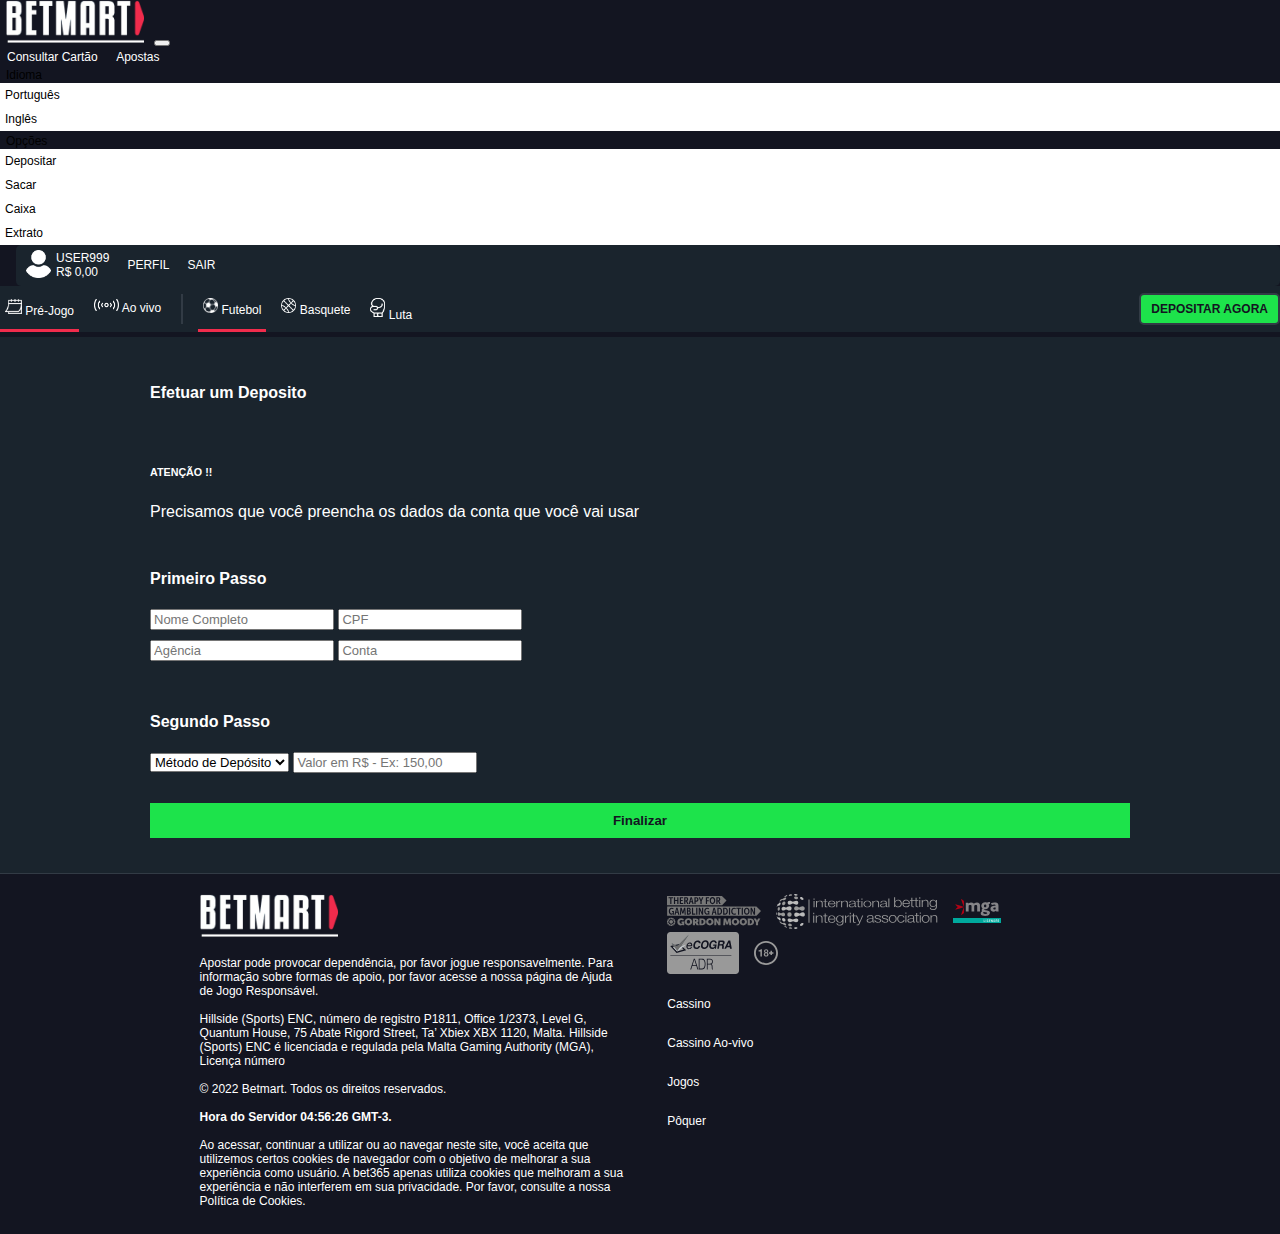
<file: deposito.html>
<!DOCTYPE html>
<html lang="pt-br">
<head>
  <meta charset="UTF-8">
  <meta http-equiv="X-UA-Compatible" content="IE=edge">
  <meta name="viewport" content="width=device-width, initial-scale=1.0">

  <link rel="stylesheet" href="css/style.css">

  <link href="https://cdn.jsdelivr.net/npm/bootstrap@5.1.3/dist/css/bootstrap.min.css" rel="stylesheet" integrity="sha384-1BmE4kWBq78iYhFldvKuhfTAU6auU8tT94WrHftjDbrCEXSU1oBoqyl2QvZ6jIW3" crossorigin="anonymous">
  <title>Betmart</title>
</head>
<body>
  <header>
    <div class="header-superior">
      <div class="header-left">
        <nav class="navbar navbar-expand-md navbar-dark bg-dark">
          <div class="container-fluid">
            <a class="navbar-brand" href="index.html">
              <img src="img/Logo.png" alt="" width="150" class="d-inline-block align-text-top">
            </a>
            <button class="navbar-toggler" type="button" data-bs-toggle="collapse" data-bs-target="#navbarNavAltMarkup" aria-controls="navbarNavAltMarkup" aria-expanded="false" aria-label="Toggle navigation">
              <span class="navbar-toggler-icon"></span>
            </button>
            <div class="collapse navbar-collapse" id="navbarNavAltMarkup">
              <div class="navbar-nav">
                    <a class="nav-link active" href="#">Consultar Cartão</a>
                    <a class="nav-link" href="#">Apostas</a>
              </div>
              <div class="navbar-nav">                
                <div class="btn-group">
                  <button class="btn btn-secondary btn-sm dropdown-toggle" type="button" data-bs-toggle="dropdown">
                    Idioma
                  </button>
                  <ul class="dropdown-menu">
                    <li><a href="#">Português</a></li>    
                    <li><a href="#">Inglês</a></li> 
                  </ul>
                  
                  <button class="btn btn-secondary btn-sm dropdown-toggle" type="button" data-bs-toggle="dropdown">
                    Opções
                  </button>
                  <ul class="dropdown-menu">
                    <li><a href="deposito.html">Depositar</a></li>
                    <li><a href="saque.html">Sacar</a></li>
                    <li><a href="caixa.html">Caixa</a></li>
                    <li><a href="extrato.html">Extrato</a></li>
                  </ul>
                </div>
                
                <div class="user-off">
                  <div class="d-grid gap-2 d-md-block">
                    <button class="btn btn-dark btn-login" type="button" data-bs-toggle="modal" data-bs-target="#loginModal">Entrar</button>
                    <button class="btn btn-dark btn-cadastro"type="button" data-bs-toggle="modal" data-bs-target="#cadastroModal">Criar Conta</button>
                  </div>
                </div>

                <div class="user-on">
                  <div class="area-logado">
                    <div class="perfil">
                      <div>
                        <img src="img/icons/profile.png" width="25px" alt="Perfil">
                      </div>
                      <div class="infos-perfil">
                        <p>User999</p>
                        <p>R$ <span>0,00</span></p>
                      </div>
                    </div>
                    <a href="perfil.html">Perfil</a>
                    <a href="#">Sair</a>
                  </div>
                </div>
              </div>
            </div>
          </div> 
        </nav>
      </div>
    </div>
    
    <div class="header-inferior container-fluid">
      <div class="left">
        <ul class="header-prejogo">
          <li class="item selected">
            <a href="#">
              <img src="img/icons/calendário de esportes.png" alt="Pré-Jogo" width="17px"> Pré-Jogo
            </a>
          </li>
          <li class="item">
            <a href="#">
              <img src="img/icons/ao vivo.png" alt="Ao vivo" width="25px"> Ao vivo
            </a>
          </li>
        </ul>
  
        <div class="vertical-categorias"></div>
  
        <ul class="header-categorias">
          <li class="item selected">
            <a href="#">
              <img src="img/icons/futebol.png" alt="Futebol" width="15px"> Futebol
            </a>
          </li>
          <li class="item">
            <a href="#">
              <img src="img/icons/basquete.png" alt="Basquete" width="15px"> Basquete
            </a>
          </li>
          <li class="item">
            <a href="#">
              <img src="img/icons/boxe.png" alt="Luta" width="15px"> Luta
            </a>
          </li>
        </ul>
      </div>

      <div class="right">
        <a href="#">
          <button class="btn-deposito" type="button">Depositar Agora</button>
        </a>
      </div>
    </div>
  </header>

  <main>
    <div class="boxdados">
        <main class="mainpgdeposito">
            <div>
                <div class="title">
                    <h4>Efetuar um Deposito</h4>
                </div>
                
                <br>
                
                <h6>ATENÇÃO !!</h6>
                
                <p>Precisamos que você preencha os dados da conta que você vai usar</p>

                <br>

                <div class="passos-deposito">
                  <div class="deposito-left">
                    <h4>Primeiro Passo</h4>
                
                    <form action="#">
                      <input class="form-control" type="text" placeholder="Nome Completo" aria-label="default input example">
                      <input class="form-control" type="text" placeholder="CPF" aria-label="default input example">
                      <input class="form-control" type="text" placeholder="Agência" aria-label="default input example">
                      <input class="form-control" type="text" placeholder="Conta" aria-label="default input example">
                    </form>
                  </div>

                  <div class="deposito-right">
                    <h4>Segundo Passo</h4>

                    <form action="#">
                      <select class="form-select" aria-label="Default select example">
                          <option selected="">Método de Depósito</option>
                          <option value="1">Cartão de Crédito</option>
                          <option value="2">TED OU TEV</option>
                          <option value="3">PIX</option>
                          <option value="4">BitCoin</option>
                          <option value="5">Boleto</option>
                      </select>
                      
                      <input class="form-control" type="text" placeholder="Valor em R$ - Ex: 150,00" aria-label="default input example">
                    </form>
                  </div>
                </div>

                <div class="col-auto">
                  <button type="submit" class="btn btn-primary mb-3">Finalizar</button>
                </div>
            </div>
        </main>
    </div>
  </main>

  <footer>
    <div class="footer-left">
      <div class="logo-footer">
        <img src="img/Logo.png" alt="Betmart" width="150px">
      </div>
      <div class="infos-footer">
        <span>
          Apostar pode provocar dependência, por favor jogue responsavelmente. Para informação sobre formas de apoio, por favor acesse a nossa página de Ajuda de Jogo Responsável.
        </span>
        <br><br>
        <span>
          Hillside (Sports) ENC, número de registro P1811, Office 1/2373, Level G, Quantum House, 75 Abate Rigord Street, Ta’ Xbiex XBX 1120, Malta. Hillside (Sports) ENC é licenciada e regulada pela Malta Gaming Authority (MGA), Licença número 
        </span>
        <br><br>
        <span>
          © 2022 Betmart. Todos os direitos reservados.
        </span>
        <br><br>
        <span class="horario-footer">
          Hora do Servidor 04:56:26 GMT-3.
        </span>
        <br><br>
        <span>
          Ao acessar, continuar a utilizar ou ao navegar neste site, você aceita que utilizemos certos cookies de navegador com o objetivo de melhorar a sua experiência como usuário. A bet365 apenas utiliza cookies que melhoram a sua experiência e não interferem em sua privacidade. Por favor, consulte a nossa Política de Cookies.
        </span>
      </div>
    </div>

    <div class="footer-right">
      <ul class="imagens-footer">
        <li>
          <a href="#">
            <img src="img/footer/GT_v2.svg" alt="Therapy for Gambling Addiction">
          </a>
        </li>
        <li>
          <a href="#">
            <img src="img/footer/InternationalBettingIntegrity.svg" alt="International Betting Integrity">
          </a>
        </li>
        <li>
          <a href="#">
            <img src="img/footer/MGA.svg" alt="Malta Gaming Autority">
          </a>
        </li>
        <li>
          <a href="#">
            <img src="img/footer/eCogra.svg" alt="eCommerce and Online Gaming Regulation and Assurance">
          </a>
        </li>
        <li>
            <img src="img/footer/18.svg" alt="Apenas para maiores de 18 anos">
        </li>
      </ul>

      <ul class="links-footer">
        <li>
          <a href="#">Cassino</a>
        </li>

        <li>
          <a href="#">Cassino Ao-vivo</a>
        </li>

        <li>
          <a href="#">Jogos</a>
        </li>

        <li>
          <a href="#">Pôquer</a>
        </li>
      </ul>
    </div>
  </footer>
  <script src="https://cdn.jsdelivr.net/npm/bootstrap@5.1.3/dist/js/bootstrap.bundle.min.js" integrity="sha384-ka7Sk0Gln4gmtz2MlQnikT1wXgYsOg+OMhuP+IlRH9sENBO0LRn5q+8nbTov4+1p" crossorigin="anonymous"></script>
</body>
</html>
</file>
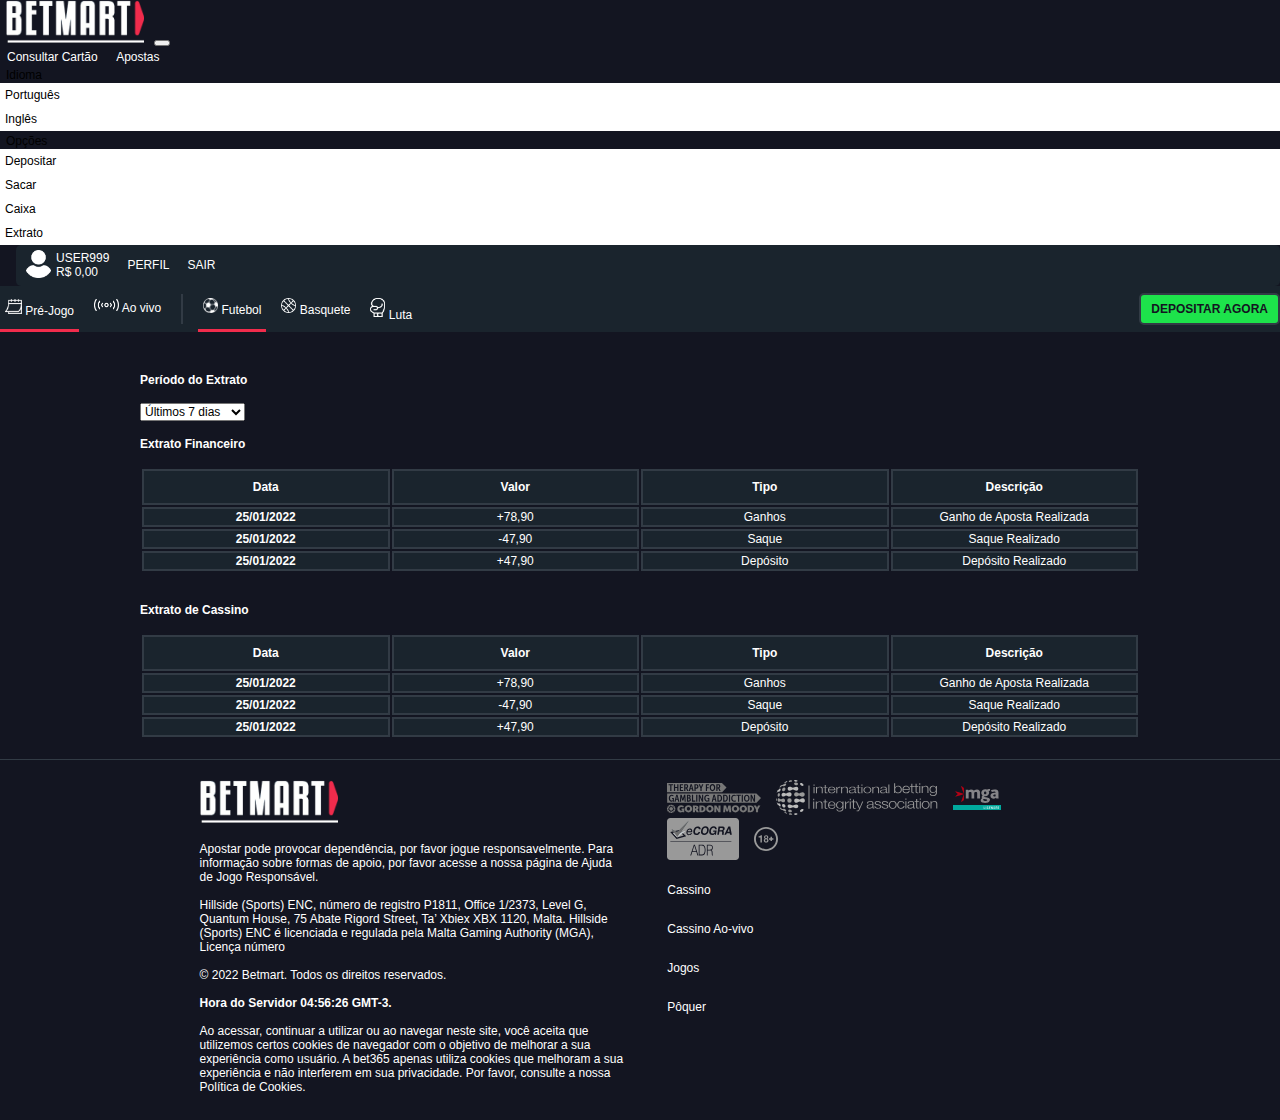
<file: extrato.html>
<!DOCTYPE html>
<html lang="pt-br">
<head>
  <meta charset="UTF-8">
  <meta http-equiv="X-UA-Compatible" content="IE=edge">
  <meta name="viewport" content="width=device-width, initial-scale=1.0">

  <link rel="stylesheet" href="css/style.css">

  <link href="https://cdn.jsdelivr.net/npm/bootstrap@5.1.3/dist/css/bootstrap.min.css" rel="stylesheet" integrity="sha384-1BmE4kWBq78iYhFldvKuhfTAU6auU8tT94WrHftjDbrCEXSU1oBoqyl2QvZ6jIW3" crossorigin="anonymous">
  <title>Betmart</title>
</head>
<body>
  <header>
    <div class="header-superior">
      <div class="header-left">
        <nav class="navbar navbar-expand-md navbar-dark bg-dark">
          <div class="container-fluid">
            <a class="navbar-brand" href="index.html">
              <img src="img/Logo.png" alt="" width="150" class="d-inline-block align-text-top">
            </a>
            <button class="navbar-toggler" type="button" data-bs-toggle="collapse" data-bs-target="#navbarNavAltMarkup" aria-controls="navbarNavAltMarkup" aria-expanded="false" aria-label="Toggle navigation">
              <span class="navbar-toggler-icon"></span>
            </button>
            <div class="collapse navbar-collapse" id="navbarNavAltMarkup">
              <div class="navbar-nav">
                    <a class="nav-link active" href="#">Consultar Cartão</a>
                    <a class="nav-link" href="#">Apostas</a>
              </div>
              <div class="navbar-nav">                
                <div class="btn-group">
                  <button class="btn btn-secondary btn-sm dropdown-toggle" type="button" data-bs-toggle="dropdown">
                    Idioma
                  </button>
                  <ul class="dropdown-menu">
                    <li><a href="#">Português</a></li>    
                    <li><a href="#">Inglês</a></li> 
                  </ul>
                  
                  <button class="btn btn-secondary btn-sm dropdown-toggle" type="button" data-bs-toggle="dropdown">
                    Opções
                  </button>
                  <ul class="dropdown-menu">
                    <li><a href="deposito.html">Depositar</a></li>
                    <li><a href="saque.html">Sacar</a></li>
                    <li><a href="caixa.html">Caixa</a></li>
                    <li><a href="extrato.html">Extrato</a></li>
                  </ul>
                </div>
                
                <div class="user-off">
                  <div class="d-grid gap-2 d-md-block">
                    <button class="btn btn-dark btn-login" type="button" data-bs-toggle="modal" data-bs-target="#loginModal">Entrar</button>
                    <button class="btn btn-dark btn-cadastro"type="button" data-bs-toggle="modal" data-bs-target="#cadastroModal">Criar Conta</button>
                  </div>
                </div>

                <div class="user-on">
                  <div class="area-logado">
                    <div class="perfil">
                      <div>
                        <img src="img/icons/profile.png" width="25px" alt="Perfil">
                      </div>
                      <div class="infos-perfil">
                        <p>User999</p>
                        <p>R$ <span>0,00</span></p>
                      </div>
                    </div>
                    <a href="perfil.html">Perfil</a>
                    <a href="#">Sair</a>
                  </div>
                </div>
              </div>
            </div>
          </div> 
        </nav>
      </div>
    </div>
    
    <div class="header-inferior container-fluid">
      <div class="left">
        <ul class="header-prejogo">
          <li class="item selected">
            <a href="#">
              <img src="img/icons/calendário de esportes.png" alt="Pré-Jogo" width="17px"> Pré-Jogo
            </a>
          </li>
          <li class="item">
            <a href="#">
              <img src="img/icons/ao vivo.png" alt="Ao vivo" width="25px"> Ao vivo
            </a>
          </li>
        </ul>
  
        <div class="vertical-categorias"></div>
  
        <ul class="header-categorias">
          <li class="item selected">
            <a href="#">
              <img src="img/icons/futebol.png" alt="Futebol" width="15px"> Futebol
            </a>
          </li>
          <li class="item">
            <a href="#">
              <img src="img/icons/basquete.png" alt="Basquete" width="15px"> Basquete
            </a>
          </li>
          <li class="item">
            <a href="#">
              <img src="img/icons/boxe.png" alt="Luta" width="15px"> Luta
            </a>
          </li>
        </ul>
      </div>

      <div class="right">
        <a href="#">
          <button class="btn-deposito" type="button">Depositar Agora</button>
        </a>
      </div>
    </div>
  </header>

  <main class="mainpgextrato">
    <div>
      <div class="table-responsive">
        <h4>Período do Extrato</h4>
        <select class="form-select" aria-label="Default select example">
            <option selected>Últimos 7 dias</option>
            <option value="1">Últimos 15 dias</option>
            <option value="2">Últimos 30 dias</option>
            <option value="3">Últimos 90 dias</option>
        </select>
          
        <br>

        <h4>Extrato Financeiro</h4>
        <table class="table table-dark">
              <thead>
                <tr>
                  <th scope="col">Data</th>
                  <th scope="col">Valor</th>
                  <th scope="col">Tipo</th>
                  <th scope="col">Descrição</th>
                </tr>
              </thead>
              <tbody>
                <tr>
                  <th scope="row">25/01/2022</th>
                  <td>+78,90</td>
                  <td>Ganhos</td>
                  <td>Ganho de Aposta Realizada</td>
                </tr>
                <tr>
                  <th scope="row">25/01/2022</th>
                  <td>-47,90</td>
                  <td>Saque</td>
                  <td>Saque Realizado</td>
                </tr>
                <tr>
                  <th scope="row">25/01/2022</th>
                  <td>+47,90</td>
                  <td>Depósito</td>
                  <td>Depósito Realizado</td>
                </tr>
              </tbody>
        </table>

        <br>

        <h4>Extrato de Cassino</h4>
        <table class="table table-dark">
              <thead>
                <tr>
                  <th scope="col">Data</th>
                  <th scope="col">Valor</th>
                  <th scope="col">Tipo</th>
                  <th scope="col">Descrição</th>
                </tr>
              </thead>
              <tbody>
                <tr>
                  <th scope="row">25/01/2022</th>
                  <td>+78,90</td>
                  <td>Ganhos</td>
                  <td>Ganho de Aposta Realizada</td>
                </tr>
                <tr>
                  <th scope="row">25/01/2022</th>
                  <td>-47,90</td>
                  <td>Saque</td>
                  <td>Saque Realizado</td>
                </tr>
                <tr>
                  <th scope="row">25/01/2022</th>
                  <td>+47,90</td>
                  <td>Depósito</td>
                  <td>Depósito Realizado</td>
                </tr>
              </tbody>
        </table>
      </div>
    </div>
  </main>

  <footer>
    <div class="footer-left">
      <div class="logo-footer">
        <img src="img/Logo.png" alt="Betmart" width="150px">
      </div>
      <div class="infos-footer">
        <span>
          Apostar pode provocar dependência, por favor jogue responsavelmente. Para informação sobre formas de apoio, por favor acesse a nossa página de Ajuda de Jogo Responsável.
        </span>
        <br><br>
        <span>
          Hillside (Sports) ENC, número de registro P1811, Office 1/2373, Level G, Quantum House, 75 Abate Rigord Street, Ta’ Xbiex XBX 1120, Malta. Hillside (Sports) ENC é licenciada e regulada pela Malta Gaming Authority (MGA), Licença número 
        </span>
        <br><br>
        <span>
          © 2022 Betmart. Todos os direitos reservados.
        </span>
        <br><br>
        <span class="horario-footer">
          Hora do Servidor 04:56:26 GMT-3.
        </span>
        <br><br>
        <span>
          Ao acessar, continuar a utilizar ou ao navegar neste site, você aceita que utilizemos certos cookies de navegador com o objetivo de melhorar a sua experiência como usuário. A bet365 apenas utiliza cookies que melhoram a sua experiência e não interferem em sua privacidade. Por favor, consulte a nossa Política de Cookies.
        </span>
      </div>
    </div>

    <div class="footer-right">
      <ul class="imagens-footer">
        <li>
          <a href="#">
            <img src="img/footer/GT_v2.svg" alt="Therapy for Gambling Addiction">
          </a>
        </li>
        <li>
          <a href="#">
            <img src="img/footer/InternationalBettingIntegrity.svg" alt="International Betting Integrity">
          </a>
        </li>
        <li>
          <a href="#">
            <img src="img/footer/MGA.svg" alt="Malta Gaming Autority">
          </a>
        </li>
        <li>
          <a href="#">
            <img src="img/footer/eCogra.svg" alt="eCommerce and Online Gaming Regulation and Assurance">
          </a>
        </li>
        <li>
            <img src="img/footer/18.svg" alt="Apenas para maiores de 18 anos">
        </li>
      </ul>

      <ul class="links-footer">
        <li>
          <a href="#">Cassino</a>
        </li>

        <li>
          <a href="#">Cassino Ao-vivo</a>
        </li>

        <li>
          <a href="#">Jogos</a>
        </li>

        <li>
          <a href="#">Pôquer</a>
        </li>
      </ul>
    </div>
  </footer>
  <script src="https://cdn.jsdelivr.net/npm/bootstrap@5.1.3/dist/js/bootstrap.bundle.min.js" integrity="sha384-ka7Sk0Gln4gmtz2MlQnikT1wXgYsOg+OMhuP+IlRH9sENBO0LRn5q+8nbTov4+1p" crossorigin="anonymous"></script>
</body>
</html>
</file>
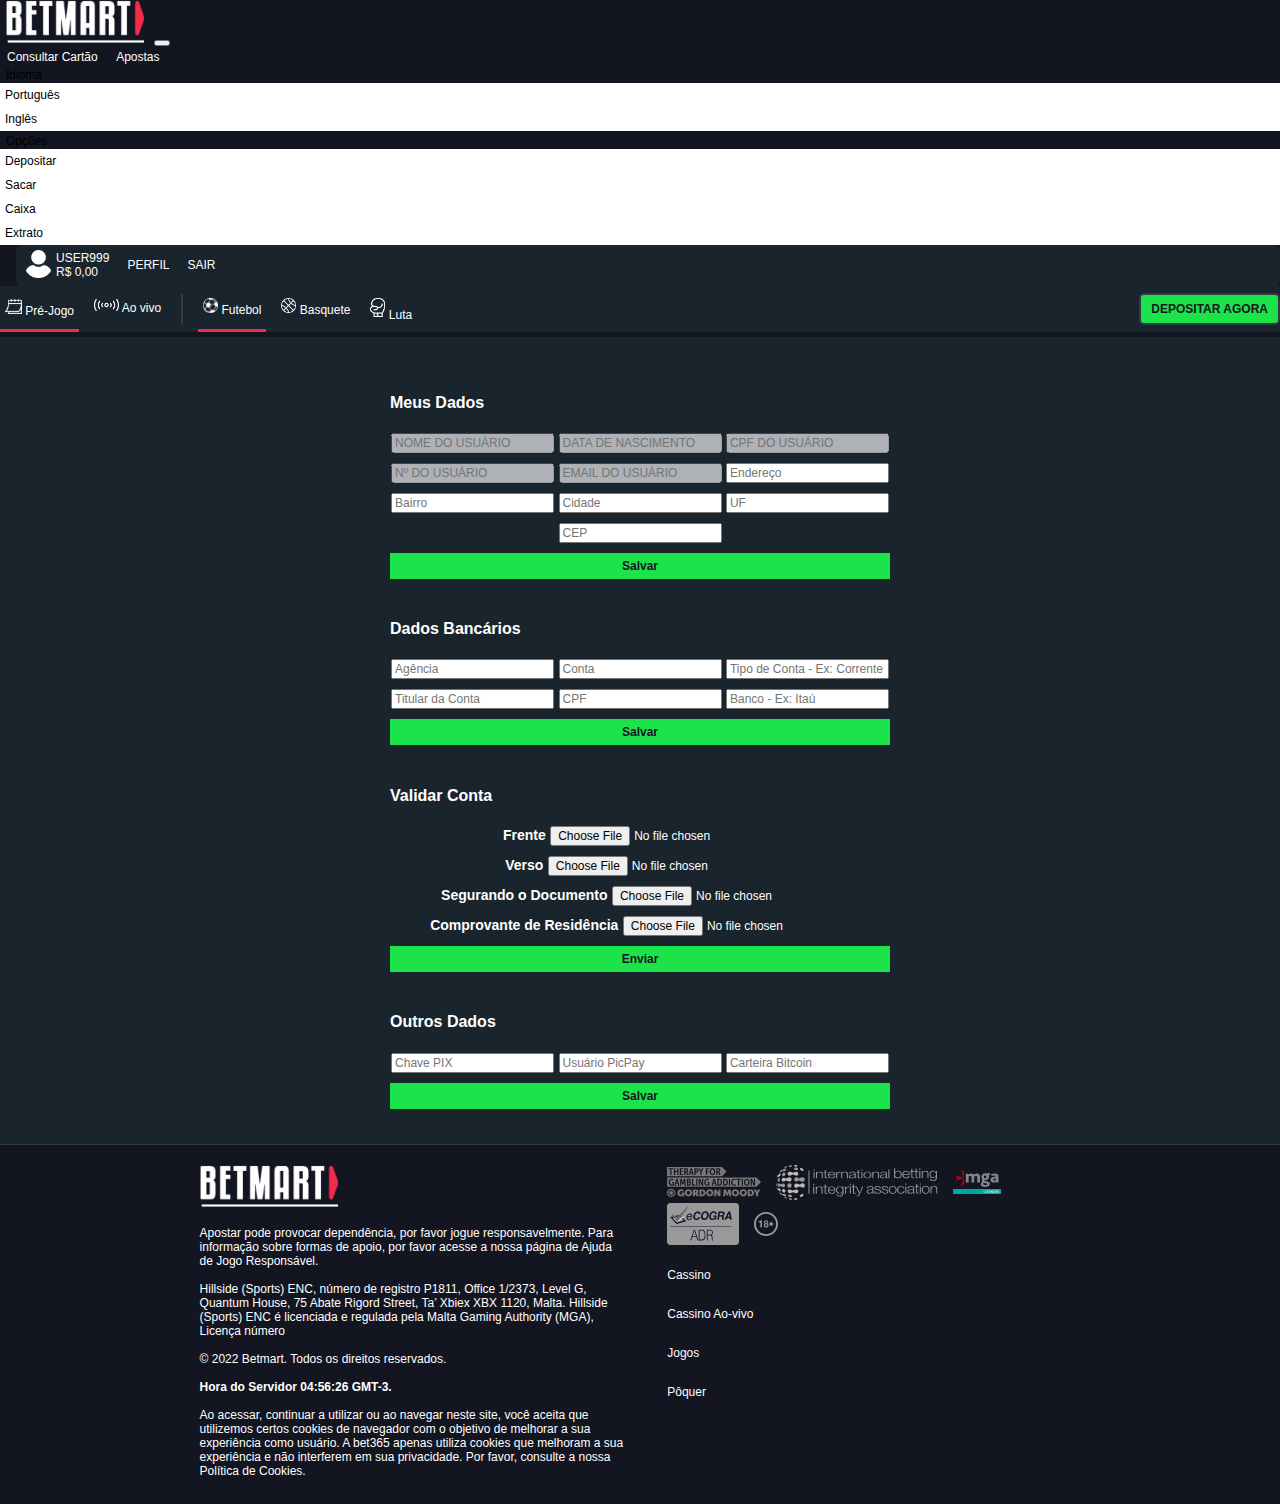
<file: perfil.html>
<!DOCTYPE html>
<html lang="pt-br">
<head>
  <meta charset="UTF-8">
  <meta http-equiv="X-UA-Compatible" content="IE=edge">
  <meta name="viewport" content="width=device-width, initial-scale=1.0">

  <link rel="stylesheet" href="css/style.css">

  <link href="https://cdn.jsdelivr.net/npm/bootstrap@5.1.3/dist/css/bootstrap.min.css" rel="stylesheet" integrity="sha384-1BmE4kWBq78iYhFldvKuhfTAU6auU8tT94WrHftjDbrCEXSU1oBoqyl2QvZ6jIW3" crossorigin="anonymous">
  <title>Betmart</title>
</head>
<body>
  <header>
    <div class="header-superior">
      <div class="header-left">
        <nav class="navbar navbar-expand-md navbar-dark bg-dark">
          <div class="container-fluid">
            <a class="navbar-brand" href="index.html">
              <img src="img/Logo.png" alt="" width="150" class="d-inline-block align-text-top">
            </a>
            <button class="navbar-toggler" type="button" data-bs-toggle="collapse" data-bs-target="#navbarNavAltMarkup" aria-controls="navbarNavAltMarkup" aria-expanded="false" aria-label="Toggle navigation">
              <span class="navbar-toggler-icon"></span>
            </button>
            <div class="collapse navbar-collapse" id="navbarNavAltMarkup">
              <div class="navbar-nav">
                    <a class="nav-link active" href="#">Consultar Cartão</a>
                    <a class="nav-link" href="#">Apostas</a>
              </div>
              <div class="navbar-nav">                
                <div class="btn-group">
                  <button class="btn btn-secondary btn-sm dropdown-toggle" type="button" data-bs-toggle="dropdown">
                    Idioma
                  </button>
                  <ul class="dropdown-menu">
                    <li><a href="#">Português</a></li>    
                    <li><a href="#">Inglês</a></li> 
                  </ul>
                  
                  <button class="btn btn-secondary btn-sm dropdown-toggle" type="button" data-bs-toggle="dropdown">
                    Opções
                  </button>
                  <ul class="dropdown-menu">
                    <li><a href="deposito.html">Depositar</a></li>
                    <li><a href="saque.html">Sacar</a></li>
                    <li><a href="caixa.html">Caixa</a></li>
                    <li><a href="extrato.html">Extrato</a></li>
                  </ul>
                </div>
                
                <div class="user-off">
                  <div class="d-grid gap-2 d-md-block">
                    <button class="btn btn-dark btn-login" type="button" data-bs-toggle="modal" data-bs-target="#loginModal">Entrar</button>
                    <button class="btn btn-dark btn-cadastro"type="button" data-bs-toggle="modal" data-bs-target="#cadastroModal">Criar Conta</button>
                  </div>
                </div>

                <div class="user-on">
                  <div class="area-logado">
                    <div class="perfil">
                      <div>
                        <img src="img/icons/profile.png" width="25px" alt="Perfil">
                      </div>
                      <div class="infos-perfil">
                        <p>User999</p>
                        <p>R$ <span>0,00</span></p>
                      </div>
                    </div>
                    <a href="perfil.html">Perfil</a>
                    <a href="#">Sair</a>
                  </div>
                </div>
              </div>
            </div>
          </div> 
        </nav>
      </div>
    </div>
    
    <div class="header-inferior container-fluid">
      <div class="left">
        <ul class="header-prejogo">
          <li class="item selected">
            <a href="#">
              <img src="img/icons/calendário de esportes.png" alt="Pré-Jogo" width="17px"> Pré-Jogo
            </a>
          </li>
          <li class="item">
            <a href="#">
              <img src="img/icons/ao vivo.png" alt="Ao vivo" width="25px"> Ao vivo
            </a>
          </li>
        </ul>
  
        <div class="vertical-categorias"></div>
  
        <ul class="header-categorias">
          <li class="item selected">
            <a href="#">
              <img src="img/icons/futebol.png" alt="Futebol" width="15px"> Futebol
            </a>
          </li>
          <li class="item">
            <a href="#">
              <img src="img/icons/basquete.png" alt="Basquete" width="15px"> Basquete
            </a>
          </li>
          <li class="item">
            <a href="#">
              <img src="img/icons/boxe.png" alt="Luta" width="15px"> Luta
            </a>
          </li>
        </ul>
      </div>

      <div class="right">
        <a href="#">
          <button class="btn-deposito" type="button">Depositar Agora</button>
        </a>
      </div>
    </div>
  </header>

  <main>
    <div class="boxdados">
      <main class="mainpgdados">   
        <div class="dados-left">
          <div class="meusdados">
            <h4>Meus Dados</h4>
            
            <form action="#">
              <input class="form-control" type="text" placeholder="NOME DO USUÁRIO" aria-label="Disabled input example" disabled="">
              
              <input class="form-control" type="text" placeholder="DATA DE NASCIMENTO" aria-label="Disabled input example" disabled="">
                    
              <input class="form-control" type="number" placeholder="CPF DO USUÁRIO" aria-label="Disabled input example" disabled="">
                    
              <input class="form-control" type="tel" placeholder="Nº DO USUÁRIO" aria-label="Disabled input example" disabled="">
                    
              <input class="form-control" type="email" placeholder="EMAIL DO USUÁRIO" aria-label="Disabled input example" disabled="">
  
              <input class="form-control" type="text" placeholder="Endereço" aria-label="default input example">
                    
              <input class="form-control" type="text" placeholder="Bairro" aria-label="default input example">
                    
              <input class="form-control" type="text" placeholder="Cidade" aria-label="default input example">
                    
              <input class="form-control" type="text" placeholder="UF" aria-label="default input example">
                    
              <input class="form-control" type="text" placeholder="CEP" aria-label="default input example">
  
              <div class="col-auto">
                <button type="submit" class="btn btn-primary mb-3">Salvar</button>
              </div>
            </form>
          </div>
  
          <div class="dadosbancarios">
            <h4>Dados Bancários</h4>
  
            <form action="#">
              <input class="form-control" type="text" placeholder="Agência" aria-label="default input example">
              <input class="form-control" type="text" placeholder="Conta" aria-label="default input example">
              <input class="form-control" type="text" placeholder="Tipo de Conta - Ex: Corrente" aria-label="default input example">
              <input class="form-control" type="text" placeholder="Titular da Conta" aria-label="default input example">
              <input class="form-control" type="text" placeholder="CPF" aria-label="default input example">
              <input class="form-control" type="text" placeholder="Banco - Ex: Itaú" aria-label="default input example">      
              
              <div class="col-auto">
                <button type="submit" class="btn btn-primary mb-3">Salvar</button>
              </div>
            </form>
          </div> 
        </div>     
        
        <div class="dados-right">
          <div class="validarconta">
            <h4>Validar Conta</h4>
            <form action="#">
              <div class="input-group mb-3">
                <label class="input-group-text" for="inputGroupFile02">Frente</label>
  
                <input type="file" class="form-control" id="inputGroupFile02">
              </div>
  
              <div class="input-group mb-3">
                <label class="input-group-text" for="inputGroupFile02">Verso</label>
  
                <input type="file" class="form-control" id="inputGroupFile02">
              </div>
              
              <div class="input-group mb-3">
                <label class="input-group-text" for="inputGroupFile02">Segurando o Documento</label>
  
                <input type="file" class="form-control" id="inputGroupFile02">
              </div>
  
              <div class="input-group mb-3">
                <label class="input-group-text" for="inputGroupFile02">Comprovante de Residência</label>
  
                <input type="file" class="form-control" id="inputGroupFile02">
              </div>
  
              <div class="col-auto">
                <button type="submit" class="btn btn-primary mb-3">Enviar</button>
              </div>
            </form>
          </div>
  
          <div class="outrosdados">
            <h4>Outros Dados</h4>
            <form action="#">
                <input class="form-control" type="text" placeholder="Chave PIX" aria-label="default input example">
                <input class="form-control" type="text" placeholder="Usuário PicPay" aria-label="default input example">
                <input class="form-control" type="text" placeholder="Carteira Bitcoin" aria-label="default input example">
  
                <div class="col-auto">
                  <button type="submit" class="btn btn-primary mb-3">Salvar</button>
                </div>
            </form>
          </div>
        </div>
      </main>
    </div>
  </main>

  <footer>
    <div class="footer-left">
      <div class="logo-footer">
        <img src="img/Logo.png" alt="Betmart" width="150px">
      </div>
      <div class="infos-footer">
        <span>
          Apostar pode provocar dependência, por favor jogue responsavelmente. Para informação sobre formas de apoio, por favor acesse a nossa página de Ajuda de Jogo Responsável.
        </span>
        <br><br>
        <span>
          Hillside (Sports) ENC, número de registro P1811, Office 1/2373, Level G, Quantum House, 75 Abate Rigord Street, Ta’ Xbiex XBX 1120, Malta. Hillside (Sports) ENC é licenciada e regulada pela Malta Gaming Authority (MGA), Licença número 
        </span>
        <br><br>
        <span>
          © 2022 Betmart. Todos os direitos reservados.
        </span>
        <br><br>
        <span class="horario-footer">
          Hora do Servidor 04:56:26 GMT-3.
        </span>
        <br><br>
        <span>
          Ao acessar, continuar a utilizar ou ao navegar neste site, você aceita que utilizemos certos cookies de navegador com o objetivo de melhorar a sua experiência como usuário. A bet365 apenas utiliza cookies que melhoram a sua experiência e não interferem em sua privacidade. Por favor, consulte a nossa Política de Cookies.
        </span>
      </div>
    </div>

    <div class="footer-right">
      <ul class="imagens-footer">
        <li>
          <a href="#">
            <img src="img/footer/GT_v2.svg" alt="Therapy for Gambling Addiction">
          </a>
        </li>
        <li>
          <a href="#">
            <img src="img/footer/InternationalBettingIntegrity.svg" alt="International Betting Integrity">
          </a>
        </li>
        <li>
          <a href="#">
            <img src="img/footer/MGA.svg" alt="Malta Gaming Autority">
          </a>
        </li>
        <li>
          <a href="#">
            <img src="img/footer/eCogra.svg" alt="eCommerce and Online Gaming Regulation and Assurance">
          </a>
        </li>
        <li>
            <img src="img/footer/18.svg" alt="Apenas para maiores de 18 anos">
        </li>
      </ul>

      <ul class="links-footer">
        <li>
          <a href="#">Cassino</a>
        </li>

        <li>
          <a href="#">Cassino Ao-vivo</a>
        </li>

        <li>
          <a href="#">Jogos</a>
        </li>

        <li>
          <a href="#">Pôquer</a>
        </li>
      </ul>
    </div>
  </footer>
  <script src="https://cdn.jsdelivr.net/npm/bootstrap@5.1.3/dist/js/bootstrap.bundle.min.js" integrity="sha384-ka7Sk0Gln4gmtz2MlQnikT1wXgYsOg+OMhuP+IlRH9sENBO0LRn5q+8nbTov4+1p" crossorigin="anonymous"></script>
</body>
</html>
</file>
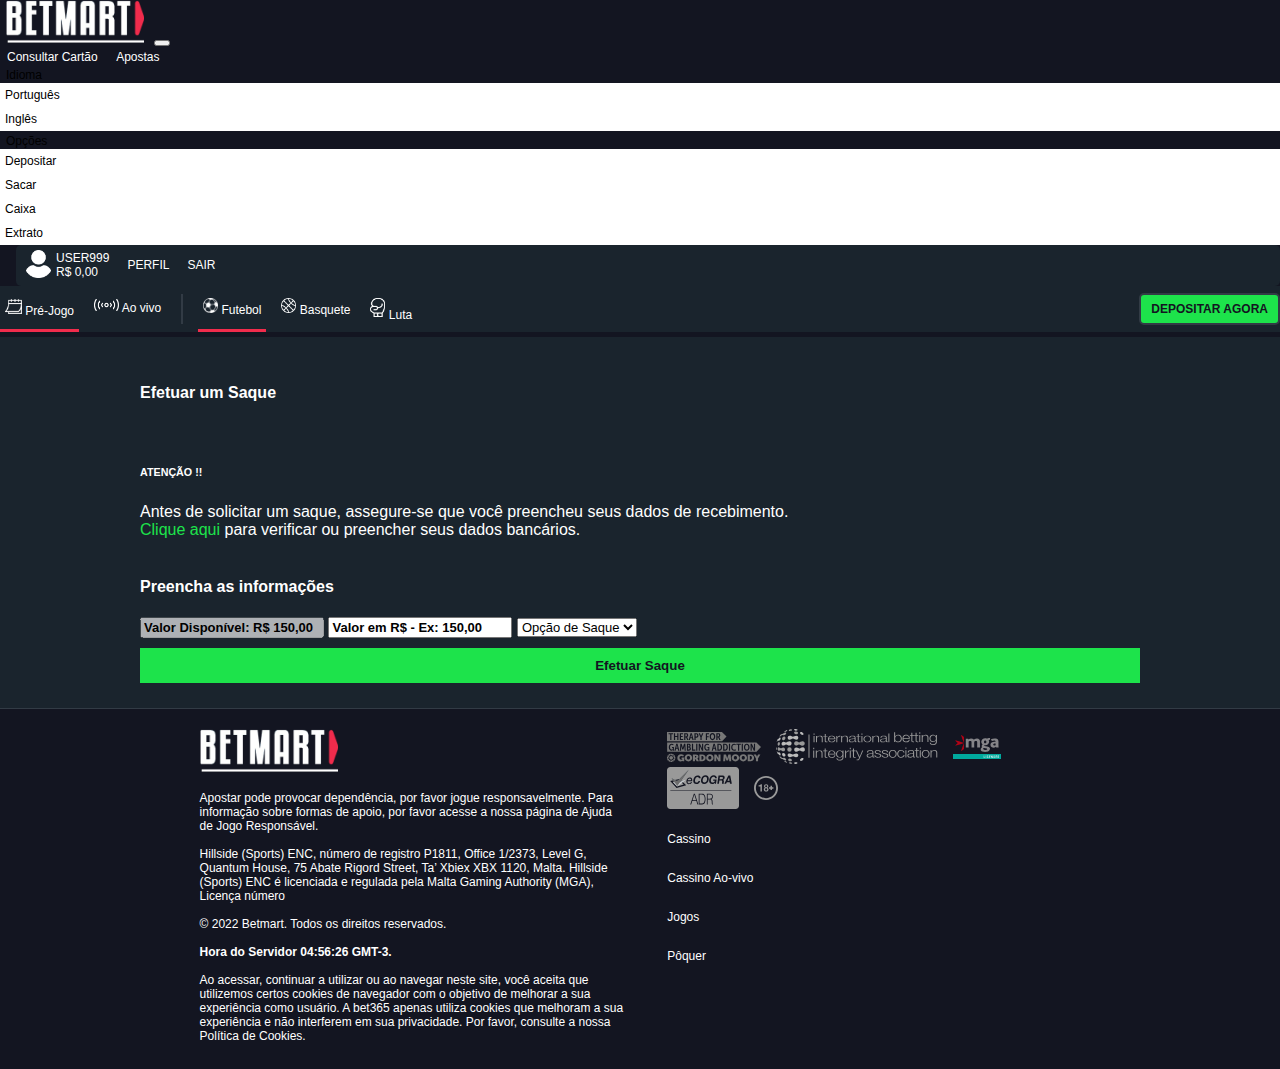
<file: saque.html>
<!DOCTYPE html>
<html lang="pt-br">
<head>
  <meta charset="UTF-8">
  <meta http-equiv="X-UA-Compatible" content="IE=edge">
  <meta name="viewport" content="width=device-width, initial-scale=1.0">

  <link rel="stylesheet" href="css/style.css">

  <link href="https://cdn.jsdelivr.net/npm/bootstrap@5.1.3/dist/css/bootstrap.min.css" rel="stylesheet" integrity="sha384-1BmE4kWBq78iYhFldvKuhfTAU6auU8tT94WrHftjDbrCEXSU1oBoqyl2QvZ6jIW3" crossorigin="anonymous">
  <title>Betmart</title>
</head>
<body>
  <header>
    <div class="header-superior">
      <div class="header-left">
        <nav class="navbar navbar-expand-md navbar-dark bg-dark">
          <div class="container-fluid">
            <a class="navbar-brand" href="index.html">
              <img src="img/Logo.png" alt="" width="150" class="d-inline-block align-text-top">
            </a>
            <button class="navbar-toggler" type="button" data-bs-toggle="collapse" data-bs-target="#navbarNavAltMarkup" aria-controls="navbarNavAltMarkup" aria-expanded="false" aria-label="Toggle navigation">
              <span class="navbar-toggler-icon"></span>
            </button>
            <div class="collapse navbar-collapse" id="navbarNavAltMarkup">
              <div class="navbar-nav">
                    <a class="nav-link active" href="#">Consultar Cartão</a>
                    <a class="nav-link" href="#">Apostas</a>
              </div>
              <div class="navbar-nav">                
                <div class="btn-group">
                  <button class="btn btn-secondary btn-sm dropdown-toggle" type="button" data-bs-toggle="dropdown">
                    Idioma
                  </button>
                  <ul class="dropdown-menu">
                    <li><a href="#">Português</a></li>    
                    <li><a href="#">Inglês</a></li> 
                  </ul>
                  
                  <button class="btn btn-secondary btn-sm dropdown-toggle" type="button" data-bs-toggle="dropdown">
                    Opções
                  </button>
                  <ul class="dropdown-menu">
                    <li><a href="deposito.html">Depositar</a></li>
                    <li><a href="saque.html">Sacar</a></li>
                    <li><a href="caixa.html">Caixa</a></li>
                    <li><a href="extrato.html">Extrato</a></li>
                  </ul>
                </div>
                
                <div class="user-off">
                  <div class="d-grid gap-2 d-md-block">
                    <button class="btn btn-dark btn-login" type="button" data-bs-toggle="modal" data-bs-target="#loginModal">Entrar</button>
                    <button class="btn btn-dark btn-cadastro"type="button" data-bs-toggle="modal" data-bs-target="#cadastroModal">Criar Conta</button>
                  </div>
                </div>

                <div class="user-on">
                  <div class="area-logado">
                    <div class="perfil">
                      <div>
                        <img src="img/icons/profile.png" width="25px" alt="Perfil">
                      </div>
                      <div class="infos-perfil">
                        <p>User999</p>
                        <p>R$ <span>0,00</span></p>
                      </div>
                    </div>
                    <a href="perfil.html">Perfil</a>
                    <a href="#">Sair</a>
                  </div>
                </div>
              </div>
            </div>
          </div> 
        </nav>
      </div>
    </div>
    
    <div class="header-inferior container-fluid">
      <div class="left">
        <ul class="header-prejogo">
          <li class="item selected">
            <a href="#">
              <img src="img/icons/calendário de esportes.png" alt="Pré-Jogo" width="17px"> Pré-Jogo
            </a>
          </li>
          <li class="item">
            <a href="#">
              <img src="img/icons/ao vivo.png" alt="Ao vivo" width="25px"> Ao vivo
            </a>
          </li>
        </ul>
  
        <div class="vertical-categorias"></div>
  
        <ul class="header-categorias">
          <li class="item selected">
            <a href="#">
              <img src="img/icons/futebol.png" alt="Futebol" width="15px"> Futebol
            </a>
          </li>
          <li class="item">
            <a href="#">
              <img src="img/icons/basquete.png" alt="Basquete" width="15px"> Basquete
            </a>
          </li>
          <li class="item">
            <a href="#">
              <img src="img/icons/boxe.png" alt="Luta" width="15px"> Luta
            </a>
          </li>
        </ul>
      </div>

      <div class="right">
        <a href="#">
          <button class="btn-deposito" type="button">Depositar Agora</button>
        </a>
      </div>
    </div>
  </header>

  <main>
    <div class="boxdados-saque">
      <div>
        <div class="title">
          <h4>Efetuar um Saque</h4>
        </div>
        <br>
        <h6>ATENÇÃO !!</h6>    
        <p>Antes de solicitar um saque, assegure-se que você preencheu seus dados de recebimento.</p>     
        <p><a href="perfil.html">Clique aqui</a> para verificar ou preencher seus dados bancários.</p>
        <br>
        <h4>Preencha as informações</h4>
        <form action="#">
          <input class="form-control" type="text" placeholder="Valor Disponível: R$ 150,00" aria-label="Disabled input" disabled="">

          <input class="form-control" type="text" placeholder="Valor em R$ - Ex: 150,00" aria-label="default input example">

          <select class="form-select" aria-label="Default select example">
            <option selected="">Opção de Saque</option>
            <option value="1">Conta Bancária</option>
            <option value="2">PIX</option>
            <option value="3">PicPay</option>
          </select>
   
          <div class="col-auto">
            <button type="submit" class="btn btn-primary mb-3">Efetuar Saque</button>
          </div>
        </form>
      </div>
    </div>
  </main>

  <footer>
    <div class="footer-left">
      <div class="logo-footer">
        <img src="img/Logo.png" alt="Betmart" width="150px">
      </div>
      <div class="infos-footer">
        <span>
          Apostar pode provocar dependência, por favor jogue responsavelmente. Para informação sobre formas de apoio, por favor acesse a nossa página de Ajuda de Jogo Responsável.
        </span>
        <br><br>
        <span>
          Hillside (Sports) ENC, número de registro P1811, Office 1/2373, Level G, Quantum House, 75 Abate Rigord Street, Ta’ Xbiex XBX 1120, Malta. Hillside (Sports) ENC é licenciada e regulada pela Malta Gaming Authority (MGA), Licença número 
        </span>
        <br><br>
        <span>
          © 2022 Betmart. Todos os direitos reservados.
        </span>
        <br><br>
        <span class="horario-footer">
          Hora do Servidor 04:56:26 GMT-3.
        </span>
        <br><br>
        <span>
          Ao acessar, continuar a utilizar ou ao navegar neste site, você aceita que utilizemos certos cookies de navegador com o objetivo de melhorar a sua experiência como usuário. A bet365 apenas utiliza cookies que melhoram a sua experiência e não interferem em sua privacidade. Por favor, consulte a nossa Política de Cookies.
        </span>
      </div>
    </div>

    <div class="footer-right">
      <ul class="imagens-footer">
        <li>
          <a href="#">
            <img src="img/footer/GT_v2.svg" alt="Therapy for Gambling Addiction">
          </a>
        </li>
        <li>
          <a href="#">
            <img src="img/footer/InternationalBettingIntegrity.svg" alt="International Betting Integrity">
          </a>
        </li>
        <li>
          <a href="#">
            <img src="img/footer/MGA.svg" alt="Malta Gaming Autority">
          </a>
        </li>
        <li>
          <a href="#">
            <img src="img/footer/eCogra.svg" alt="eCommerce and Online Gaming Regulation and Assurance">
          </a>
        </li>
        <li>
            <img src="img/footer/18.svg" alt="Apenas para maiores de 18 anos">
        </li>
      </ul>

      <ul class="links-footer">
        <li>
          <a href="#">Cassino</a>
        </li>

        <li>
          <a href="#">Cassino Ao-vivo</a>
        </li>

        <li>
          <a href="#">Jogos</a>
        </li>

        <li>
          <a href="#">Pôquer</a>
        </li>
      </ul>
    </div>
  </footer>
  <script src="https://cdn.jsdelivr.net/npm/bootstrap@5.1.3/dist/js/bootstrap.bundle.min.js" integrity="sha384-ka7Sk0Gln4gmtz2MlQnikT1wXgYsOg+OMhuP+IlRH9sENBO0LRn5q+8nbTov4+1p" crossorigin="anonymous"></script>
</body>
</html>
</file>
<file: css/style.css>
.user-off {
  display: none;
}

.user-on {
  display: block;
}

body {
  font-family: Roboto,helvetica neue,sans-serif !important;
  background-color: #131521 !important;
  margin: 0;
}

ul, li, a, p {
  list-style: none !important;
  padding: 0px !important;
  margin: 0 !important;
  text-decoration: none !important;
}

.header-superior {
  background-color: #131521;
  justify-content: space-between;
  align-items: center;
}

.header-superior .navbar-dark.bg-dark {
  background-color: transparent !important;
}

.navbar-nav {
  align-items: center;
}

.navbar-collapse {
  justify-content: space-between;
}

.navbar-nav .btn-sm.dropdown-toggle {
  background-color: transparent !important;
  border: none !important;
  font-size: 12px;
}

.navbar-nav .btn-sm.dropdown-toggle:hover {
  color: #f12c4c !important;
  transition: 0.5s;
}

.navbar-nav .btn-group .dropdown-menu {
  background-color: #FFF;
  font-size: 12px;
}

.navbar-nav .btn-group .dropdown-menu li:hover {
  background-color: rgb(211, 211, 211);
}

.navbar-nav .btn-group .dropdown-menu li a {
  display: block;
  color: #000;
  padding: 5px !important;
}

.navbar-nav .d-grid .btn-dark {
  text-transform: uppercase;
  font-size: .7em;
  font-weight: 700;
  background-color: #131521 !important;
  border: 1px solid #FFF !important;
}

.btn-login {
  margin: 0 1em;
}

.navbar-dark .navbar-nav .nav-link {
  color: #FFF !important;
  padding: 7px !important;
  font-size: 12px;
}

.navbar-dark .navbar-nav .nav-link:hover {
  color: #f12c4c !important;
  transition: 0.5s;
}

.header-inferior {
  display: flex;
  background-color: #1a242d;
  align-items: center;
  justify-content: space-between;
  margin-bottom: 5px;
}

.header-inferior ul {
  display: inline-flex;
}

.header-inferior ul li {
  margin-right: 10px !important;
  font-size: 12px;
  font-weight: 500;
  padding-bottom: 10px !important;
}

.header-inferior ul li a {
  position: relative; top: 6px;
  color: #FFF;
  display: block;
  padding: 7px 5px !important;  
}

.header-inferior ul li a:hover {
  color: #f12c4c !important;
  background-color: #131521;
  border-radius: 5px;
  transition: 0.5s;
}

.header-inferior ul li a img {
  position: relative;
  top: -1px;
}

.header-inferior .left {
  display: flex;
  align-items: center;
}

.vertical-categorias {
  width: 2px;
  height: 30px;
  margin-right: 15px;
  margin-left: 5px;
  background-color: #323b45;
}

.header-inferior .right .btn-deposito {
  background: #1de34b;
  font-size: 12px;
  color: #131521;
  font-weight: 700;
  border-radius: 5px;
  border: 2px solid #323b45;
  padding: 7px 10px;
  min-width: 100px;
  text-transform: uppercase;
  transition: 0.4s;
}

.header-inferior .right .btn-deposito:hover {
  animation: pulse .5s infinite;
  animation-direction: alternate;
  -webkit-animation-name: pulse;
  animation-name: pulse;
}

@keyframes pulse {
  0% {
      transform: scale(1);
      filter: brightness(100%);
  }
  100% {
      transform: scale(1.04);
      filter: brightness(110%);
  }
}

.area-logado, .perfil {
  display: flex;
  align-items: center;
  color: #FFF;
}

.area-logado {
  margin-left: 1em;
  background-color: #1a242d;
  border-radius: 5px;
  padding: 5px;
  min-width: 250px;
}

.perfil div {
  font-size: 12px;
  margin-left: 5px;
}

.infos-perfil {
  text-transform: uppercase;
}

.area-logado a {
  font-size: 12px;
  color: #FFF;
  margin-left: 1.5em !important;
  text-transform: uppercase;
}

.area-logado a:hover {
  color: #f12c4c !important;
  transition: 0.5s;
}

.header-prejogo .item.selected {
  border-bottom: 3px solid #f12c4c;
}

.header-categorias .item.selected {
  border-bottom: 3px solid #f12c4c;
}

.conteudo-principal {
  display: flex;
  max-width: 2000px;
  margin-left: auto;
  margin-right: auto;
  margin-bottom: 1%;
}

.left-principal {
  width: 12%;
}

.menu-left {
  max-width: 220px;
  background-color: #131521;
  color: #FFF;
}

.menu-left form input {
  height: 24px;
  font-size: 12px;
}

.pesquisar {
  align-items: center;
  padding: 5px;
}

.btn-pesquisar {
  border: none;
  background: transparent;
}

.filter-dates {
  display: flex;
  text-align: center;
}

.filter-dates p {
  font-size: 10px;
  line-height: 20px;
  width: 12.5%;
  border-right: 1px solid #323b45;;
  background-color: #f12c4c;
  cursor: pointer;
}

.menu-left ul li a {
  display: flex;
  justify-content: space-between;
  padding-left: 15px !important;
  align-items: center;
  border-top: 1px solid #323b45;
}

.menu-left ul li a ul li {
  display: flex;
  align-items: center;
  font-size: 12px;
  color: #FFF;
  line-height: 30px;
}

.menu-left ul li a ul li img {
  margin-right: 10px;
}

.qtd-categoria {
  font-size: 10px;
  color: #FFF;
  text-align: center;
  height: 30px;
  width: 35px;
  background-color: #1a242d;
}

.qtd-categoria p {
  position: relative;
  top: 9px;
}

.menu-left .longo-prazo {
  font-size: 14px;
  background-color: #1a242d !important;
  padding: 5px 15px !important;
}

.center-principal {
  width: 70%;
  padding-left: 5px !important;
  padding-right: 5px !important;
}

.destaques-aovivo {
  background-color: #1a242d;
  padding-top: 5px;
}

.title-pe {
  font-size: 12px;
  font-weight: 600;
  padding: 5px !important;
  color: #FFF;
  text-transform: uppercase;
}

.categorias-aovivo {
  padding: 5px;
}

.categorias-aovivo ul {
  display: inline-flex;
  flex-wrap: wrap;
}

.categorias-aovivo ul li {
  margin-bottom: 5px !important;
}

.categorias-aovivo ul li a img {
  position: relative;
  top: -2px;
}

.categorias-aovivo a {
  padding: 5px !important;
  margin-right: 5px !important;
  color: #FFF;
  font-size: 12px;
  font-weight: 600;
}

.categorias-aovivo a:hover {
  color: #f12c4c !important;
  background-color: #131521;
  border-radius: 5px;
  transition: 0.5s;
}

.categorias-aovivo ul .item-aovivo.selected a {
  color: #f12c4c !important;
  background-color: #131521;
  border-radius: 5px;
}

.jogos-aovivo {
  background-color: #232b36;
}

.jogos-aovivo .title-aovivo {
  padding: 10px !important;
  font-size: 12px;
  font-weight: 600;
  color: #FFF;
}

.jogos-aovivo .title-aovivo img {
  position: relative;
  top: -2px;
}

.title-camp-aovivo {
  padding: 11px !important;
  font-size: 12px;
  color: #7e848d;
}

.item-jogoaovivo {
  background: #1a242d;
  color: #FFF;
  font-size: 12px;
  display: flex;
  align-items: center;
  width: 100%;
  border: 1px solid #232b36;
}

.item-jogoaovivo-left,  .item-jogoaovivo-right {
  width: 50%;
  display: flex;
  align-items: center;
}

.item-jogoaovivo .favorito-aovivo {
  width: 10%;
  text-align: center;
  line-height: 44px;
  border-right: 1px solid #232b36;
}

.item-jogoaovivo .tempo-aovivo {
  width: 15%;
  text-align: center;
  line-height: 44px;
  font-size: 11px;
  color: #7e848d;
  border-right: 1px solid #232b36;
}

.item-jogoaovivo .placar-aovivo {
  display: flex;
  align-items: center;
}

.item-jogoaovivo .placar-aovivo .campo-aovivo {
  margin: 0px 7px 0px 15px;
}

.item-jogoaovivo .placar-aovivo .campo-aovivo a {
  display: block;
  width: 100%;
}

.item-jogoaovivo .times-aovivo {
  display: inline-flex;
  width: 75%;
  padding: 5px;
  justify-content: space-between;
  line-height: 17px;
  border-right: 1px solid #232b36;
}

.item-jogoaovivo .box-oddsaovivo {
  display: inline-flex;
  width: 100%;
}

.item-jogoaovivo .box-oddsaovivo div {
  width: 31%;
  margin-left: 5px;
}

.item-jogoaovivo .box-oddsaovivo div a {
  background-color: #131521;
  color: #7e848d;
  font-weight: 700;
  display: block;
  width: 100%;
  border-radius: 3px;
  line-height: 33px;
}

.mais-oddsaovivo {
  width: 7% !important;
  text-align: center;
  margin-left: 0px !important;
  font-size: 11px;
  font-weight: 600;
}

.mais-oddsaovivo a {
  background-color: transparent !important;
  color: #7e848d !important;
}

.mais-oddsaovivo a:hover {
  color: #f2d03b !important;
}

.item-jogoaovivo .box-oddsaovivo span {
  padding: 0px 5px;
} 

.item-jogoaovivo .odd-aovivo {
  float: right;
  color: #f2d03b;
  font-size: 13px;
  font-weight: 600; 
}

.item-jogoaovivo:hover {
  background-color: #1f2830;
}

.item-jogoaovivo .box-oddsaovivo div a:hover {
  background-color: #000000;
}

.titulos-jogodestaque {
  text-align: center;
  font-size: 12px;
}

.item-jogodestaque {
  background: #FFF;
  color: #131521;
  font-size: 12px;
  align-items: center;
  text-align: center;
  width: 100%;
  border-bottom: 1px solid #eceff1;
}

.item-jogodestaque .box-oddsdestaque {
  display: flex;
  justify-content: space-around;
}

.jogos-destaque table {
  width: 100%;
  background-color: #FFF;
}

table thead th {
  line-height: 16px;
  padding: 8px;
  text-align: center;
  width: 15%;
}

.title-destaques {
  text-align: left;
  font-size: 14px;
  width: 30%;
  padding: 8px;
}

.odd1x2 ul {
  display: flex;
  display: -webkit-box;
  display: -ms-flexbox;
}

.last-th {
  width: 45px;
  min-width: 45px;
  border-right: none;
}

.item-jogodestaque .infos-jogodestaque {
  display: flex;
  width: 100%;
}

.item-jogodestaque .infos-jogodestaque  a {
  text-align: left;
  align-items: center;
  display: inline-flex;
  justify-content: space-between;
  width: 100%;
  padding: 0px 10px !important;
  color: #1c2026;
}

.item-jogodestaque td {
  width: 25%;
  border-right: 1px solid #eceff1;
  border-left: 1px solid #eceff1;
}

.titulos-jogodestaque th {
  border: 1px solid #eceff1;
}

.box-oddsdestaque a {
  background-color: #eceff1;
  padding: 10px !important;
  margin: 0px 2px !important;
  border-radius: 3px;
  font-size: 13px;
  font-weight: 700;
  color: #1c2026;
  width: 50%;
}

.box-oddsdestaque .odd-destaque {
  color: #2572e4;
}

.data-jogodestaque {
  padding: 5px;
  border-right: 1px solid #eceff1;
}

.title-section-destaque {
  line-height: 32px;
  position: relative;
  align-items: center;
  background-color: #eceff1;
}

.title-section-destaque img, .title-section-destaque span {
  position: relative;
}

.title-section-destaque img {
  left: 4px;
}

.title-section-destaque span {
  left: 15px;
  text-transform: uppercase;
  font-size: 14px;
  color: #1c2026;
}

.fundo-destaque {
  background-color: #131521;
  width: 35px;
  height: 35px;
  position: absolute;
  top: 0px;
  left: 0px;
  border-top-right-radius: 50%;
  border-bottom-right-radius: 50%;
}

.horizontal-destaque {
  height: 7px;
  background-color: #eceff1;
}

.item-jogodestaque:hover, .item-turbinada:hover {
  background-color: #fafafa;
}

.box-oddsdestaque a:hover {
  background-color: #e0e4ea;
}

.last-td-destaque {
  width: 5% !important;
}

.item-jogodestaque .last-td-destaque a {
  padding: 5px !important;
}

.item-jogodestaque .last-td-destaque a:hover {
  color: #f2d03b;
}

.item-turbinada {
  background: #FFF;
  color: #131521;
  font-size: 12px;
  align-items: center;
  text-align: center;
  width: 100%;
  display: grid;
}

.item-turbinada .infos-jogodestaque {
  display: flex;
  width: 100%;
  border: 1px solid #eceff1;
}

.item-turbinada .infos-jogodestaque a {
  text-align: left;
  align-items: center;
  display: inline-flex;
  justify-content: space-between;
  width: 100%;
  padding: 0px 10px !important;
  color: #1c2026;
}

.item-turbinada td {
  width: 100%;
  display: flex;
  align-items: center;
  border-bottom: 3px solid #eceff1;
}

.item-turbinada td div {
  width: 50%;
}

.title-oddturbinada {
  text-align: left;
  padding: 10px;
}

.item-turbinada .box-oddsdestaque a {
  display: flex;
  width: 99%;
  padding: 10px !important;
  margin: 5px 0px !important;
  justify-content: space-between;
  align-items: center;
}

.item-turbinada .box-oddsdestaque a:hover {
  color: #000 !important;
}

.title-oddmobile {
  display: none;
}

.right-principal {
  width: 18%;
}

.box-cupom {
  min-width: 250px;
  width: 100%;
  background-color: #1a242d;
  color: #FFF;
  font-size: 14px;
}

.header-cupom {
  display: flex;
  justify-content: space-between;
  padding: 10px;
  border-top: 3px solid #f12c4c;
}

.simplesemultipla-cupom {
  display: flex;
}

.simplesemultipla-cupom div {
  margin-right: 10px;
}

.simplesemultipla-cupom a {
  color: #FFF;
}

.simplesemultipla-cupom a:hover {
  color: #f2d03b;
}

.simples-cupom a span, .multipla-cupom a span {
  font-weight: 600;
  background-color: #333d4b;
  padding: 2px 7px;
  border-radius: 25%;
}

.open-cupom {
  background: #333d4b;
  width: 20px;
  height: 20px;
  border-radius: 25%;
  text-align: center;
}

.open-cupom a {
  display: block;
  width: 100%;
  font-weight: 600;
  color: #FFF;
}

.open-cupom a:hover {
  color: #f2d03b;
}

.bilhete-cupom {
  min-width: 250px;
  padding: 10px;
  border-top: 1px solid #323b45;
  border-bottom: 1px solid #323b45;
}

.jogo-bilhete {
  font-size: 13px;
}

.jogo-bilhete .aovivo-bilhete {
  font-size: 10px;
  color: #FFF;
  background-color: red;
  padding: 3px;
  text-transform: uppercase;
  font-weight: 600;
}

.aposta-bilhete {
  font-size: 11px;
  color: grey;
}

.vencedor-bilhete {
  font-size: 13px;
  font-weight: 600;
}

.vencedor-bilhete .odd-bilhete {
  float: right;
  color: #f2d03b;
}

.valor-bilhete form input {
  width: 100%;
  text-align: end;
  color: #FFF;
  background-color: #1a242d;
  border: 1px solid #323b45;
  border-radius: 5px;
  padding: 5px 10px;
}

.valor-bilhete {
  padding: 10px 0px;
}

.valor-bilhete form input::placeholder {
  color: #FFF;
}

.ganhopotencial-bilhete {
  font-size: 12px;
}

.ganhopotencial-bilhete a {
  color: #f12c4c;
}

.ganhopotencial-bilhete a span {
  font-weight: 600;
  margin-left: 2px;
}

.valorpotencial-bilhete {
  float: right;
  color: grey;
}

.valorpotencial-bilhete span {
  color: #FFF;
  text-transform: uppercase;
  font-weight: 600;
}

.footer-cupom {
  font-size: 12px;
  padding: 10px 0px;
  color: #8697a2;
}

.valortotal-cupom {
  float: right;
  color: #FFF;
  text-transform: uppercase;
  font-weight: 600;
}

.footer-cupom a {
  display: block;
  width: 100%;
  text-align: center;
  color: #131521;
  background-color: #1de34b;
  font-weight: 700;
  padding: 7px 0px !important;
  border-radius: 5px;
  border: 1px solid #323b45;
  margin-top: 5px !important;
}

.footer-cupom a:hover {
  color: #FFF;
}

footer {
  background-color: #131521;
  font-size: 12px;
  color: #FFF;
  padding: 20px;
  display: flex;
  max-width: 2000px;
  border-top: 1px solid #323b45;
}

.footer-left {
  margin-left: 12%;
  width: 40%;
}

.footer-right {
  margin-right: 14%;
  margin-left: 2%;
}

.logo-footer {
  padding-bottom: 10px;
}

.infos-footer {
  padding: 6px;
}

.horario-footer {
  font-weight: 600;
}

.imagens-footer {
  display: flex;
  flex-wrap: wrap;
  align-items: center;
  padding-left: 10px !important;
  padding-bottom: 10px !important;
}

.imagens-footer li {
  margin-right: 15px !important;
}

.links-footer a {
  color: #FFF;
  padding: 10px !important;
  display: block;
}

.links-footer a:hover {
  color: #f12c4c !important;
  background-color: #131521;
  border-radius: 5px;
  transition: 0.5s;
}

.links-footer li {
  margin-bottom: 5px !important;
  max-width: 130px;
}

.boxdados {
  color: #FFF;
  background-color: #1a242d;
  padding: 25px;
}

.mainpgdados {
  max-width: 1000px;
  margin: 0 auto;
}

.dados-left, .dados-right {
  display: flex;
  flex-wrap: wrap;
  justify-content: center;
}

.meusdados, .validarconta, .dadosbancarios, .outrosdados {
  width: 50%;
  padding: 10px;
  min-width: 320px;
}

.mainpgdados input {
  margin-bottom: 10px;
  font-size: 12px;
}

.mainpgdados form label {
  font-size: 14px;
  font-weight: 700;
  height: 32px;
}

.mainpgdados .input-group {
  margin-bottom: 0px !important;
}

.mainpgdados form, .mainpgdados button {
  text-align: center;
  width: 100%;
}

.mainpgdados button {
  padding: 6px;
  font-weight: 600;
  font-size: 12px;
  background: #1de34b;
  color: #131521;
  border: none;
}

.mainpgdados button:hover {
  color: #FFF;
  background: #1de34b;
}

.mainpgextrato {
  background-color: #131521;
  color: #FFF;
  font-size: 12px;
  padding: 20px;
}

.mainpgextrato div {
  max-width: 1000px;
  margin: 0 auto;
  color: #FFF;
}

.mainpgextrato table {
  text-align: center;
}

.mainpgextrato .form-select {
  font-size: 12px;
}

.mainpgextrato table tr td, .mainpgextrato table tr th {
  background-color: #1a242d;
  border: 2px solid #323b45;
}

.mainpgextrato .table-responsive::-webkit-scrollbar-thumb {
  background-color: #f12c4c !important;
} 
.mainpgextrato .table-responsive::-webkit-scrollbar {
  height: 5px !important;;
  background-color: transparent !important;;
}

.mainpgdeposito {
  max-width: 1000px;
  margin: 0 auto;
  color: #FFF;
}

.mainpgdeposito .title, .mainpgdeposito h6, .mainpgdeposito p {
  padding-left: 10px !important;
}

.passos-deposito {
  display: flex;
  flex-wrap: wrap;
}

.passos-deposito div {
  width: 50%;
  padding: 10px;
  min-width: 250px;
}

.mainpgdeposito form input, .mainpgdeposito .form-select {
  margin-bottom: 10px;
  font-size: 13px;
}

.mainpgdeposito .col-auto {
  padding: 10px;
}

.mainpgdeposito button {
  width: 100%;
  font-weight: 600;
  padding: 10px;
  background: #1de34b;
  color: #131521;
  border: none;
}

.mainpgdeposito button:hover {
  color: #FFF;
  background: #1de34b;
}

.boxdados-saque {
  background-color: #1a242d;
  color: #FFF;
  padding: 25px;
}

.boxdados-saque div {
  max-width: 1000px;
  margin: 0 auto;
  color: #FFF;
}

.boxdados-saque p a {
  color: #1de34b;
}

.boxdados-saque form input, .boxdados-saque .form-select {
  margin-bottom: 10px;
  font-size: 13px;
}

.boxdados-saque form input::placeholder {
  font-weight: 700;
  color: #000;
}

.boxdados-saque .col-auto button {
  width: 100%;
  font-weight: 600;
  padding: 10px;
  background: #1de34b;
  color: #131521;
  border: none;
}

.boxdados-saque .col-auto button:hover {
  color: #FFF;
  background: #1de34b;
}

.mainpgcaixa {
  background: #1a242d;
  color: #FFF;
}

.boxmainpgcaixa {
  max-width: 1000px;
  margin: 0 auto;
  padding: 25px;
  text-align: center;
}

.cardscaixa {
  display: flex;
  flex-wrap: wrap;
  justify-content: center;
}

.cardscaixa div {
  background-color: #131521;
  min-width: 350px;
  margin: 10px;
  padding: 10px;
  border-radius: 5px;
  text-align: center;
}

.list-group-item+.list-group-item .row a {
  text-align: left;
  color: #FFF;
  font-size: 12px;
  border: 1px solid #323b45;
}

.list-group-item .row a:hover {
  background: #131521;
}

.list-group {
  font-size: 12px;
}

.list-group-item {
  padding: 0.5rem 1rem !important;
  color: #FFF !important;
  font-weight: 600 !important;
}

.modal .btn-group-lg>.btn, .btn-lg {
  padding: 0.5rem 1rem !important;
}

.betNameList {
  background: #f12c4c !important;
}

.list-group-item+.list-group-item {
  background: #1a242d;
}

.pull-right {
  float: right;
}

#oddsModal .modal-content {
  border: 3px solid #f12c4c;
}

#oddsModal .modal-header, #oddsModal .modal-body, #oddsModal .modal-footer {
  background-color: #1a242d;
  border: none;
  color: #FFF;
}

#oddsModal .modal-header {
  border-bottom: 3px solid #323b45;
  border-top-left-radius: 0px !important;
  border-top-right-radius: 0px !important;
}

#oddsModal .modal-body {
  -webkit-overflow-scrolling: touch;
  -ms-overflow-style: -ms-autohiding-scrollbar;
}

#oddsModal .modal-body::-webkit-scrollbar-thumb {
  background-color: #131521;
} 
#oddsModal .modal-body::-webkit-scrollbar {
  width: 15px;
  background-color: transparent;
}

#oddsModal .modal-footer {
  border-top: 3px solid #323b45;
}

.header-ao-vivo {
  font-size: 14px;
  background-image: url(../img/icon/bc-campo.jpg);
  background-size: cover;
  display: flex;
  justify-content: space-between;
  padding: 10px;
}

.grupo-de-links {
  font-size: 13px;
  margin: 10px 0px;
  border-radius: 5px;
  background-color: #232b36;
  display: flex;
  flex-wrap: wrap;
  justify-content: center;
}

.grupo-de-links a {
  color: #FFF;
  border-radius: 5px;
}

.grupo-de-links div {
  flex: 85px;
  line-height: 30px;
  max-width: 200px;
  text-align: center;
}

.grupo-de-links .link-item.selected, .link-item:hover {
  box-shadow: none;
  color: #f12c4c !important;
  background-color: #131521;
  transition: 0.5s;
  border-radius: 5px;
}

#loginModal .modal-content {
  background: #131521 !important;
  border: 10px solid #1a242d !important;
  border-radius: 0px !important;
}

#loginModal .modal-header {
  border-bottom: 2px solid #323b45;
}

#loginModal .modal-footer {
  border-top: 2px solid #323b45;
}

#loginModal .form-login input {
  width: 100%;
  height: 35px;
  margin-bottom: 10px;
  padding-left: 10px;
  font-size: 13px;
  color: #000;
}

#loginModal .form-login #password {
  margin: 0px;
}

#loginModal .modal-footer button {
  text-transform: uppercase;
  font-size: .7em;
  font-weight: 700;
  background-color: #131521;
  border: 1px solid #FFF;
}

#loginModal .modal-footer button:hover {
  background-color: #1a242d;
}

#cadastroModal .modal-content {
  background: #131521 !important;
  border: 10px solid #1a242d !important;
  border-radius: 0px !important;
}

#cadastroModal .modal-header {
  border-bottom: 2px solid #323b45;
}

#cadastroModal .modal-body {
  display: flex;
  justify-content: space-between;
}

#cadastroModal .modal-body-left, #cadastroModal .modal-body-right {
  width: 49%;
}

#cadastroModal .modal-footer {
  border-top: 2px solid #323b45;
}

#cadastroModal .form-cadastro input {
  width: 100%;
  height: 34px;
  margin-bottom: 10px;
  padding-left: 10px;
  font-size: 12px;
  color: #000;
}

#cadastroModal .modal-footer button {
  text-transform: uppercase;
  font-size: .7em;
  font-weight: 700;
  background-color: #131521;
  border: 1px solid #FFF;
}

#cadastroModal .modal-footer button:hover {
  background-color: #1a242d;
}

#cadastroModal .select-cadastro, #cadastroModal .select-cadastro-moeda {
  height: 34px;
  font-size: 12px;
  margin-bottom: 10px;
  border-radius: 0px !important;
}

.main-meusbilhetes {
  min-height: 600px;
}

.main-meusbilhetes .header-meusbilhetes {
  display: flex;
  background-color: #1a242d;
  align-items: center;
  justify-content: space-between;
  margin-bottom: 5px;
  position: relative;
}

.main-meusbilhetes .header-meusbilhetes .left {
  display: flex;
  align-items: center;
}

.main-meusbilhetes .header-meusbilhetes ul {
  display: flex;
}

.main-meusbilhetes .header-meusbilhetes ul li {
  margin-right: 10px !important;
  font-size: 12px;
  font-weight: 500;
  padding-bottom: 10px !important;
}

.main-meusbilhetes .header-meusbilhetes ul li a {
  position: relative;
  top: 6px;
  color: #FFF;
  display: block;
  padding: 7px 5px !important;
}

.header-meusbilhetes ul .item.selected {
  border-bottom: 3px solid #f12c4c;
}

.title-meusbilhetes {
  font-size: 14px;
  color: #FFF;
  background-color: #131521;
  border-radius: 5px;
  padding: 7px 5px !important;
  position: relative;
  top: 10px;
}

.title-tiposbilhetes {
  font-size: 15px;
  font-weight: 600;
  color: #FFF;
  padding: 10px 0px !important;
  margin-left: 13px !important;
}

.conteudo-bilhetes {
  margin: 10px;
  border: 1px solid #323b45;
  border-radius: 5px;
  color: #FFF;
  font-size: 12px;
  background-color: #131521;
}

.valoretipo-apostabilhete {
  font-weight: 600;
  font-size: 15px;
  padding: 10px;
  border-bottom: 1px solid #323b45;
  cursor: pointer;
}

.subtitle-valoretipo {
  font-size: 11px;
  font-weight: normal;
  margin-left: 1%;
}

.titulo-aposta {
  padding: 10px;
}

.titulo-aposta div {
  font-size: 14px;
  font-weight: 600;
}

.titulo-aposta.odd {
  margin-left: 15%;
}

.condicoes-aposta {
  padding: 10px;
  border-bottom: 1px solid #323b45;
}

.item-condicoes {
  margin-bottom: 2%;
}

.subtitle-condicoes {
  font-size: 11px;
}

.resultado-bilhete {
  display: flex;
  align-items: center;
  padding: 10px;
}

.resultado-bilhete div {
  width: 50%;
}

.valor-footerbilhete {
  font-size: 15px;
  font-weight: 600;
}

.encerraraposta-bilhete {
  color: #FFF;
  background-color: #f12c4c;
  font-weight: 600;
  font-size: 12px;
  padding: 10px 50px !important;
  border: 2px solid #FFF;
  border-radius: 5px;
}

.valor-encerraraposta {
  font-size: 14px;
}

@media (max-width: 830px) {
  .encerraraposta-bilhete {
    padding: 10px 20px !important;
  }
}

@media (max-width: 430px) {
  .header-meusbilhetes::after {
    content: '→';
    color: #f12c4c;
    position: absolute;
    top: -5px;
    right: 20px;
    animation: seta .5s ease-in 0s infinite alternate;
  }
  .header-meusbilhetes {
    position: relative;
    padding: 10px;
    overflow-x: auto;
    -webkit-overflow-scrolling: touch;
    -ms-overflow-style: -ms-autohiding-scrollbar;
  }
}



@media (max-width: 1440px) {
  .right-principal {
    min-width: 270px;
    position: fixed;
    bottom: 0px;
    right: 15px;
  }
  .box-cupom {
    min-width: 270px;
    box-shadow: rgba(0, 0, 0, 0.56) 0px 22px 70px 4px;
  }
  .left-principal {
    width: 15%;
  }
  .center-principal {
    width: 85%;
  }
  .footer-left {
    margin-left: 14%;
  }
}

@media (max-width: 1000px) {
  .left-principal {
    display: none;
  }
  .center-principal {
    width: 100%;
  }
  .footer-left {
    margin-left: 0%;
  }
  .footer-right {
    margin-right: 0%;
    margin-left: 7%;
  }
}

@media (max-width: 800px) {
  .item-jogoaovivo-right {
    width: 49%;
  }
  .mais-oddsaovivo {
    margin-left: 10px !important;
    width: 6%;
  }
  .box-oddsdestaque .odd-destaque {
    padding: 10px;
  }
  .footer-left {
    width: 75%;
  }
  .imagens-footer li {
    margin-bottom: 15px !important;
  }
}

@media (max-width: 768px) {
  .header-superior .navbar-nav .btn-group {
    display: grid;
  }
}

@keyframes seta {
  from {
    right: 20px;
  }
  to {
    right: 10px;
  }
}

@media (max-width: 650px) {
  .header-categorias .item.selected, .header-prejogo .item.selected {
    border: none;
  }
  .header-inferior {
    position: relative;
    padding: 10px;
    overflow-x: auto;
    -webkit-overflow-scrolling: touch;
    -ms-overflow-style: -ms-autohiding-scrollbar;
  }
  .header-inferior::after {
    content: '→';
    color: #f12c4c;
    position: absolute;
    top: -5px;
    right: 20px;
    animation: seta .5s ease-in 0s infinite alternate;
  }
  .header-inferior::-webkit-scrollbar-thumb {
    background-color: #f12c4c;
  } 
  .header-inferior::-webkit-scrollbar {
    height: 5px;
    background-color: transparent;
  }
  .header-inferior a {
    min-width: 85px;
  }
  .header-inferior .btn-deposito {
    min-width: 150px !important;
  }
  .item-jogoaovivo-left {
    width: 48%;
  }
  footer {
    display: grid;
  }
  .footer-left, .footer-right {
    width: 100%;
  }
  .footer-right {
    margin-left: 0%;
  }
  .item-turbinada td div {
    width: 75%;
  }
  .title-oddturbinada {
    width: 25% !important;
  }
  .item-turbinada .box-oddsdestaque a {
    padding: 5px !important;
  }
}

@media (max-width: 570px) {
  .passos-deposito div {
    min-width: 250px;
    width: 100%;
  }
}

@media (max-width: 500px) {
  .item-jogoaovivo .favorito-aovivo {
    display: none;
  }
  .item-jogoaovivo {
    display: grid;
  }
  .item-jogoaovivo-left, .item-jogoaovivo-right {
    width: 100%;
    border-bottom: 1px solid #232b36;
  }
  .item-jogoaovivo-right {
    margin-bottom: 5px;
  }
  .item-jogoaovivo .times-aovivo {
    width: 85%;
    border-right: none;
  }
  .item-turbinada td {
    display: grid;
  }
  .item-turbinada td div  {
    width: 100% !important;
  }
}

@media (max-width: 430px) {
  .item-jogodestaque {
    font-size: 11px;
  }
  .box-oddsdestaque a {
    font-size: 11px;
  }
  .item-jogoaovivo-left, .item-jogoaovivo-right {
    font-size: 11px;
  }
  .item-turbinada {
    font-size: 11px;
  }
}

@media (max-width: 410px) {
  .campo-destaque {
    display: none;
  }
  .item-jogoaovivo .placar-aovivo .campo-aovivo {
    display: none;
  }
  .mais-oddsaovivo {
    margin-left: 0px !important;
    width: 15% !important;
  }
  .right-principal {
    right: 5px;
  }
  .cardscaixa div {
    min-width: 260px;
  }
}

@media (max-width: 400px) {
  .box-oddsdestaque a {
    padding: 10px 0px !important;
  }
  .links-footer {
    display: inline-flex;
    padding-bottom: 50px !important;
    flex-wrap: wrap;
  }
  .links-footer li {
    min-width: 70px;
  }
  .meusdados, .validarconta, .dadosbancarios, .outrosdados {
    min-width: 270px;
  }
}

@media (max-width: 350px) {
  .item-jogodestaque .infos-jogodestaque a {
    padding: 0px 2px !important;
  }
  .box-oddsdestaque .odd-destaque {
    padding: 5px;
  }
  .right-principal {
    right: 0px;
  }
  .meusdados, .validarconta, .dadosbancarios, .outrosdados {
    min-width: 260px;
  }
  footer {
    padding: 0px;
    padding-top: 20px;
  }
  .infos-footer {
    padding: 10px;
  }
}
</file>
